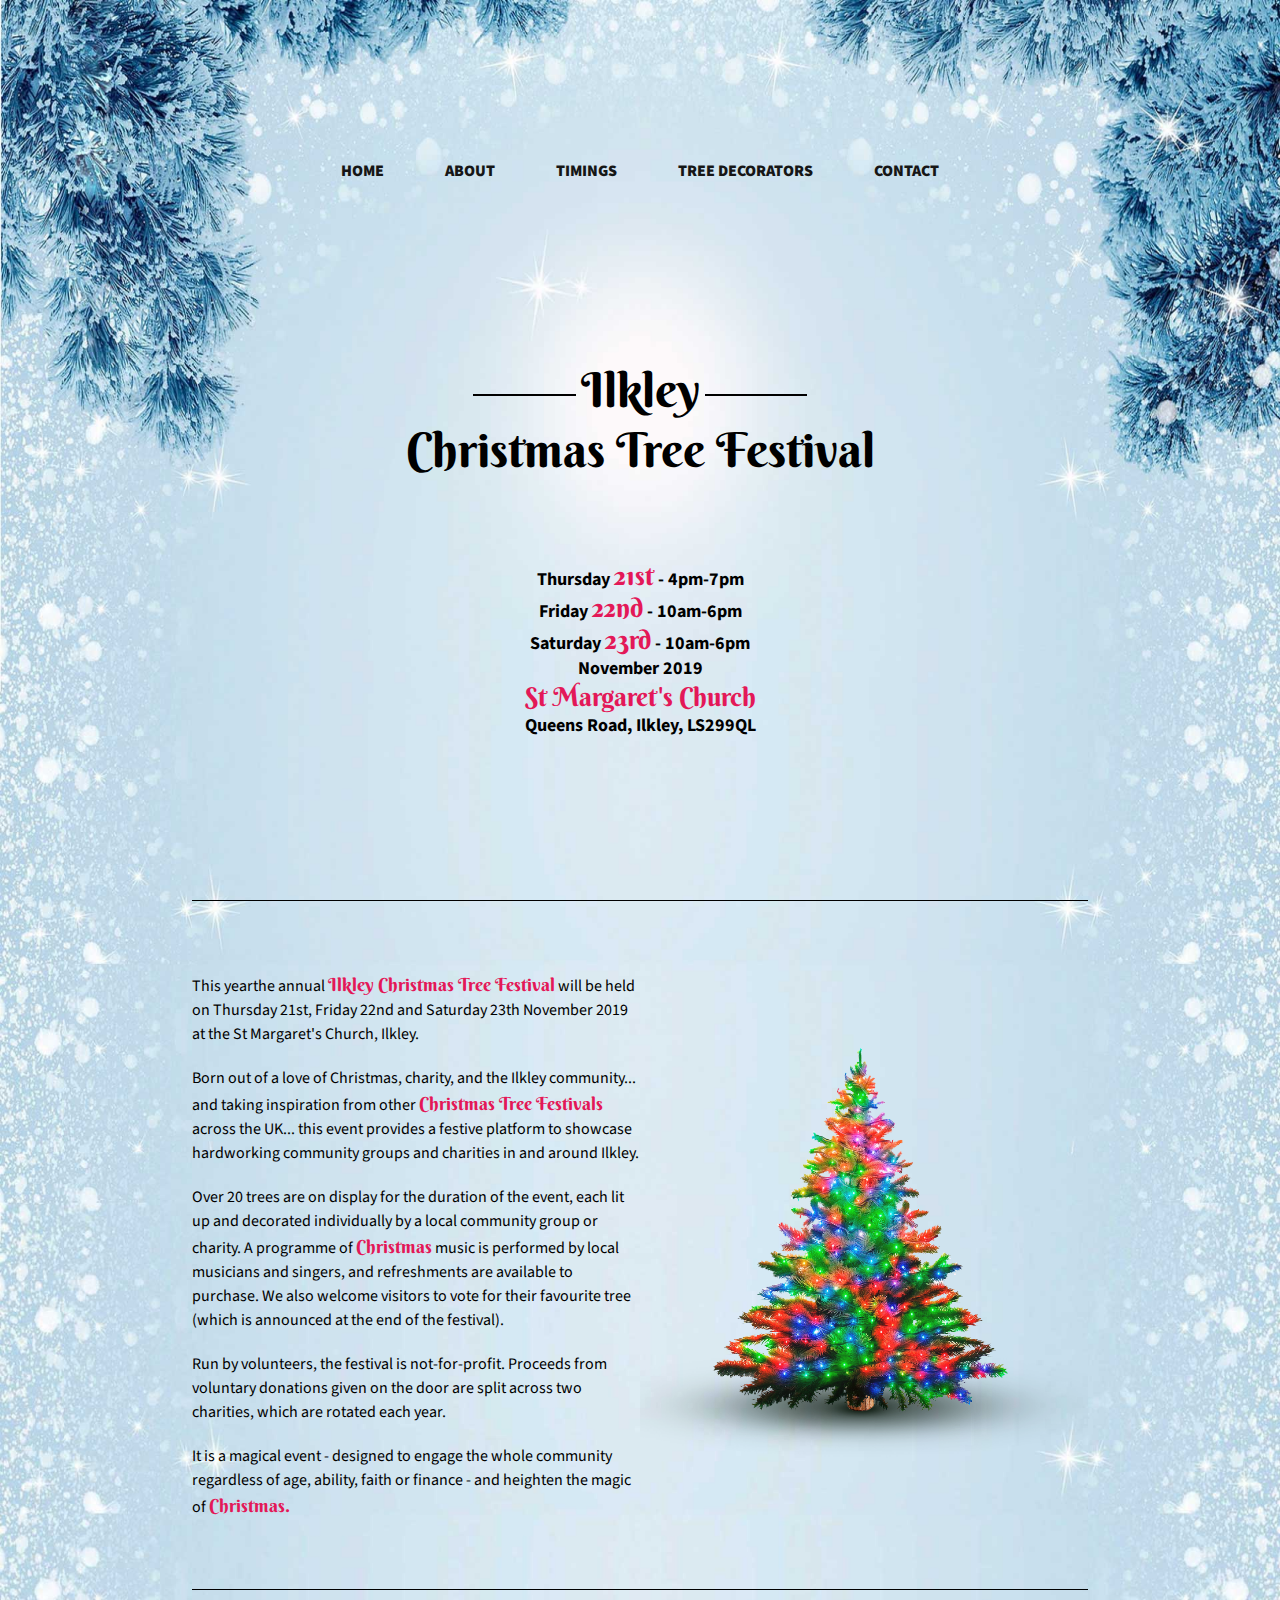
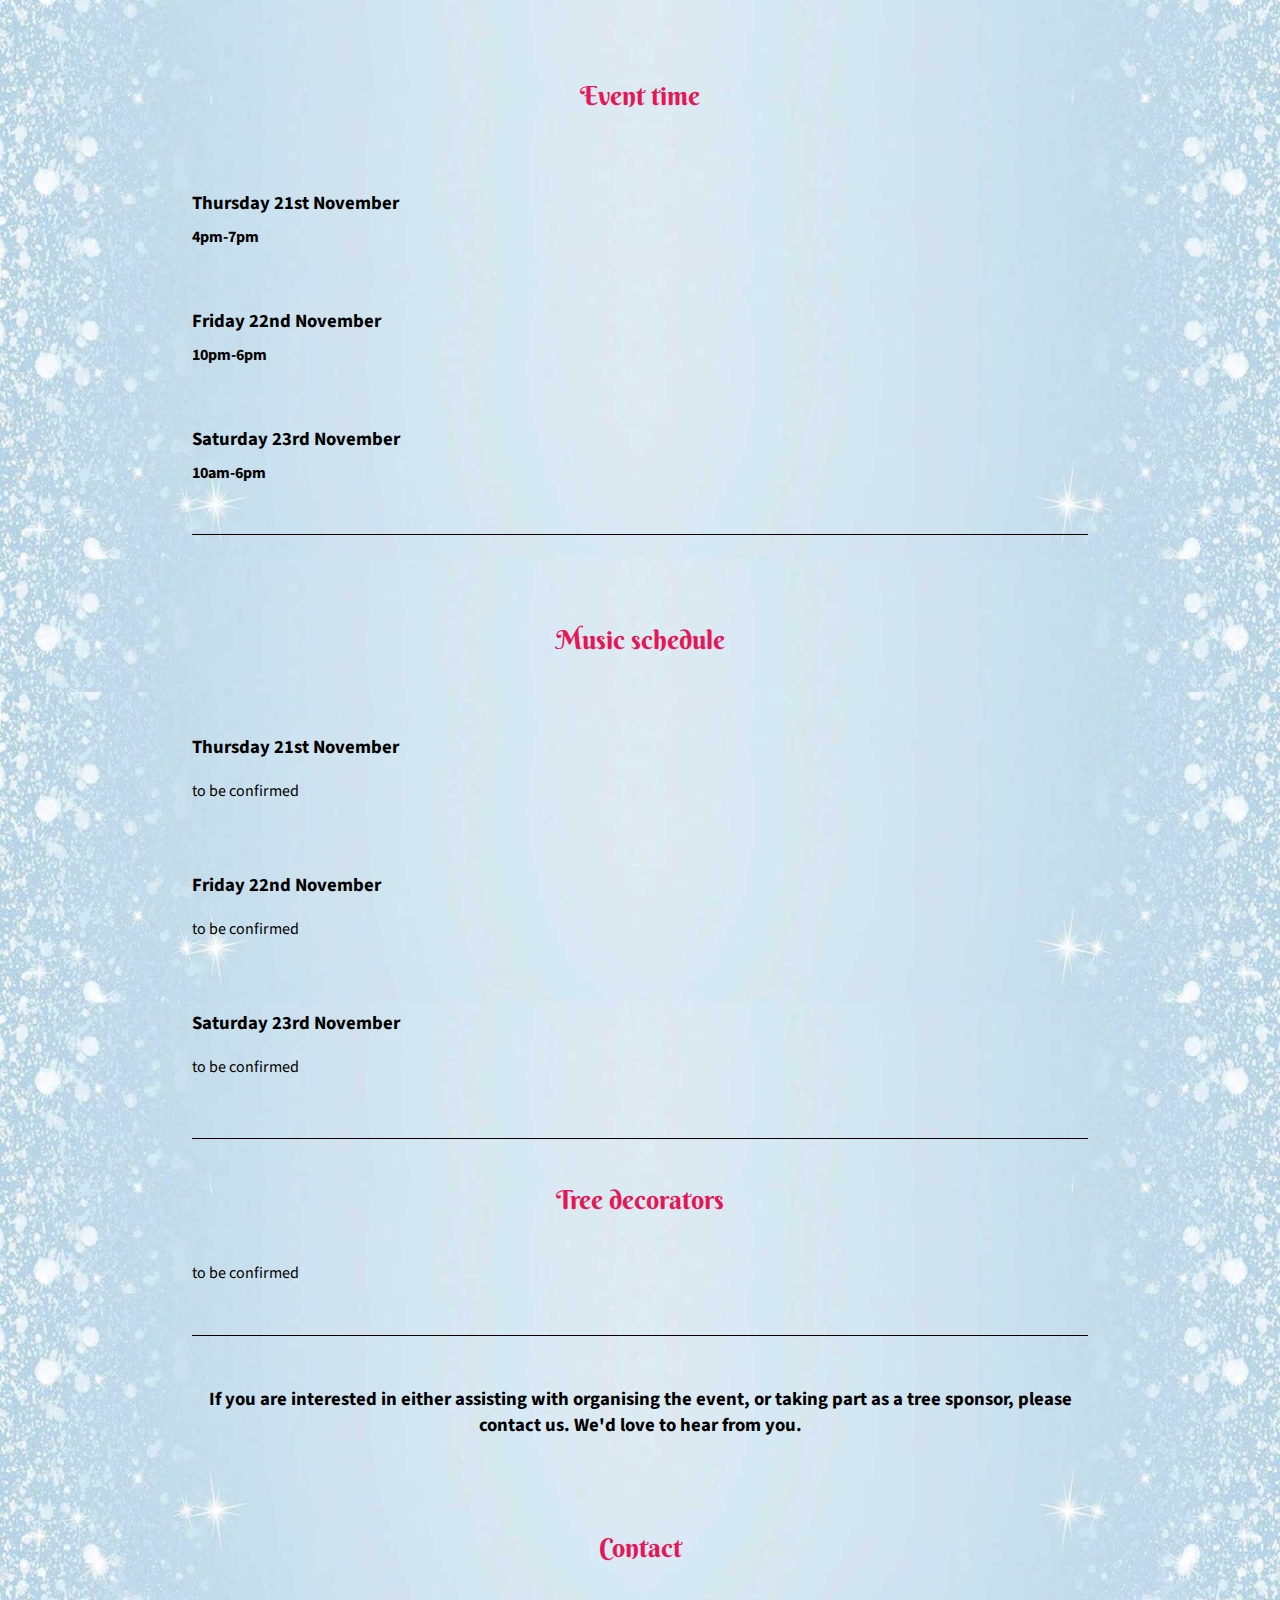
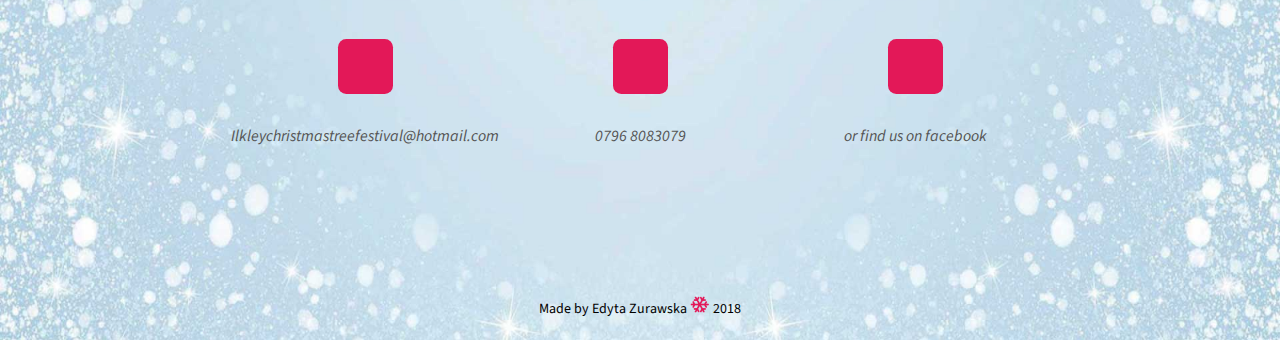
<file: christmas_tree_festival/index.html>
<!DOCTYPE html>
<html>
    <head>
        <meta charset="UTF-8">
        <meta name="viewport" content="width=device-width, initial-scale=1.0">
        <title>Christmas Tree Festival</title>
        <link rel="stylesheet" href="https://use.fontawesome.com/releases/v5.0.8/css/all.css" integrity="sha384-3AB7yXWz4OeoZcPbieVW64vVXEwADiYyAEhwilzWsLw+9FgqpyjjStpPnpBO8o8S" crossorigin="anonymous">
        <link rel="stylesheet" type="text/css" href="css/style.css">
    </head>
    <body>
        <header>
            <div class="nav-mobile-btn-bar">
                <button type="button" class="nav-mobile-btn">
                    <span class="icon-bar"></span>
                    <span class="icon-bar"></span>
                    <span class="icon-bar"></span>
                </button>
            </div>
            <div class="nav-menu">
                <ul>
                    <li><a href="#home">Home</a></li>
                    <li><a href="#info">About</a></li>
                    <li><a href="#program">Timings</a></li>
                    <li><a href="#organisations">Tree Decorators</a></li>
                    <li><a href="#contact">Contact</a></li>
                </ul>
            </div>
        </header>
        <section id="home" class="home">
            <div class="home-headers">
                <h1><span>Ilkley</span><br>Christmas Tree Festival</h1>
                <h2>Thursday <span>21st</span> - 4pm-7pm</h2>
                <h2>Friday <span>22nd</span> - 10am-6pm</h2>
                <h2>Saturday <span>23rd</span> - 10am-6pm</h2>
                <h2>November 2019</h2>
                <h2><span>St Margaret's Church</span></h2>
                <h2>Queens Road, Ilkley, LS299QL</h2>
            </div>
        </section>
        <section id="info" class="info">
            <div class="description">
                <p>This yearthe annual <span>Ilkley Christmas Tree Festival</span> will be held on Thursday 21st, Friday 22nd and Saturday 23th November 2019 at the St Margaret's Church, Ilkley.</p>
                <p>Born out of a love of Christmas, charity, and the Ilkley community... and taking inspiration from
                  other <span>Christmas Tree Festivals</span> across the UK... this event provides a festive platform to showcase
                  hardworking community groups and charities in and around Ilkley.</p>
                <p>Over 20 trees are on display for the duration of the event, each lit up and decorated individually by a
                  local community group or charity. A programme of <span>Christmas</span> music is performed by local musicians
                  and singers, and refreshments are available to purchase. We also welcome visitors to vote for their
                  favourite tree (which is announced at the end of the festival).</p>
                <p>Run by volunteers, the festival is not-for-profit. Proceeds from voluntary donations given on the
                  door are split across two charities, which are rotated each year.</p>
                <p>It is a magical event - designed to engage the whole community regardless of age, ability, faith or
                  finance - and heighten the magic of <span>Christmas.</span> </p>
            </div>
            <div class="christmas-tree">
                <img src="images/tree.png" alt="christmas-tree">
            </div>
        </section>
        <section id="program" class="program">
            <h2><span>Event time</span></h2>
            <h3>Thursday 21st November</h3>
            <h4>4pm-7pm</h4>
            <h3>Friday 22nd November</h3>
            <h4>10pm-6pm</h4>
            <h3>Saturday 23rd November</h3>
            <h4>10am-6pm</h4>
            <!-- <h5>* Voluntary donation on the door. Parking is on-street and limited, so please leave enough time to arrive safely.</h5> -->
        </section>
        <section id="music" class="music">
            <h2><span>Music schedule</span></h2>
            <h3>Thursday 21st November</h3>
            <ul>
              <li>to be confirmed</li>
                <!-- <li><span>12.15pm</span> - The Rock Choir (singing to support the Nordoff Robbins music therapy Charity)</li>
                <li><span>1.15pm</span>  - Christopher Rathbone’s organ music</li>
                <li><span>2.15pm</span>  - Ilkley Choral Society</li>
                <li><span>5.15pm</span>  - Steph and her Sax</li>
                <li><span>6pm</span>  - The Ilkley Singers</li> -->
            </ul>
            <h3>Friday 22nd November</h3>
            <ul>
              <li>to be confirmed</li>
                <!-- <li><span>12.15pm</span> - The Rock Choir (singing to support the Nordoff Robbins music therapy Charity)</li>
                <li><span>1.15pm</span>  - Christopher Rathbone’s organ music</li>
                <li><span>2.15pm</span>  - Ilkley Choral Society</li>
                <li><span>5.15pm</span>  - Steph and her Sax</li>
                <li><span>6pm</span>  - The Ilkley Singers</li> -->
            </ul>
            <h3>Saturday 23rd November</h3>
            <ul>
              <li>to be confirmed</li>
                <!-- <li><span>10.15am</span> - Rombalds Recorder Orchestra</li>
                <li><span>11.15am</span> - Rombalds Recorder Orchestra</li>
                <li><span>1pm</span> - Outside The Box Music Group</li>
                <li><span>2.15pm</span> - Cant and Dec (St Margaret’s Junior Choir)</li>
                <li><span>3.30pm</span> - Ilkley Singers</li>
                <li><span>4.40pm</span> - St Margaret’s Choir</li> -->
            </ul>
        </section>
        <section id="organisations" class="organisations">
            <h2><span>Tree decorators</span></h2>
            <p>to be confirmed</p>
            <!-- <h3>Charities & Community groups represented at the 2018 Ilkley Christmas Tree Festival</h3>
            <ol>
                <li>Ilkley and District Good Neighbours</li>
                <li>Purple Patch Arts</li>
                <li>Rombalds District Girlguiding</li>
                <li>Community Action Ilkley</li>
                <li>Ilkley Amateur Operatic Society</li>
                <li>Outside The Box</li>
                <li>Nordoff Robbins</li>
                <li>St Margaret’s Mothers’ Union Branch, Ilkley</li>
                <li>Dementia Friendly Ilkley Action Group</li>
                <li>LS29 Special Needs Support Group</li>
                <li>AWARE - Airedale & Wharfedale Autism Resource</li>
                <li>Talk and Grow Ilkley</li>
                <li>Dan’s Den</li>
                <li>Friends of Ilkley Lido</li>
                <li>Nell Bank</li>
                <li>Ilkley INSIGHT Group</li>
                <li>Wellness Mission</li>
                <li>WI Bluebelles</li>
                <li>Ilkley Candlelighters</li>
                <li>Upper Wharfedale Fell Rescue Association</li>
                <li>Marie Curie Helper Service</li>
            </ol> -->
        </section>
        <section id="contact">
            <div class="contact">
                <h3>If you are interested in either assisting with organising the event, or taking part as a tree sponsor, please contact us.
                We'd love to hear from you.</h3>
                <h2><span>Contact</span></h2>
            </div>
            <div class="media">
                <a href="mailto:Ilkleychristmastreefestival@hotmail.com">
                    <i class="fas fa-envelope"></i>
                    <p>Ilkleychristmastreefestival@hotmail.com</p>
                </a>
                <a>
                    <i class="fas fa-phone"></i>
                    <p>0796 8083079</p>
                </a>
                <a href="https://www.facebook.com/Ilkleychristmastreefestival" target="_blank">
                    <i class="fab fa-facebook-f"></i>
                    <p>or find us on facebook</p>
                </a>
            </div>
        </section>
        <footer>
            <p>Made by Edyta Zurawska <a href="https://zurawska.github.io/my_portfolio" target="_blank"><img src="images/snowflake.png" alt="snowflake"></a> 2018</p>
        </footer>
        <script src="https://ajax.googleapis.com/ajax/libs/jquery/3.2.1/jquery.min.js"></script>
        <script type="text/javascript" src="script.js"></script>
    </body>
</html>
</file>
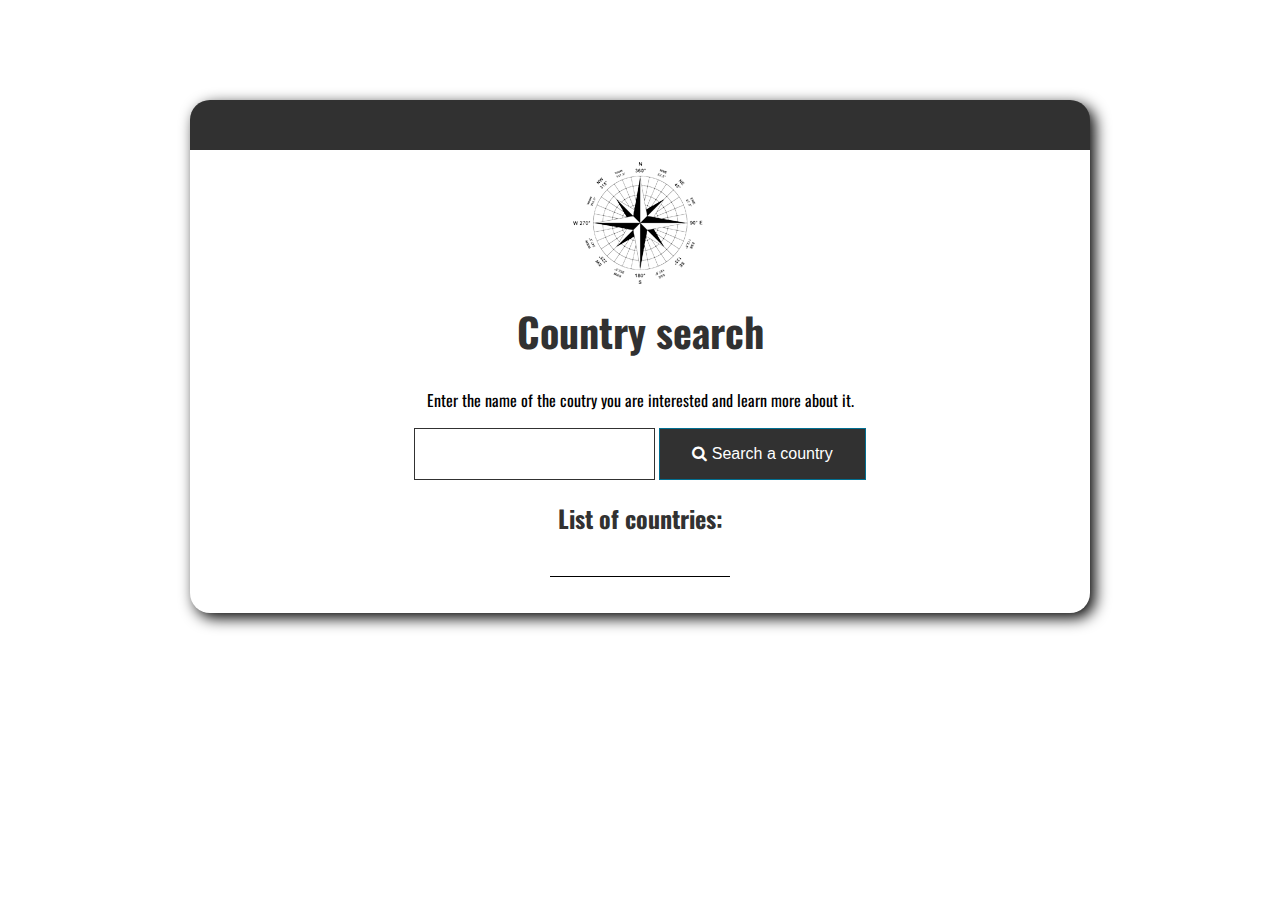
<file: country_search/index.html>
<!DOCTYPE html>
<html>
    <head>
        <meta charset="utf-8">
        <title>Country search</title>
        <link rel="stylesheet" href="https://cdnjs.cloudflare.com/ajax/libs/font-awesome/4.7.0/css/font-awesome.min.css">
        <link rel="stylesheet" href="style.css">
    </head>
    <body>
        <div class="container">
            <div class="country-search">
                <img src="compass.png">
                <h1>Country search</h1>
                <p>Enter the name of the coutry you are interested and learn more about it.</p>
                <input id="country-name" type="text" />
                <button type="button" id="search">
                    <i class="fa fa-search" aria-hidden="true"></i> Search a country
                </button>
                <h2>List of countries:</h2>
                <div class="list">
                    <ul id="countries">
                      <li></li>
                    </ul>
                </div>
            </div>
        </div>
        <script src="https://ajax.googleapis.com/ajax/libs/jquery/1.12.4/jquery.min.js"></script>
        <script type="text/javascript" src="script.js"></script>
    </body>
</html>
</file>
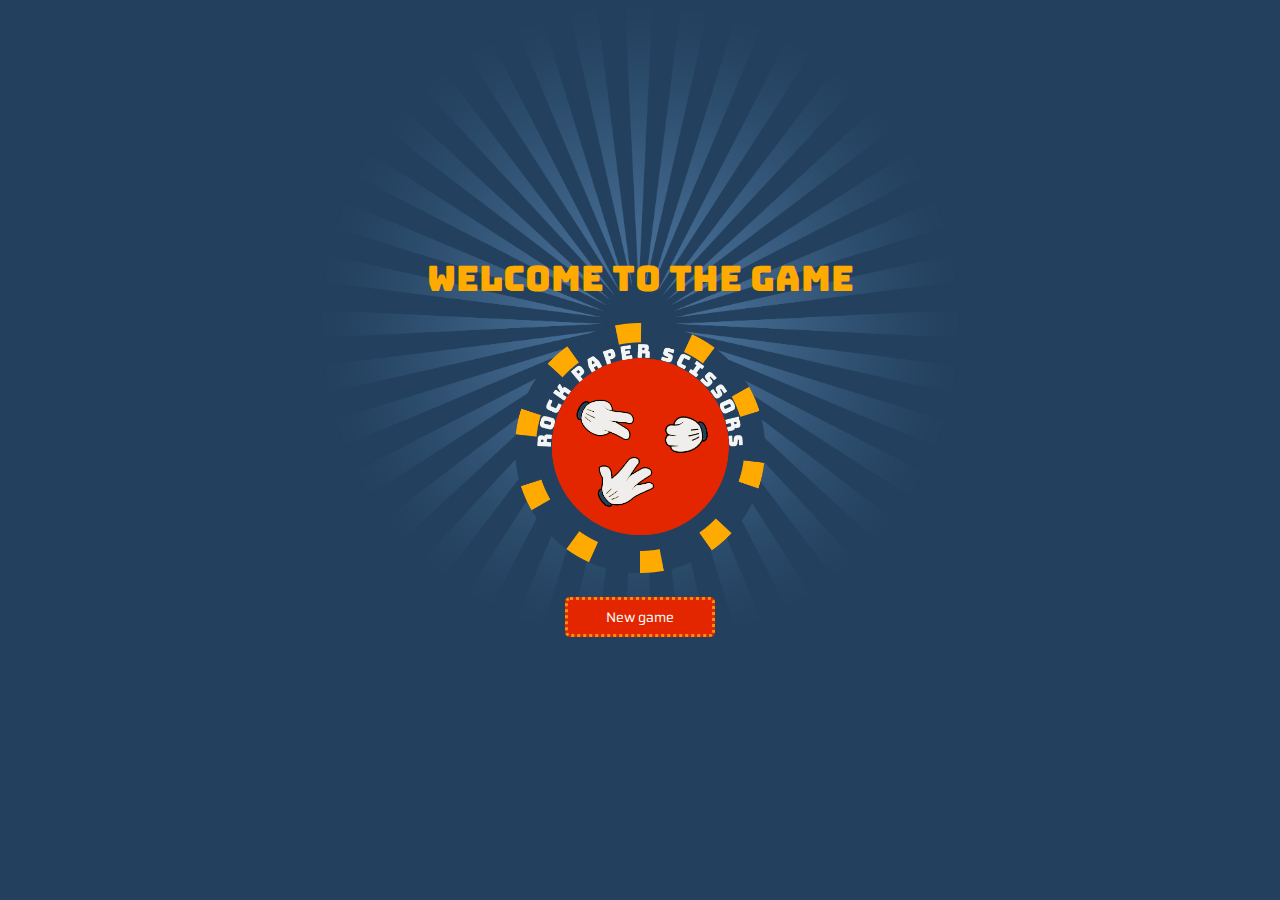
<file: game/index.html>
<!DOCTYPE html>
<html>
    <head>
        <meta charset="utf-8">
        <title>Game</title>
        <link href="https://maxcdn.bootstrapcdn.com/bootstrap/3.3.6/css/bootstrap.min.css" rel="stylesheet" />
        <link href="https://cdnjs.cloudflare.com/ajax/libs/font-awesome/4.6.3/css/font-awesome.min.css" rel="stylesheet" />
        <link rel="stylesheet" type="text/css" href="style.css">
    </head>
    <body>
        <div id="dialogoverlay"></div>
        <div id="dialogbox">
            <div>
                <div id="dialogboxhead"></div>
                <div id="dialogboxbody"></div>
                <div id="dialogboxfoot"></div>
            </div>
        </div>
        <div class="container">
            <div class="row text-center">
                <img class="layer" src="images/layer.png">
                <div class="text-center welcome">
                    <h3>
                        Welcome to the game
                    </h3>
                    <img id="js-hideShowImage" class="hands" src="images/logo.png" alt="rockPaperScissors">
                </div>
            </div>
        </div>
        <div id="js-newGameElement" class="container">
            <div class="row text-center">
                <button  id="js-newGameButton" class="new-game">
                New game
                </button>
            </div>
        </div>
        <div id="js-playerPickElement" class="container">
            <div class="row text-center">
                <input id="js-playerPick_rock" type="image" class="icon" src="images/rock.png" />
                <input id="js-playerPick_paper" type="image" class="icon" src="images/paper.png" />
                <input id="js-playerPick_scissors" type="image" class="icon" src="images/scissors.png" />
            </div>
        </div>
        <div id="js-resultsTableElement" class="container">
            <div class="row text-center">
                <div class="col-xs-5">
                    <span id="js-playerPoints" class="badge">
                        0
                    </span>
                    <span id="js-playerName" class="player">
                        Player Name
                    </span>
                </div>
                <div class="col-xs-2">
                    <span>
                        VS.
                    </span>
                </div>
                <div class="col-xs-5">
                    <span id="js-computerPoints" class="badge">
                        0
                    </span>
                    <span class="player">
                        Computer
                    </span>
                </div>
                <div class="col-xs-5">
                    <span id="js-playerPick">
                        Player selection
                    </span>
                </div>
                <div class="col-xs-2"></div>
                <div class="col-xs-5">
                    <span id="js-computerPick">
                        Computer selection
                    </span>
                </div>
                <div class="col-xs-5">
                    <span id="js-playerResult">
                        Player Score
                    </span>
                </div>
                <div class="col-xs-2"></div>
                <div class="col-xs-5">
                    <span id="js-computerResult">
                        Computer Score
                    </span>
                </div>
            </div>
        </div>
        <script type="text/javascript" src="js/scripts.js"></script>
    </body>
</html>
</file>
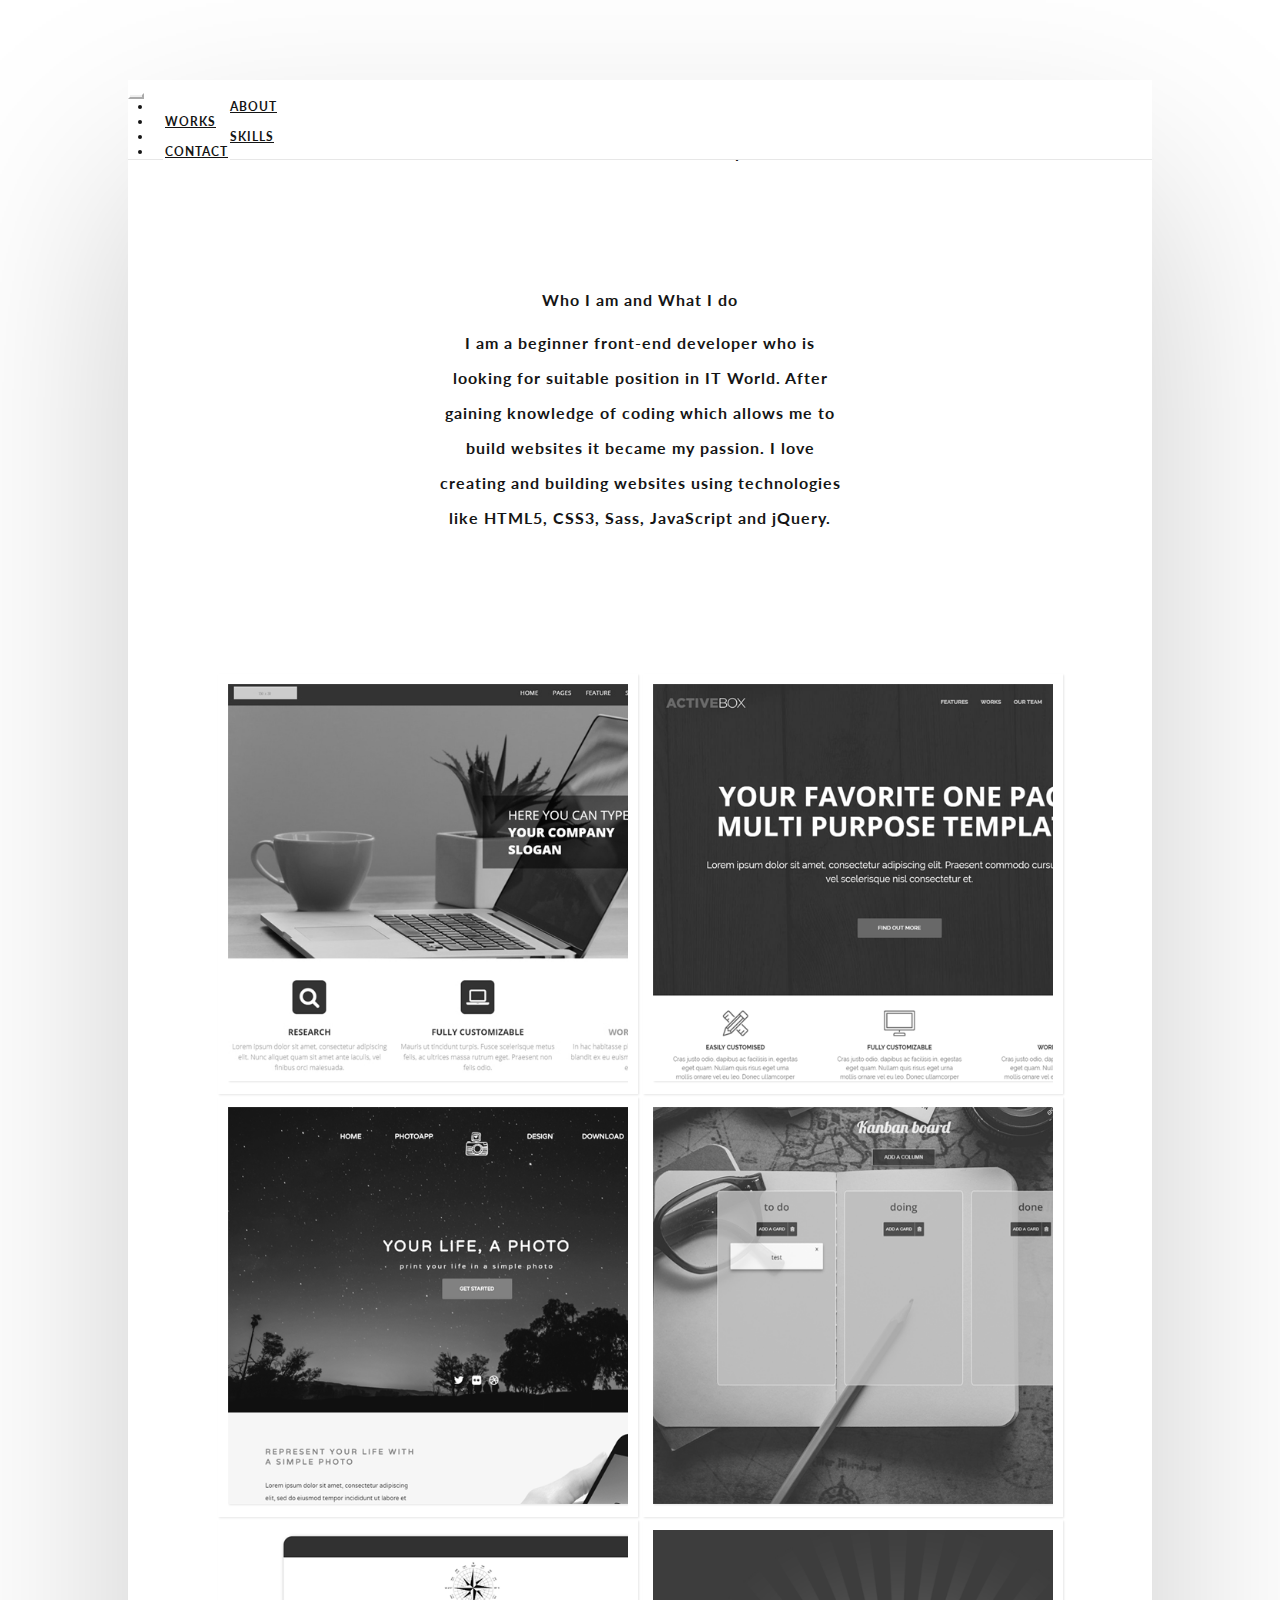
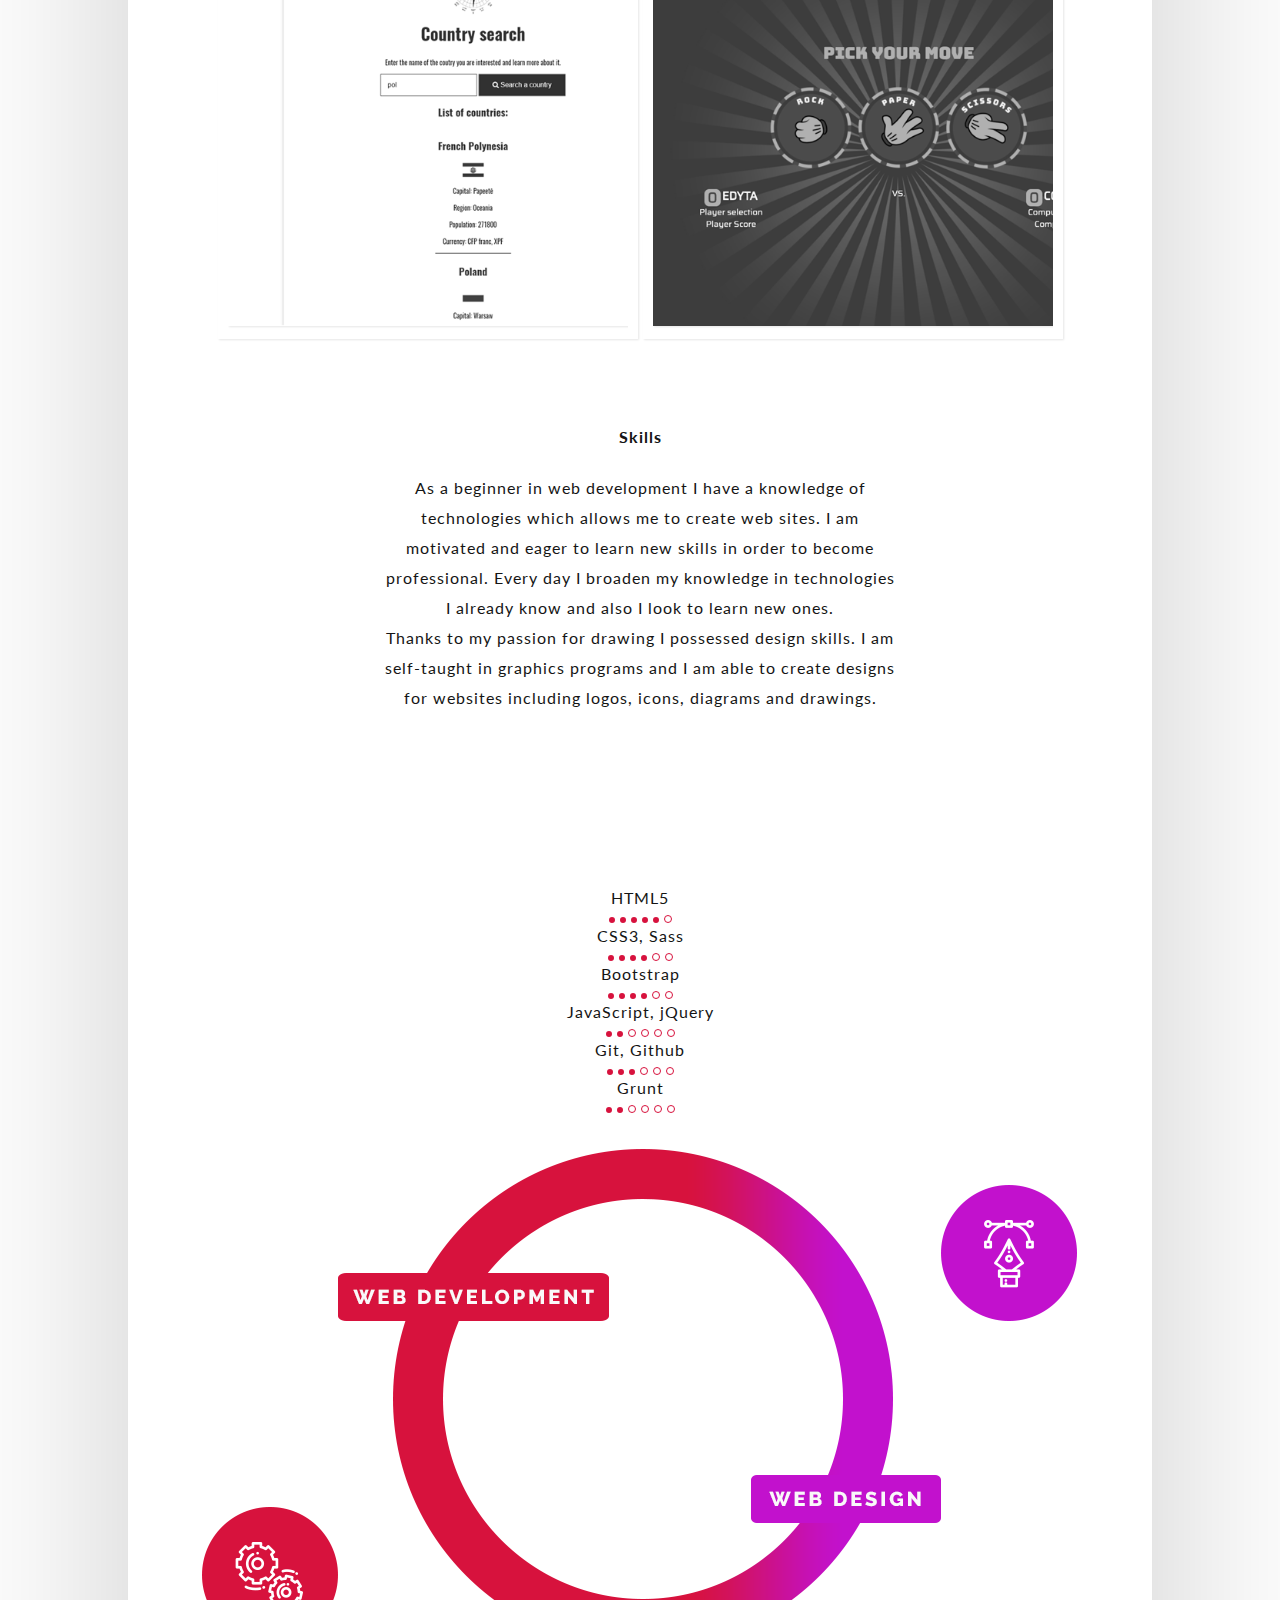
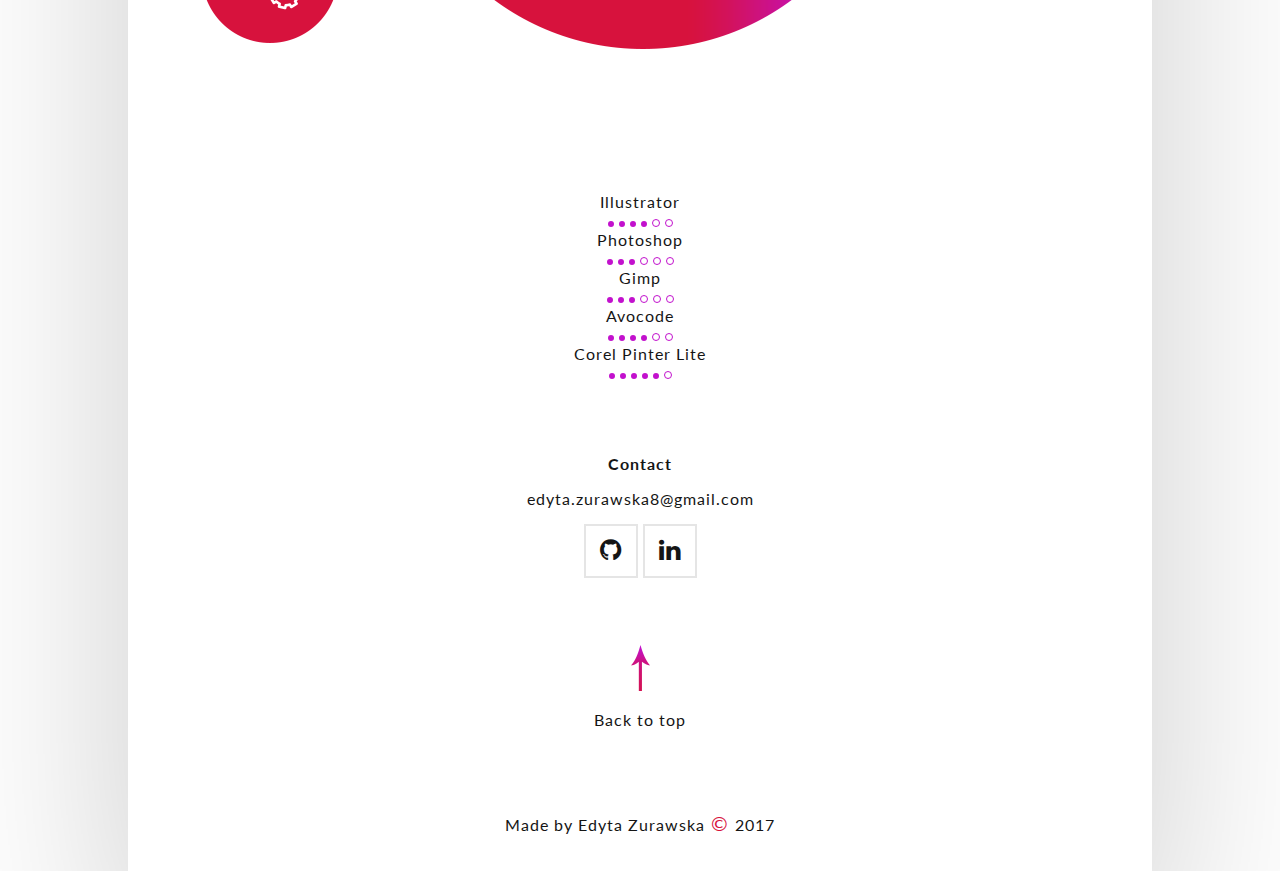
<file: portfolio/index.html>
<!DOCTYPE html>
<html>
    <head>
        <meta charset="UTF-8">
        <meta name="viewport" content="width=device-width, initial-scale=1.0">
        <title>Portfolio</title>
        <link rel="stylesheet" href="https://maxcdn.bootstrapcdn.com/bootstrap/3.3.6/css/bootstrap.min.css" integrity="sha384-1q8mTJOASx8j1Au+a5WDVnPi2lkFfwwEAa8hDDdjZlpLegxhjVME1fgjWPGmkzs7" crossorigin="anonymous">
        <link rel="stylesheet" href="https://cdnjs.cloudflare.com/ajax/libs/font-awesome/4.7.0/css/font-awesome.min.css">
        <link rel="stylesheet" type="text/css" href="css/style.css">
    <body>
        <header>
            <div class="container-fluid" id="menu">
                <div class="row">
                    <nav class="navbar navbar-default">
                        <div class="navbar-header">
                            <button type="button" class="navbar-toggle" data-toggle="collapse" data-target="#myNavbar">
                                <span class="icon-bar"></span>
                                <span class="icon-bar"></span>
                                <span class="icon-bar"></span>
                            </button>
                        </div>
                        <div class="collapse navbar-collapse" id="myNavbar">
                            <ul class="nav navbar-nav navbar-left">
                                <li><a href="#menu">About</a></li>
                                <li><a href="#gallery">Works</a></li>
                            </ul>
                            <ul class="nav navbar-nav navbar-right">
                                <li><a href="#skills">Skills</a></li>
                                <li><a href="#contact">Contact</a></li>
                            </ul>
                        </div>
                    </nav>
                    <div class="name">
                        <div class="logo-name">
                            <h4>Edyta Zurawska</h4>
                        </div>
                        <h2>Creative Front-end Developer</h2>
                    </div>
                    <svg class="pink_flower" viewbox="0 0 425 425" width="50px" height="50px" fill="url(#gradient2)">
                        <path xmlns="http://www.w3.org/2000/svg" d="M412.521,197.834c-2.201-2.514-15.938-17.646-36.758-28.667c12.521-19.947,16.853-39.917,17.503-43.194l3.876-19.55   l-18.867-6.422c-1.948-0.663-19.68-6.48-41.822-6.48c-1.464,0-2.913,0.025-4.351,0.076c0.875-23.562-5.374-43.054-6.451-46.22   l-6.423-18.866l-19.549,3.876c-3.276,0.65-23.247,4.981-43.195,17.503c-11.019-20.82-26.15-34.556-28.664-36.758L212.825,0   l-14.994,13.132c-2.514,2.201-17.646,15.938-28.665,36.759c-19.951-12.522-39.924-16.854-43.201-17.505l-19.553-3.877l-6.42,18.871   c-1.077,3.166-7.322,22.655-6.444,46.217c-1.437-0.051-2.888-0.076-4.351-0.076c-22.149,0-39.876,5.818-41.825,6.481l-18.862,6.422   l3.873,19.546c0.649,3.277,4.98,23.25,17.501,43.198c-20.819,11.02-34.555,26.153-36.756,28.667L0.001,212.827l13.127,14.992   c2.201,2.514,15.938,17.647,36.758,28.669c-12.524,19.953-16.854,39.931-17.503,43.209l-3.873,19.552l18.87,6.418   c1.947,0.662,19.666,6.472,41.798,6.472c1.471,0,2.927-0.025,4.37-0.078c-0.877,23.56,5.367,43.051,6.444,46.217l6.42,18.872   l19.554-3.878c3.277-0.65,23.249-4.983,43.2-17.506c11.019,20.819,26.152,34.558,28.666,36.759l14.994,13.128l14.993-13.13   c2.514-2.201,17.646-15.938,28.666-36.757c19.947,12.521,39.917,16.853,43.193,17.503l19.551,3.876l6.422-18.866   c1.077-3.166,7.325-22.659,6.451-46.22c1.437,0.05,2.886,0.076,4.349,0.076c0.003,0,0.003,0,0.006,0   c22.146,0,39.873-5.82,41.821-6.482l18.864-6.424l-3.876-19.547c-0.65-3.277-4.982-23.248-17.504-43.195   c20.82-11.02,34.557-26.151,36.758-28.665l13.131-14.993L412.521,197.834z M246.484,174.509l4.332,0.326l0.333,4.338   c0.046,0.705,0.33,7.011-3.807,11.173c-1.078,1.057-2.404,1.969-3.99,2.76l-3.502,1.747l-2.537-2.979   c-1.077-1.266-2.266-2.452-3.528-3.527l-2.983-2.54l1.754-3.504c0.793-1.588,1.705-2.913,2.709-3.939   c3.525-3.503,8.49-3.876,10.463-3.876C246.208,174.487,246.484,174.509,246.484,174.509z M227.274,183.747l-3.708-1.318   c-1.556-0.553-3.179-0.987-4.825-1.291l-3.833-0.708l-0.249-3.889c-0.118-1.825,0.009-3.401,0.389-4.82   c1.526-5.691,7.146-8.585,7.78-8.896l3.924-1.922l2.431,3.631c0.395,0.589,3.805,5.913,2.277,11.594   c-0.376,1.393-1.04,2.806-2.031,4.325L227.274,183.747z M231.458,249.521c1.528,5.687-1.882,11.011-2.275,11.6l-2.431,3.631   l-3.924-1.922c-0.636-0.312-6.254-3.205-7.778-8.889c-0.371-1.393-0.504-2.952-0.406-4.776l0.213-3.938l3.879-0.711   c1.648-0.304,3.273-0.736,4.832-1.291l3.708-1.317l2.153,3.295C230.419,246.721,231.083,248.135,231.458,249.521z M212.826,28.074   c0,0,22.757,19.929,22.757,44.505c0,24.581-22.757,58.459-22.757,58.459S190.07,97.16,190.07,72.579   C190.07,48.003,212.826,28.074,212.826,28.074z M211.013,176.524l-0.237,3.905l-3.849,0.708c-1.64,0.303-3.267,0.737-4.835,1.293   l-3.687,1.307l-2.155-3.264c-1.002-1.518-1.673-2.938-2.052-4.343c-1.519-5.688,1.886-11.008,2.279-11.596l2.43-3.633l3.925,1.922   c0.636,0.311,6.257,3.205,7.782,8.889C210.993,173.134,211.123,174.705,211.013,176.524z M210.616,253.934   c-1.527,5.69-7.146,8.584-7.782,8.896l-3.925,1.922l-2.43-3.632c-0.394-0.588-3.8-5.908-2.285-11.584   c0.383-1.418,1.054-2.838,2.056-4.355l2.157-3.267l3.689,1.312c1.555,0.554,3.18,0.986,4.83,1.291l3.849,0.709l0.237,3.904   C211.123,250.949,210.993,252.52,210.616,253.934z M174.52,179.171l0.284-4.33l4.379-0.331c0,0,0.278-0.021,0.761-0.021   c1.975,0,6.942,0.374,10.409,3.836c1.037,1.051,1.954,2.38,2.754,3.976l1.758,3.509l-2.991,2.541   c-1.249,1.062-2.438,2.249-3.533,3.53l-2.543,2.977l-3.499-1.755c-1.597-0.801-2.923-1.718-3.94-2.725   C174.187,186.183,174.474,179.877,174.52,179.171z M164.533,196.475c0.666-0.445,4.211-2.67,8.548-2.67   c1.049,0,2.073,0.133,3.045,0.395c1.395,0.374,2.813,1.039,4.333,2.031l3.297,2.154l-1.321,3.709   c-0.548,1.54-0.983,3.166-1.295,4.833l-0.713,3.819l-3.878,0.252c-0.424,0.027-0.849,0.043-1.267,0.043   c-1.302,0-2.502-0.146-3.566-0.434c-5.669-1.522-8.575-7.132-8.889-7.767l-1.937-3.93L164.533,196.475z M102.746,302.66   c-21.286,12.29-49.92,2.544-49.92,2.544s5.876-29.678,27.162-41.962c21.288-12.29,62.006-9.52,62.006-9.52   S124.033,290.369,102.746,302.66z M79.988,162.412c-21.286-12.283-27.162-41.962-27.162-41.962s28.635-9.746,49.92,2.544   c21.287,12.292,39.248,48.938,39.248,48.938S101.276,174.702,79.988,162.412z M173.08,231.848c-4.336,0-7.881-2.225-8.547-2.67   l-3.643-2.437l1.937-3.931c0.313-0.635,3.22-6.243,8.894-7.769c1.398-0.377,3.081-0.5,4.824-0.391l3.881,0.249l0.714,3.824   c0.312,1.666,0.747,3.293,1.295,4.832l1.321,3.709l-3.297,2.154c-1.521,0.992-2.938,1.657-4.335,2.032   C175.154,231.717,174.13,231.848,173.08,231.848C173.081,231.848,173.081,231.848,173.08,231.848z M179.185,251.145l-4.33-0.324   l-0.335-4.338c-0.046-0.704-0.333-7.012,3.809-11.176c1.045-1.035,2.368-1.951,3.964-2.752l3.5-1.762l2.546,2.979   c1.093,1.277,2.283,2.469,3.539,3.537l2.978,2.537l-1.747,3.502c-0.794,1.592-1.71,2.92-2.724,3.949   c-3.499,3.495-8.467,3.869-10.442,3.869C179.462,251.167,179.185,251.145,179.185,251.145z M212.826,397.58   c0,0-22.756-19.929-22.756-44.504c0-24.582,22.756-58.46,22.756-58.46s22.757,33.878,22.757,58.46   C235.583,377.651,212.826,397.58,212.826,397.58z M251.149,246.48l-0.282,4.332l-4.381,0.332c0,0-0.278,0.021-0.761,0.021   c-1.974,0-6.938-0.373-10.412-3.827c-1.057-1.076-1.967-2.402-2.76-3.986l-1.752-3.504l2.982-2.541   c1.264-1.074,2.451-2.262,3.529-3.526l2.537-2.979l3.5,1.748c1.584,0.789,2.908,1.699,3.938,2.705   C251.479,239.471,251.195,245.775,251.149,246.48z M261.125,229.178c-0.666,0.445-4.21,2.672-8.548,2.672   c-1.049,0-2.072-0.133-3.045-0.395c-1.395-0.377-2.807-1.041-4.325-2.032l-3.295-2.153l1.317-3.707   c0.554-1.556,0.988-3.18,1.291-4.825l0.707-3.833l3.891-0.249c1.729-0.113,3.409,0.011,4.82,0.388   c5.689,1.527,8.584,7.146,8.896,7.781l1.922,3.924L261.125,229.178z M262.836,202.834c-0.312,0.635-3.209,6.251-8.889,7.776   c-1.077,0.287-2.276,0.432-3.573,0.432c-0.415,0-0.836-0.015-1.256-0.042l-3.891-0.249l-0.707-3.833   c-0.303-1.646-0.737-3.271-1.291-4.825l-1.317-3.708l3.295-2.153c1.519-0.991,2.933-1.655,4.319-2.03   c0.979-0.263,2.002-0.396,3.051-0.396c4.338,0,7.883,2.225,8.55,2.67l3.635,2.432L262.836,202.834z M322.909,302.66   c-21.291-12.291-39.25-48.938-39.25-48.938s40.718-2.771,62.004,9.52c21.286,12.284,27.163,41.962,27.163,41.962   S344.193,314.95,322.909,302.66z M345.663,162.412c-21.286,12.29-62.004,9.52-62.004,9.52s17.959-36.646,39.25-48.938   c21.284-12.29,49.917-2.544,49.917-2.544S366.949,150.129,345.663,162.412z"/>
                    </svg>
                </div>
            </div>
        </header>
        <section class="slogan">
            <div class="container-fluid">
                <div class="row">
                    <h2>Who I am and What I do</h2>
                    <h3>I am a beginner front-end developer who is looking for suitable position in IT World. After gaining knowledge of coding which allows me to build
                        websites it became my passion. I love creating and building websites using technologies like HTML5, CSS3, Sass, JavaScript and jQuery.
                    </h3>
                    <svg class="key-animation" viewbox="0 0 556 186">
                        <path class="line"
                            fill="none"
                            stroke-width="0.2px"
                            stroke="rgba(215, 16, 81, 0.2)"
                            d="M50 180, 100 50"/>
                        <path class="line"
                            fill="none"
                            stroke-width="0.2px"
                            stroke="rgba(215, 16, 81, 0.2)"
                            d="M100 50, 500 180"/>
                        <path class="line"
                            fill="none"
                            stroke-width="0.2px"
                            stroke="rgba(215, 16, 81, 0.2)"
                            d="M500 180, 410 90"/>
                        <path class="line"
                            fill="none"
                            stroke-width="0.2px"
                            stroke="rgba(215, 16, 81, 0.2)"
                            d="M410 90, 130 150"/>
                        <path class="line"
                            fill="none"
                            stroke-width="0.2px"
                            stroke="rgba(215, 16, 81, 0.2)"
                            d="M130 150, 278 20"/>
                        <path class="line"
                            fill="none"
                            stroke-width="0.2px"
                            stroke="rgba(215, 16, 81, 0.2)"
                            d="M278 20, 470 80"/>
                        <defs>
                            <linearGradient id="gradient1">
                                <stop id="stop1" offset="0%" stop-color="#c211cd" stop-opacity="1.0" />
                                <stop id="stop2" offset="100%" stop-color="#d7123d"/>
                            </linearGradient>
                            <linearGradient id="gradient2" x1="0" x2="0" y1="0" y2="1" xlink:href="#gradient1"/>
                        </defs>
                        <circle r="3" cy="180" cx="50"
                              fill="url(#gradient2)"/>
                        <circle r="5" cy="50" cx="100"
                              fill="url(#gradient2)"/>
                        <circle r="6" cy="180" cx="500"
                            fill="url(#gradient2)"/>
                        <circle r="1" cy="90" cx="410"
                              fill="url(#gradient2)"/>
                        <circle r="2" cy="150" cx="130"
                              fill="url(#gradient2)"/>
                        <circle r="4" cy="20" cx="278"
                              fill="url(#gradient2)"/>
                        <circle r="3" cy="80" cx="470"
                            fill="url(#gradient2)"/>
                        <svg class="flower" viewbox="0 0 450 450" height="25" width="25" y="8" x="266" fill="url(#gradient2)">
                            <path xmlns="http://www.w3.org/2000/svg" d="M412.521,197.834c-2.201-2.514-15.938-17.646-36.758-28.667c12.521-19.947,16.853-39.917,17.503-43.194l3.876-19.55   l-18.867-6.422c-1.948-0.663-19.68-6.48-41.822-6.48c-1.464,0-2.913,0.025-4.351,0.076c0.875-23.562-5.374-43.054-6.451-46.22   l-6.423-18.866l-19.549,3.876c-3.276,0.65-23.247,4.981-43.195,17.503c-11.019-20.82-26.15-34.556-28.664-36.758L212.825,0   l-14.994,13.132c-2.514,2.201-17.646,15.938-28.665,36.759c-19.951-12.522-39.924-16.854-43.201-17.505l-19.553-3.877l-6.42,18.871   c-1.077,3.166-7.322,22.655-6.444,46.217c-1.437-0.051-2.888-0.076-4.351-0.076c-22.149,0-39.876,5.818-41.825,6.481l-18.862,6.422   l3.873,19.546c0.649,3.277,4.98,23.25,17.501,43.198c-20.819,11.02-34.555,26.153-36.756,28.667L0.001,212.827l13.127,14.992   c2.201,2.514,15.938,17.647,36.758,28.669c-12.524,19.953-16.854,39.931-17.503,43.209l-3.873,19.552l18.87,6.418   c1.947,0.662,19.666,6.472,41.798,6.472c1.471,0,2.927-0.025,4.37-0.078c-0.877,23.56,5.367,43.051,6.444,46.217l6.42,18.872   l19.554-3.878c3.277-0.65,23.249-4.983,43.2-17.506c11.019,20.819,26.152,34.558,28.666,36.759l14.994,13.128l14.993-13.13   c2.514-2.201,17.646-15.938,28.666-36.757c19.947,12.521,39.917,16.853,43.193,17.503l19.551,3.876l6.422-18.866   c1.077-3.166,7.325-22.659,6.451-46.22c1.437,0.05,2.886,0.076,4.349,0.076c0.003,0,0.003,0,0.006,0   c22.146,0,39.873-5.82,41.821-6.482l18.864-6.424l-3.876-19.547c-0.65-3.277-4.982-23.248-17.504-43.195   c20.82-11.02,34.557-26.151,36.758-28.665l13.131-14.993L412.521,197.834z M246.484,174.509l4.332,0.326l0.333,4.338   c0.046,0.705,0.33,7.011-3.807,11.173c-1.078,1.057-2.404,1.969-3.99,2.76l-3.502,1.747l-2.537-2.979   c-1.077-1.266-2.266-2.452-3.528-3.527l-2.983-2.54l1.754-3.504c0.793-1.588,1.705-2.913,2.709-3.939   c3.525-3.503,8.49-3.876,10.463-3.876C246.208,174.487,246.484,174.509,246.484,174.509z M227.274,183.747l-3.708-1.318   c-1.556-0.553-3.179-0.987-4.825-1.291l-3.833-0.708l-0.249-3.889c-0.118-1.825,0.009-3.401,0.389-4.82   c1.526-5.691,7.146-8.585,7.78-8.896l3.924-1.922l2.431,3.631c0.395,0.589,3.805,5.913,2.277,11.594   c-0.376,1.393-1.04,2.806-2.031,4.325L227.274,183.747z M231.458,249.521c1.528,5.687-1.882,11.011-2.275,11.6l-2.431,3.631   l-3.924-1.922c-0.636-0.312-6.254-3.205-7.778-8.889c-0.371-1.393-0.504-2.952-0.406-4.776l0.213-3.938l3.879-0.711   c1.648-0.304,3.273-0.736,4.832-1.291l3.708-1.317l2.153,3.295C230.419,246.721,231.083,248.135,231.458,249.521z M212.826,28.074   c0,0,22.757,19.929,22.757,44.505c0,24.581-22.757,58.459-22.757,58.459S190.07,97.16,190.07,72.579   C190.07,48.003,212.826,28.074,212.826,28.074z M211.013,176.524l-0.237,3.905l-3.849,0.708c-1.64,0.303-3.267,0.737-4.835,1.293   l-3.687,1.307l-2.155-3.264c-1.002-1.518-1.673-2.938-2.052-4.343c-1.519-5.688,1.886-11.008,2.279-11.596l2.43-3.633l3.925,1.922   c0.636,0.311,6.257,3.205,7.782,8.889C210.993,173.134,211.123,174.705,211.013,176.524z M210.616,253.934   c-1.527,5.69-7.146,8.584-7.782,8.896l-3.925,1.922l-2.43-3.632c-0.394-0.588-3.8-5.908-2.285-11.584   c0.383-1.418,1.054-2.838,2.056-4.355l2.157-3.267l3.689,1.312c1.555,0.554,3.18,0.986,4.83,1.291l3.849,0.709l0.237,3.904   C211.123,250.949,210.993,252.52,210.616,253.934z M174.52,179.171l0.284-4.33l4.379-0.331c0,0,0.278-0.021,0.761-0.021   c1.975,0,6.942,0.374,10.409,3.836c1.037,1.051,1.954,2.38,2.754,3.976l1.758,3.509l-2.991,2.541   c-1.249,1.062-2.438,2.249-3.533,3.53l-2.543,2.977l-3.499-1.755c-1.597-0.801-2.923-1.718-3.94-2.725   C174.187,186.183,174.474,179.877,174.52,179.171z M164.533,196.475c0.666-0.445,4.211-2.67,8.548-2.67   c1.049,0,2.073,0.133,3.045,0.395c1.395,0.374,2.813,1.039,4.333,2.031l3.297,2.154l-1.321,3.709   c-0.548,1.54-0.983,3.166-1.295,4.833l-0.713,3.819l-3.878,0.252c-0.424,0.027-0.849,0.043-1.267,0.043   c-1.302,0-2.502-0.146-3.566-0.434c-5.669-1.522-8.575-7.132-8.889-7.767l-1.937-3.93L164.533,196.475z M102.746,302.66   c-21.286,12.29-49.92,2.544-49.92,2.544s5.876-29.678,27.162-41.962c21.288-12.29,62.006-9.52,62.006-9.52   S124.033,290.369,102.746,302.66z M79.988,162.412c-21.286-12.283-27.162-41.962-27.162-41.962s28.635-9.746,49.92,2.544   c21.287,12.292,39.248,48.938,39.248,48.938S101.276,174.702,79.988,162.412z M173.08,231.848c-4.336,0-7.881-2.225-8.547-2.67   l-3.643-2.437l1.937-3.931c0.313-0.635,3.22-6.243,8.894-7.769c1.398-0.377,3.081-0.5,4.824-0.391l3.881,0.249l0.714,3.824   c0.312,1.666,0.747,3.293,1.295,4.832l1.321,3.709l-3.297,2.154c-1.521,0.992-2.938,1.657-4.335,2.032   C175.154,231.717,174.13,231.848,173.08,231.848C173.081,231.848,173.081,231.848,173.08,231.848z M179.185,251.145l-4.33-0.324   l-0.335-4.338c-0.046-0.704-0.333-7.012,3.809-11.176c1.045-1.035,2.368-1.951,3.964-2.752l3.5-1.762l2.546,2.979   c1.093,1.277,2.283,2.469,3.539,3.537l2.978,2.537l-1.747,3.502c-0.794,1.592-1.71,2.92-2.724,3.949   c-3.499,3.495-8.467,3.869-10.442,3.869C179.462,251.167,179.185,251.145,179.185,251.145z M212.826,397.58   c0,0-22.756-19.929-22.756-44.504c0-24.582,22.756-58.46,22.756-58.46s22.757,33.878,22.757,58.46   C235.583,377.651,212.826,397.58,212.826,397.58z M251.149,246.48l-0.282,4.332l-4.381,0.332c0,0-0.278,0.021-0.761,0.021   c-1.974,0-6.938-0.373-10.412-3.827c-1.057-1.076-1.967-2.402-2.76-3.986l-1.752-3.504l2.982-2.541   c1.264-1.074,2.451-2.262,3.529-3.526l2.537-2.979l3.5,1.748c1.584,0.789,2.908,1.699,3.938,2.705   C251.479,239.471,251.195,245.775,251.149,246.48z M261.125,229.178c-0.666,0.445-4.21,2.672-8.548,2.672   c-1.049,0-2.072-0.133-3.045-0.395c-1.395-0.377-2.807-1.041-4.325-2.032l-3.295-2.153l1.317-3.707   c0.554-1.556,0.988-3.18,1.291-4.825l0.707-3.833l3.891-0.249c1.729-0.113,3.409,0.011,4.82,0.388   c5.689,1.527,8.584,7.146,8.896,7.781l1.922,3.924L261.125,229.178z M262.836,202.834c-0.312,0.635-3.209,6.251-8.889,7.776   c-1.077,0.287-2.276,0.432-3.573,0.432c-0.415,0-0.836-0.015-1.256-0.042l-3.891-0.249l-0.707-3.833   c-0.303-1.646-0.737-3.271-1.291-4.825l-1.317-3.708l3.295-2.153c1.519-0.991,2.933-1.655,4.319-2.03   c0.979-0.263,2.002-0.396,3.051-0.396c4.338,0,7.883,2.225,8.55,2.67l3.635,2.432L262.836,202.834z M322.909,302.66   c-21.291-12.291-39.25-48.938-39.25-48.938s40.718-2.771,62.004,9.52c21.286,12.284,27.163,41.962,27.163,41.962   S344.193,314.95,322.909,302.66z M345.663,162.412c-21.286,12.29-62.004,9.52-62.004,9.52s17.959-36.646,39.25-48.938   c21.284-12.29,49.917-2.544,49.917-2.544S366.949,150.129,345.663,162.412z"/>
                        </svg>
                    </svg>
                </div>
            </div>
        </section>
        <section class="gallery" id="gallery">
            <div class="container-fluid">
                <div class="row">
                    <div class="projects">
                        <div class="project-item">
                            <div class="view">
                                <img src="images/website1.png" class="img-responsive" alt="website1">
                                <div class="mask">
                                    <a class="info" href="https://zurawska.github.io/project1/" target="_blank"><span>Live demo</span></a>
                                    <p>Responsive website based on layout.<br>Technologies used:<br>HTML5, CSS</p>
                                </div>
                            </div>
                        </div>
                        <div class="project-item">
                            <div class="view">
                                <img src="images/website2.png" class="img-responsive" alt="website2">
                                <div class="mask">
                                    <a class="info" href="https://zurawska.github.io/project2/" target="_blank"><span>Live demo</span></a>
                                    <p>Responsive website based on layout.<br>Technologies used: <br>HTML5, CSS, Sass, Bootstrap</p>
                                </div>
                            </div>
                        </div>
                        <div class="project-item">
                            <div class="view">
                                <img src="images/website3.png" class="img-responsive" alt="website3">
                                <div class="mask">
                                    <a class="info" href="https://zurawska.github.io/project3/" target="_blank"><span>Live demo</span></a>
                                    <p>Responsive website based on layout.<br>Technologies used: <br>HTML5, CSS, Sass, Bootstrap</p>
                                </div>
                            </div>
                        </div>
                        <div class="project-item">
                            <div class="view">
                                <img src="images/kanban.png" class="img-responsive" alt="kanban">
                                <div class="mask">
                                    <a class="info" href="https://zurawska.github.io/kanban/" target="_blank"><span>Live demo</span></a>
                                    <p>Kanban board to plan your day.<br>Technologies used:<br>HTML5, CSS, JavaScript, jQuery</p>
                                </div>
                            </div>
                        </div>
                        <div class="project-item">
                            <div class="view">
                                <img src="images/country_search.png" class="img-responsive" alt="country_search">
                                <div class="mask">
                                    <a class="info" href="https://zurawska.github.io/country_search" target="_blank"><span>Live demo</span></a>
                                    <p>Country search engine. <br>Technologies used:<br>HTML5, CSS, JavaScript, jQuery</p>
                                </div>
                            </div>
                        </div>
                        <div class="project-item">
                            <div class="view">
                                <img src="images/game.png" class="img-responsive" alt="game">
                                <div class="mask">
                                    <a class="info" href="https://zurawska.github.io/game/" target="_blank"><span>Live demo</span></a>
                                    <p>Traditional game - Rock Paper Scissors<br>Technologies used:<br>HTML5, CSS, JavaScript</p>
                                </div>
                            </div>
                        </div>
                    </div>
                </div>
            </div>
        </section>
        <section class="diagram" id="skills">
            <div class="container-fluid">
                <div class="row">
                    <h2>Skills</h2>
                    <p>As a beginner in web development I have a knowledge of technologies which allows me to create web sites.
                        I am motivated and eager to learn new skills in order to become professional. Every day I broaden my knowledge
                        in technologies I already know and also I look to learn new ones.<br>
                        Thanks to my passion for drawing I possessed design skills. I am self-taught in graphics programs and I am able to create designs for
                        websites including logos, icons, diagrams and drawings.</p>
                    <div class="scheme-phone">
                        <img src="images/diagram.png" class="img-responsive" alt="diagram">
                    </div>
                    <div class="col-md-4 col-xs-6">
                        <div class="technologies">
                            <ul>
                                <li>HTML5</li>
                                <div class="circle-group">
                                    <div class="full-circle"></div>
                                    <div class="full-circle"></div>
                                    <div class="full-circle"></div>
                                    <div class="full-circle"></div>
                                    <div class="full-circle"></div>
                                    <div class="empty-circle"></div>
                                </div>
                                <li>CSS3, Sass</li>
                                <div class="circle-group">
                                    <div class="full-circle"></div>
                                    <div class="full-circle"></div>
                                    <div class="full-circle"></div>
                                    <div class="full-circle"></div>
                                    <div class="empty-circle"></div>
                                    <div class="empty-circle"></div>
                                </div>
                                <li>Bootstrap</li>
                                <div class="circle-group">
                                    <div class="full-circle"></div>
                                    <div class="full-circle"></div>
                                    <div class="full-circle"></div>
                                    <div class="full-circle"></div>
                                    <div class="empty-circle"></div>
                                    <div class="empty-circle"></div>
                                </div>
                                <li>JavaScript, jQuery</li>
                                <div class="circle-group">
                                    <div class="full-circle"></div>
                                    <div class="full-circle"></div>
                                    <div class="empty-circle"></div>
                                    <div class="empty-circle"></div>
                                    <div class="empty-circle"></div>
                                    <div class="empty-circle"></div>
                                </div>
                                <li>Git, Github</li>
                                <div class="circle-group">
                                    <div class="full-circle"></div>
                                    <div class="full-circle"></div>
                                    <div class="full-circle"></div>
                                    <div class="empty-circle"></div>
                                    <div class="empty-circle"></div>
                                    <div class="empty-circle"></div>
                                </div>
                                <li>Grunt</li>
                                <div class="circle-group">
                                    <div class="full-circle"></div>
                                    <div class="full-circle"></div>
                                    <div class="empty-circle"></div>
                                    <div class="empty-circle"></div>
                                    <div class="empty-circle"></div>
                                    <div class="empty-circle"></div>
                                </div>
                            </ul>
                        </div>
                    </div>
                    <div class="col-md-4">
                        <div class="scheme">
                            <img src="images/diagram.png" class="img-responsive" alt="diagram">
                        </div>
                    </div>
                    <div class="col-md-4 col-xs-6">
                        <div class="graphic">
                            <ul>
                                <li>Illustrator</li>
                                <div class="circle-group">
                                    <div class="full-circle"></div>
                                    <div class="full-circle"></div>
                                    <div class="full-circle"></div>
                                    <div class="full-circle"></div>
                                    <div class="empty-circle"></div>
                                    <div class="empty-circle"></div>
                                </div>
                                <li>Photoshop</li>
                                <div class="circle-group">
                                    <div class="full-circle"></div>
                                    <div class="full-circle"></div>
                                    <div class="full-circle"></div>
                                    <div class="empty-circle"></div>
                                    <div class="empty-circle"></div>
                                    <div class="empty-circle"></div>
                                </div>
                                <li>Gimp</li>
                                <div class="circle-group">
                                    <div class="full-circle"></div>
                                    <div class="full-circle"></div>
                                    <div class="full-circle"></div>
                                    <div class="empty-circle"></div>
                                    <div class="empty-circle"></div>
                                    <div class="empty-circle"></div>
                                </div>
                                <li>Avocode</li>
                                <div class="circle-group">
                                    <div class="full-circle"></div>
                                    <div class="full-circle"></div>
                                    <div class="full-circle"></div>
                                    <div class="full-circle"></div>
                                    <div class="empty-circle"></div>
                                    <div class="empty-circle"></div>
                                </div>
                                <li>Corel Pinter Lite</li>
                                <div class="circle-group">
                                    <div class="full-circle"></div>
                                    <div class="full-circle"></div>
                                    <div class="full-circle"></div>
                                    <div class="full-circle"></div>
                                    <div class="full-circle"></div>
                                    <div class="empty-circle"></div>
                                </div>
                            </ul>
                        </div>
                    </div>
                </div>
            </div>
        </section>
        <section class="contact" id="contact">
            <div class="container-fluid">
                <div class="row">
                    <h2>Contact</h2>
                    <div class='animatedParent'>
                    <p>edyta.zurawska8@gmail.com</p>
                    <ul class="icons">
                        <li>
                            <a href="https://github.com/Zurawska" target="_blank">
                                <i class="fa fa-github" aria-hidden="true"></i>
                            </a>
                        </li>
                        <li>
                            <a href="https://www.linkedin.com/in/edyta-zurawska/" target="_blank">
                                <i class="fa fa-linkedin" aria-hidden="true"></i>
                            </a>
                        </li>
                    </ul>
                    <div class="arrow-item">
                        <a href="#menu">
                            <img src="images/arrow.png" alt="arrow">
                        </a>
                        <p>Back to top</p>
                    </div>
                    <p>Made by Edyta Zurawska<span> &copy </span>2017</p>
                </div>
            </div>
        </section>
        <script src="https://ajax.googleapis.com/ajax/libs/jquery/1.12.2/jquery.min.js"></script>
        <script src="https://maxcdn.bootstrapcdn.com/bootstrap/3.3.6/js/bootstrap.min.js" integrity="sha384-0mSbJDEHialfmuBBQP6A4Qrprq5OVfW37PRR3j5ELqxss1yVqOtnepnHVP9aJ7xS" crossorigin="anonymous"></script>
        <script src="script.js"></script>
    </body>
</html>
</file>
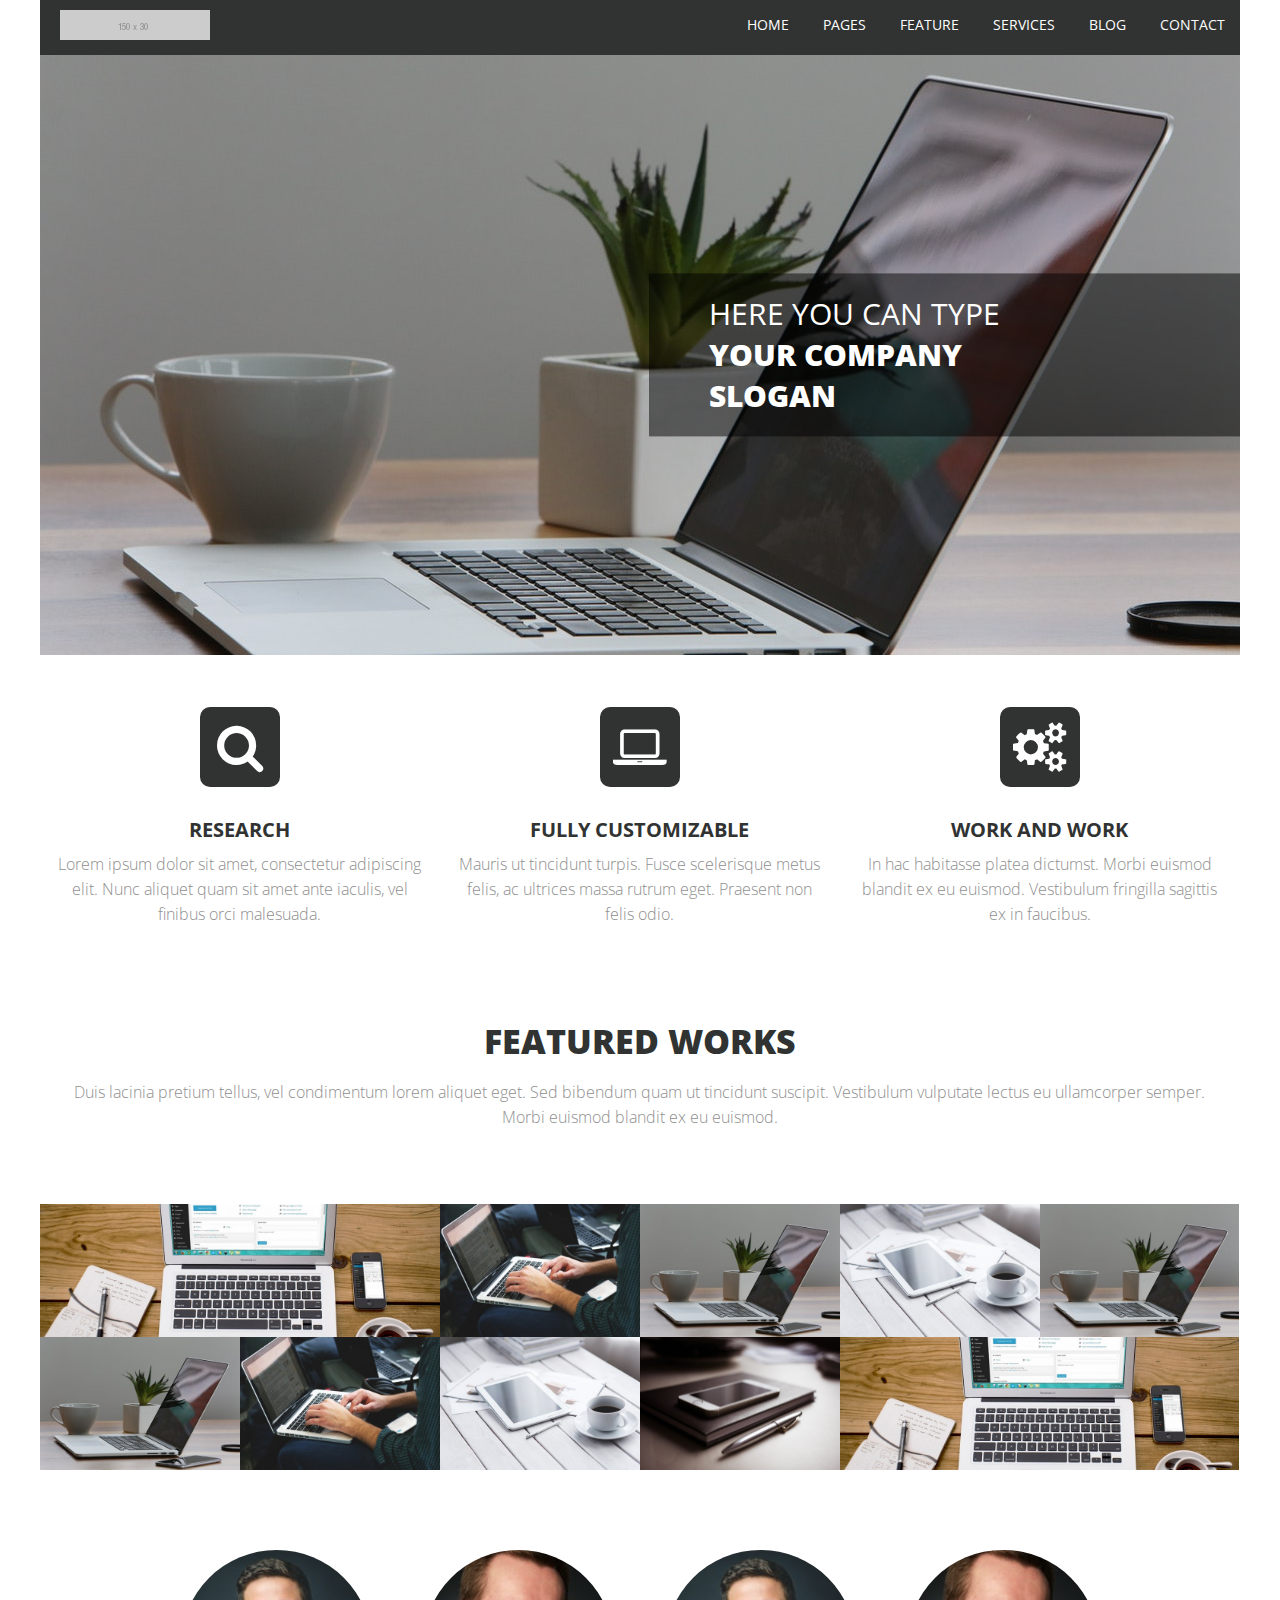
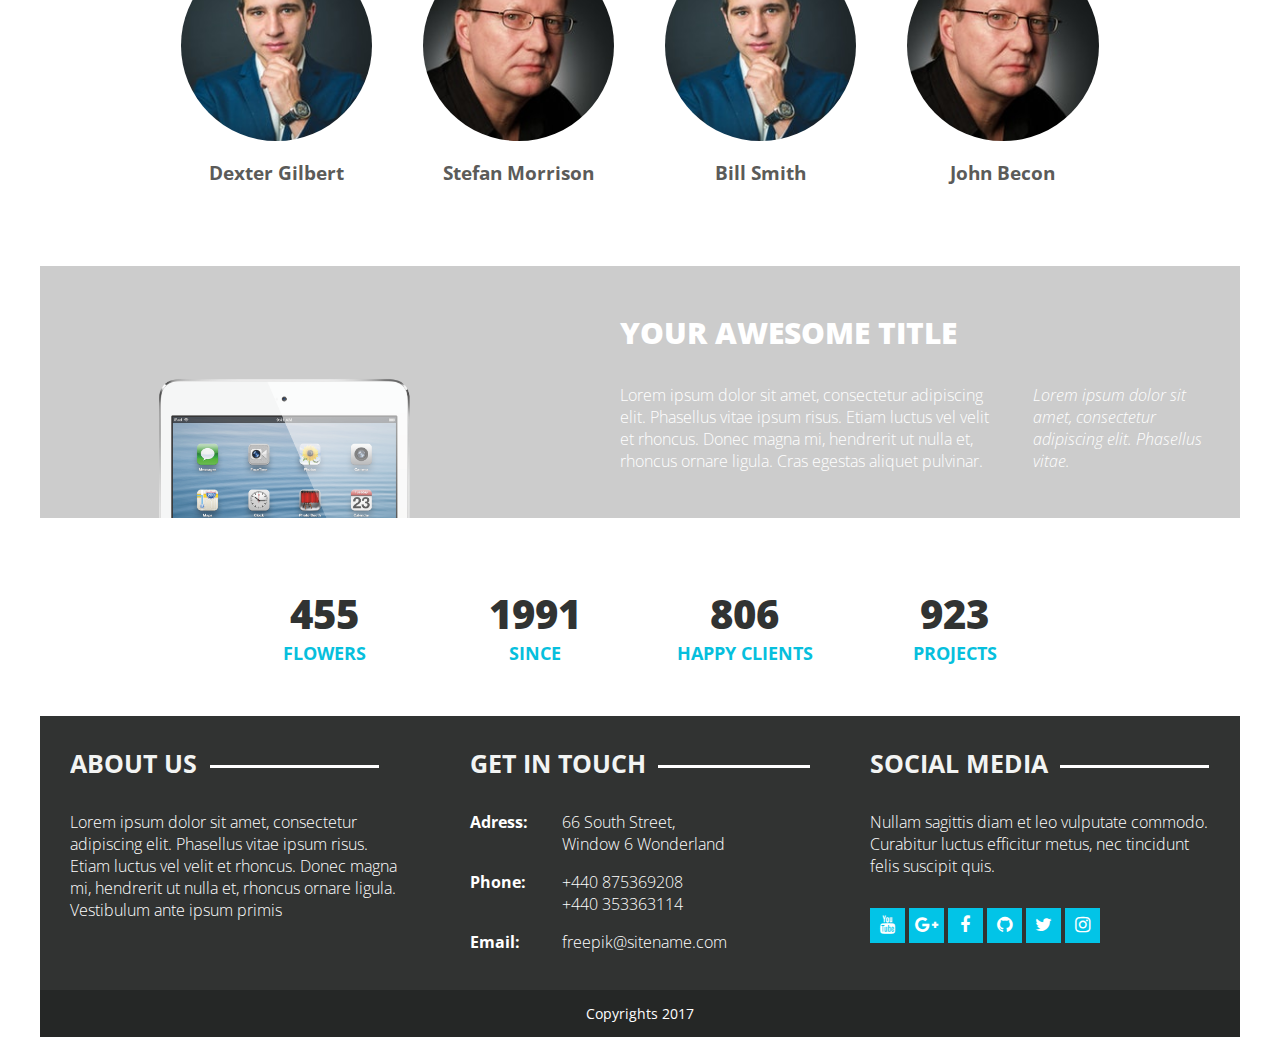
<file: project1/index.html>
<!DOCTYPE html>
<html>
	<head>
		<meta charset="UTF-8">
		<meta name="viewport" content="width=device-width, initial-scale=1.0">
		<title>Project</title>
		<link rel="stylesheet" type="text/css" href="css/style.css">
		<link rel="stylesheet" href="https://cdnjs.cloudflare.com/ajax/libs/font-awesome/4.7.0/css/font-awesome.min.css">
	</head>
	<body>
		<header>
			<nav class="container">
				<div class="row">
					<img src="images/logo.png" alt="Logo"></img>
					<ul>
						<li><a href="#">Home</a></li>
						<li><a href="#">Pages</a></li>
						<li><a href="#">Feature</a></li>
						<li><a href="#">Services</a></li>
						<li><a href="#">Blog</a></li>
						<li><a href="#">Contact</a></li>
					</ul>
				</div>
			</nav>
		</header>
		<section class="hero">
		  <div class="container">
		    <div class="row">
		      <div class="hero-item">
		        <img src="images/hero.jpg" alt="desktop"></img>
		        <div class="slogan">
		          <h1>Here you can type<span><br>Your Company<br>Slogan</span></h1>
		        </div>
		      </div>
		    </div>
		  </div>
		</section>
		<section class="advantages">
			<div class="container">
				<div class="row">
					<div class="col-4 col-s-12">
						<div class="advantages-item">
							<i class="fa fa-search" aria-hidden="true"></i>
							<h3>Research</h3>
							<p>Lorem ipsum dolor sit amet, consectetur adipiscing elit.
							Nunc aliquet quam sit amet ante iaculis, vel finibus orci malesuada.</p>
						</div>
					</div>
					<div class="col-4 col-s-12">
						<div class="advantages-item">
							<i class="fa fa-laptop" aria-hidden="true"></i>
							<h3>Fully Customizable</h3>
							<p>Mauris ut tincidunt turpis.
							Fusce scelerisque metus felis, ac ultrices massa rutrum eget.
							Praesent non felis odio.</p>
						</div>
					</div>
					<div class="col-4 col-s-12">
						<div class="advantages-item">
							<i class="fa fa-cogs" aria-hidden="true"></i>
							<h3>Work and Work</h3>
							<p>In hac habitasse platea dictumst.
							Morbi euismod blandit ex eu euismod. Vestibulum fringilla sagittis ex in faucibus.</p>
						</div>
					</div>
					<div class="col-12 addition">
						<div class="addition-item">
							<h4>Featured Works</h4>
							<p>Duis lacinia pretium tellus, vel condimentum lorem aliquet eget.
								Sed bibendum quam ut tincidunt suscipit. Vestibulum vulputate lectus eu
								ullamcorper semper. Morbi euismod blandit ex eu euismod.</p>
						</div>
					</div>
				</div>
			</div>
		</section>
		<section class="gallery">
			<div class="container">
				<div class="row">
					<div class="col-12 collage">
						<div class="col-4 col-s-12 photo">
							<div class="layer">
								<div class="icons">
									<i class="fa fa-camera-retro fa-lg"></i>
									<i class="fa fa-search fa-lg"></i>
								</div>
							</div>
							<img src="images/gallery1.jpeg" alt="office"></img>
						</div>
						<div class="col-2 col-s-12 photo">
							<div class="layer">
								<div class="icons">
									<i class="fa fa-camera-retro fa-lg"></i>
									<i class="fa fa-search fa-lg"></i>
								</div>
							</div>
							<img src="images/gallery2.jpg" alt="office"></img>
						</div>
						<div class="col-2 col-s-12 photo">
							<div class="layer">
								<div class="icons">
									<i class="fa fa-camera-retro fa-lg"></i>
									<i class="fa fa-search fa-lg"></i>
								</div>
							</div>
							<img src="images/gallery3.jpg" alt="office"></img>
						</div>
						<div class="col-2 col-s-12 photo">
							<div class="layer">
								<div class="icons">
									<i class="fa fa-camera-retro fa-lg"></i>
									<i class="fa fa-search fa-lg"></i>
								</div>
							</div>
							<img src="images/gallery4.jpg" alt="office"></img>
						</div>
						<div class="col-2 col-s-12 photo">
							<div class="layer">
								<div class="icons">
									<i class="fa fa-camera-retro fa-lg"></i>
									<i class="fa fa-search fa-lg"></i>
								</div>
							</div>
							<img src="images/gallery3.jpg" alt="office"></img>
						</div>
					</div>
					<div class="col-12 collage">
						<div class="col-2 col-s-12 photo">
							<div class="layer">
								<div class="icons">
									<i class="fa fa-camera-retro fa-lg"></i>
									<i class="fa fa-search fa-lg"></i>
								</div>
							</div>
							<img src="images/gallery3.jpg" alt="office"></img>
						</div>
						<div class="col-2 col-s-12 photo">
							<div class="layer">
								<div class="icons">
									<i class="fa fa-camera-retro fa-lg"></i>
									<i class="fa fa-search fa-lg"></i>
								</div>
							</div>
							<img src="images/gallery2.jpg" alt="office"></img>
						</div>
						<div class="col-2 col-s-12 photo">
							<div class="layer">
								<div class="icons">
									<i class="fa fa-camera-retro fa-lg"></i>
									<i class="fa fa-search fa-lg"></i>
								</div>
							</div>
							<img src="images/gallery4.jpg" alt="office"></img>
						</div>
						<div class="col-2 col-s-12 photo">
							<div class="layer">
								<div class="icons">
									<i class="fa fa-camera-retro fa-lg"></i>
									<i class="fa fa-search fa-lg"></i>
								</div>
							</div>
							<img src="images/gallery5.jpeg" alt="office"></img>
						</div>
						<div class="col-4 col-s-12 photo">
							<div class="layer">
								<div class="icons">
									<i class="fa fa-camera-retro fa-lg"></i>
									<i class="fa fa-search fa-lg"></i>
								</div>
							</div>
							<img src="images/gallery1.jpeg" alt="office"></img>
						</div>
					</div>
				</div>
			</div>
		</section>
		<section class="team">
			<div class="container">
				<div class="row">
					<div class="col-offset-1 col-10">
						<div class="col-3 col-s-6">
							<div class="team-item">
								<div>
									<img src="images/man1.jpeg" alt="Dexter Gilbert"></img>
									<div class="layer">
										<p>Recruiter</p>
									</div>
								</div>
								<h3>Dexter Gilbert</h3>
							</div>
						</div>
						<div class="col-3 col-s-6">
							<div class="team-item">
								<div>
									<div class="layer">
										<p>Java Developer</p>
									</div>
									<img src="images/man2.jpeg" alt="Stefan Morrison"></img>
								</div>
								<h3>Stefan Morrison</h3>
							</div>
						</div>
						<div class="col-3 col-s-6">
							<div class="team-item">
								<div>
									<div class="layer">
										<p>Architect</p>
									</div>
									<img src="images/man1.jpeg" alt="Bill Smith"></img>
								</div>
								<h3>Bill Smith</h3>
							</div>
						</div>
						<div class="col-3 col-s-6">
							<div class="team-item">
								<div>
									<div class="layer">
										<p>Web developer</p>
									</div>
									<img src="images/man2.jpeg" alt="John Becon"></img>
								</div>
								<h3>John Becon</h3>
							</div>
						</div>
					<div class="col-1"></div>
					</div>
				</div>
			</div>
		</section>
		<section class="picture">
			<div class="container">
				<div class="row">
					<div class="col-12">
						<div class="text-items">
							<div class="picture-item">
								<h2>Your awesome title</h2>
							</div>
							<div class="col-8 col-s-12">
								<div class="picture-item">
								<p>Lorem ipsum dolor sit amet, consectetur adipiscing elit.
								 Phasellus vitae ipsum risus. Etiam luctus vel velit et rhoncus.
								 Donec magna mi, hendrerit ut nulla et, rhoncus ornare ligula.
								 Cras egestas aliquet pulvinar.</p>
								</div>
							</div>
							<div class="col-4 col-s-12">
								<div class="picture-item-italic">
									<p>Lorem ipsum dolor sit amet, consectetur adipiscing elit.
									Phasellus vitae.</p>
								</div>
							</div>
						</div>
					</div>
				</div>
			</div>
		</section>
		<section class="numbers">
			<div class="container">
				<div class="row">
					<div class="value-items">
						<div class="col-3 col-s-6">
							<div class="numbers-item">
								<h4>455</h4>
								<h5>Flowers</h5>
							</div>
						</div>
							<div class="col-3 col-s-6">
								<div class="numbers-item">
									<h4>1991</h4>
									<h5>Since</h5>
								</div>
							</div>
							<div class="col-3 col-s-6">
								<div class="numbers-item">
									<h4>806</h4>
									<h5>Happy clients</h5>
								</div>
							</div>
							<div class="col-3 col-s-6">
								<div class="numbers-item">
									<h4>923</h4>
									<h5>Projects</h5>
								</div>
							</div>
						</div>
					</div>
				</div>
			</div>
		</section>
		<section class="footer">
			<div class="container">
				<div class="row info">
					<div class="col-4 col-s-12">
						<div class="footer-item">
							<div class="row">
								<div class="col-12">
									<h3>About us</h3>
								</div>
							</div>
							<div class="row">
								<div class="col-12">
									<p>Lorem ipsum dolor sit amet, consectetur adipiscing elit. Phasellus vitae ipsum risus.
									 Etiam luctus vel velit et rhoncus. Donec magna mi, hendrerit ut nulla et, rhoncus ornare ligula. Vestibulum ante ipsum primis
									 </p>
							 	</div>
							</div>
						</div>
					</div>
					<div class="col-4 col-s-12">
						<div class="footer-item">
							<div class="row">
								<div class="col-12">
									<h3>Get in touch</h3>
								</div>
							</div>
							<div class="row">
								<div class="col-3">
									<p>Adress:</p>
								</div>
								<div class="col-9">
									<p>66 South Street,<br>Window 6 Wonderland</p>
								</div>
							</div>
							<div class="row">
								<div class="col-3">
									<p>Phone:</p>
								</div>
								<div class="col-9">
									<p>+440 875369208<br>+440 353363114</p>
								</div>
							</div>
							<div class="row">
								<div class="col-3">
									<p>Email:</p>
								</div>
								<div class="col-9">
									<p>freepik@sitename.com</p>
								</div>
							</div>
						</div>
					</div>
					<div class="col-4 col-s-12">
						<div class="footer-item">
							<div class="row">
								<div class="col-12">
									<h3>Social media</h3>
								</div>
							</div>
							<div class="row">
								<div class="col-12">
									<p>Nullam sagittis diam et leo vulputate commodo. Curabitur luctus efficitur metus,
										nec tincidunt felis suscipit quis.</p>
								</div>
							</div>
							<div class="row">
								<div class="col-12">
									<i class="fa fa-youtube"></i>
									<i class="fa fa-google-plus"></i>
									<i class="fa fa-facebook"></i>
									<i class="fa fa-github"></i>
									<i class="fa fa-twitter"></i>
									<i class="fa fa-instagram"></i>
								</div>
							</div>
						</div>
					</div>
				</div>
				<div class="row">
					<div class="col-12 copyrights">
						<p>Copyrights 2017</p>
					</div>
				</div>
			</div>
		</section>
	</body>
</html>
</file>
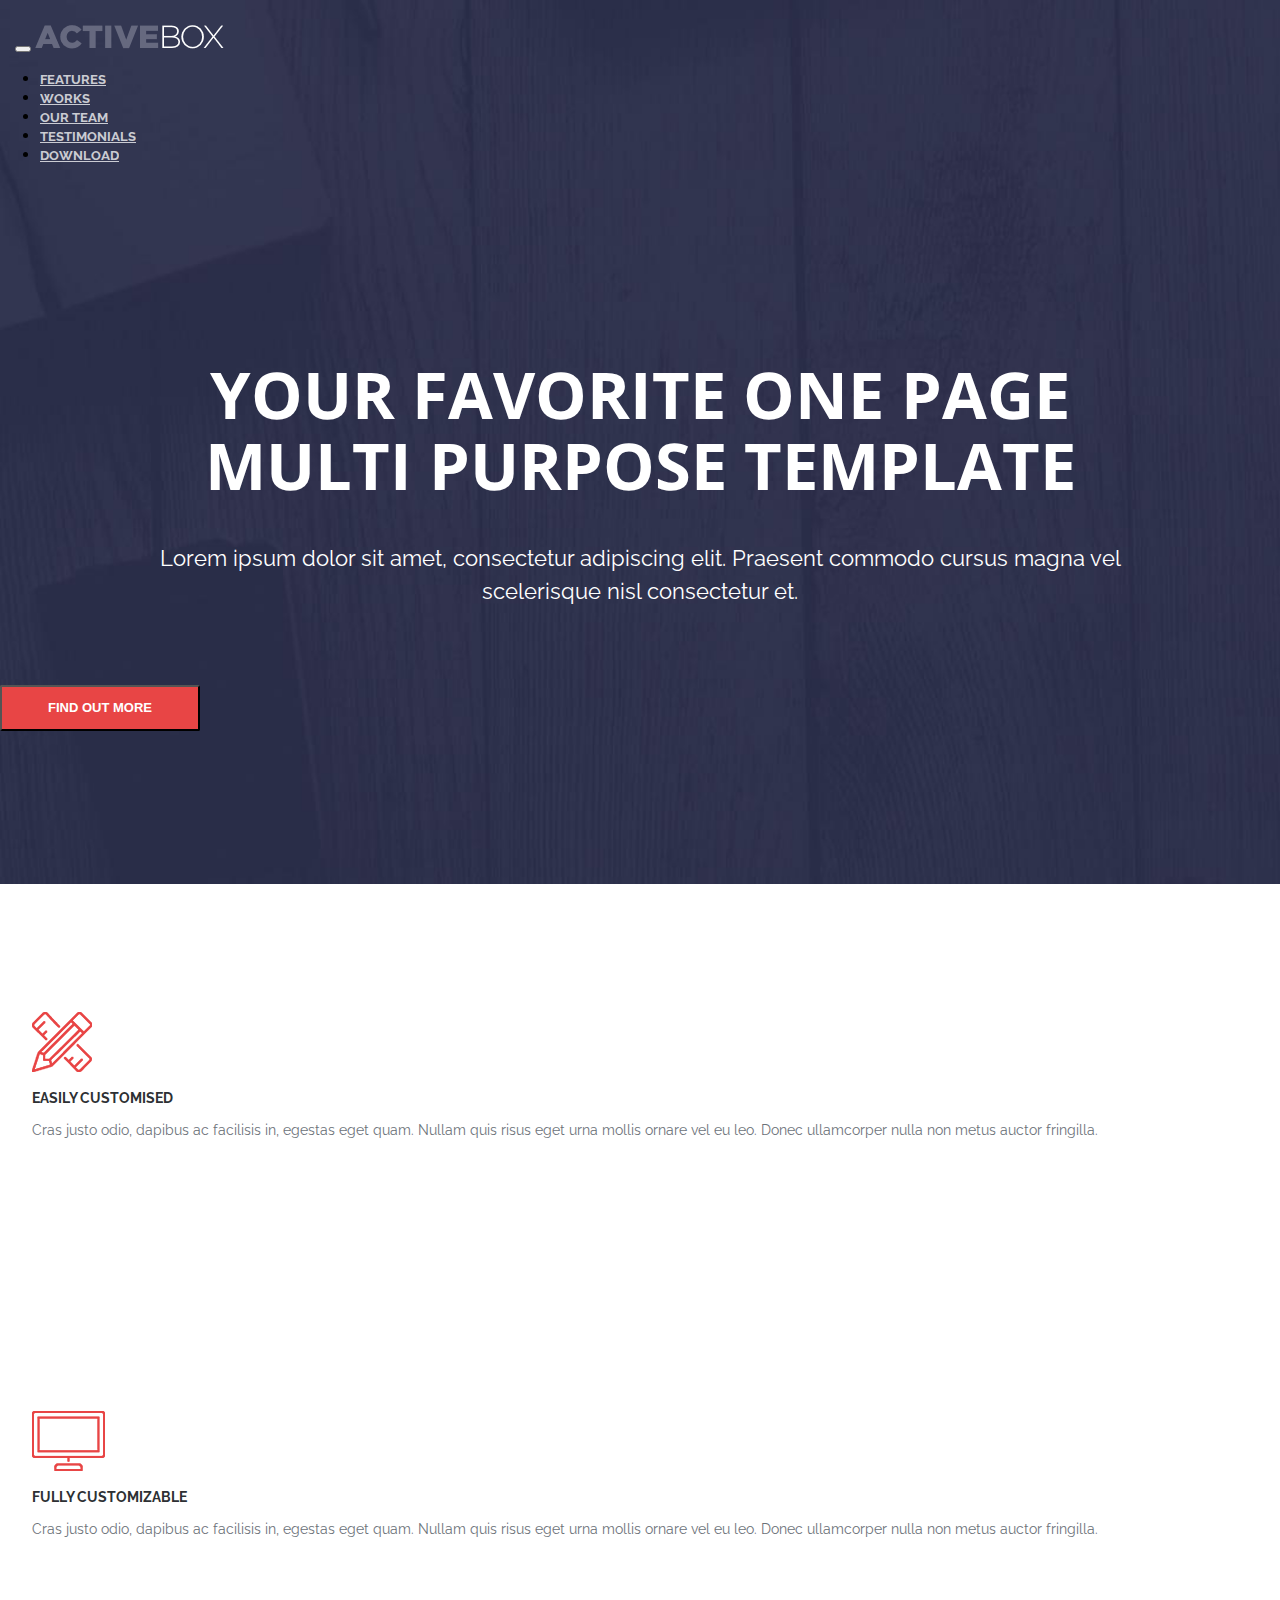
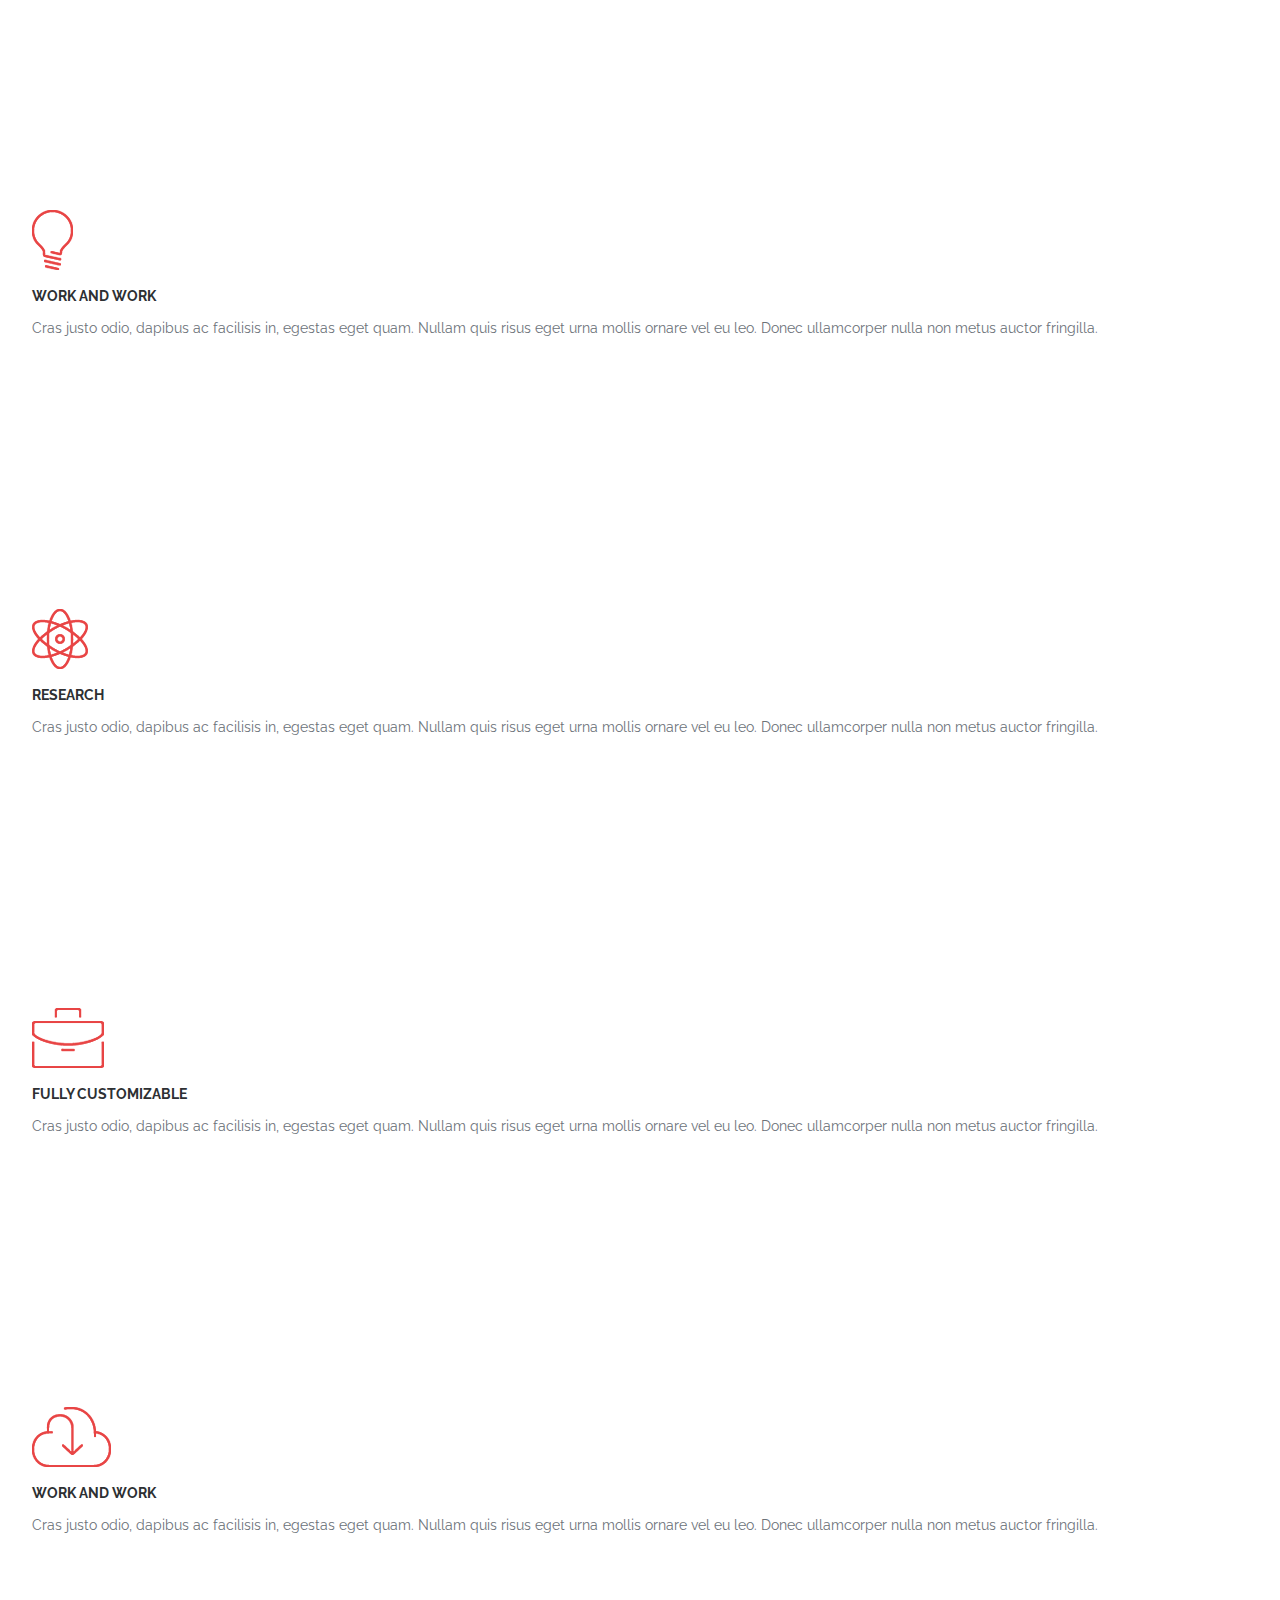
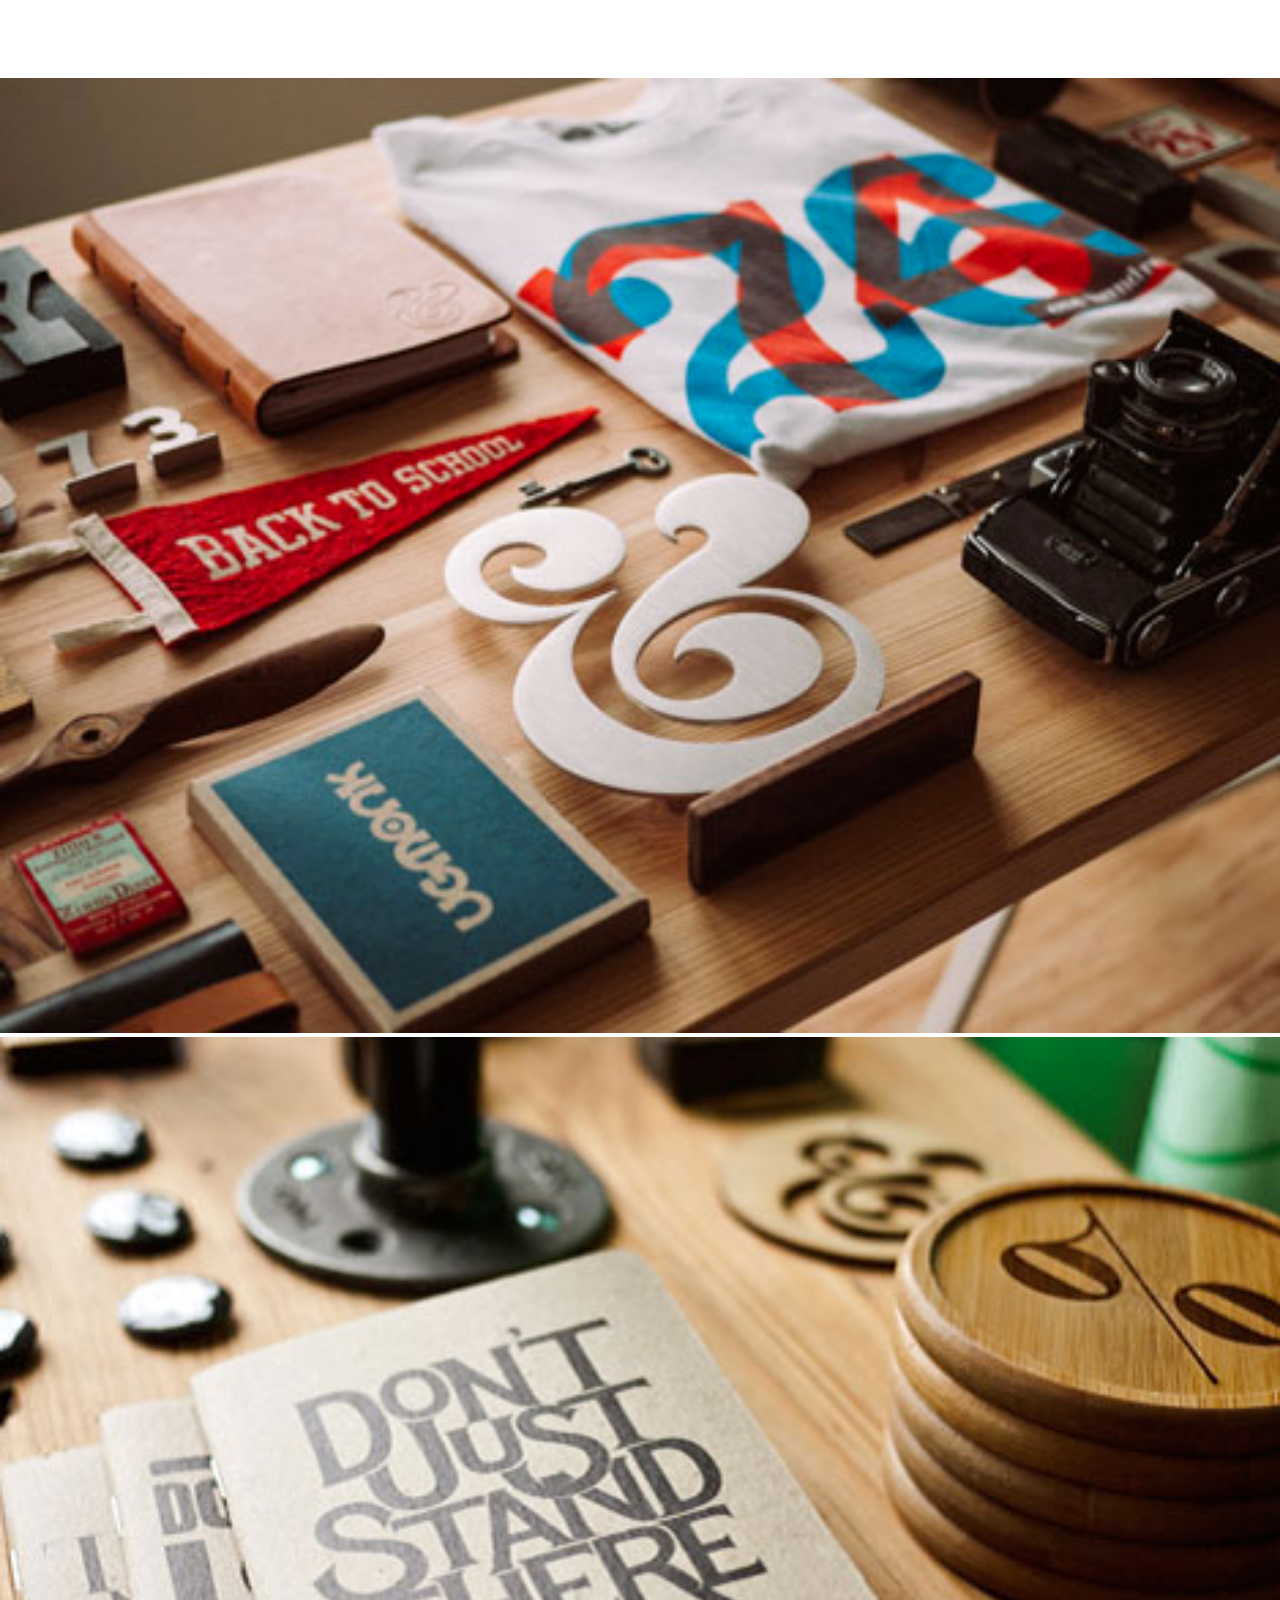
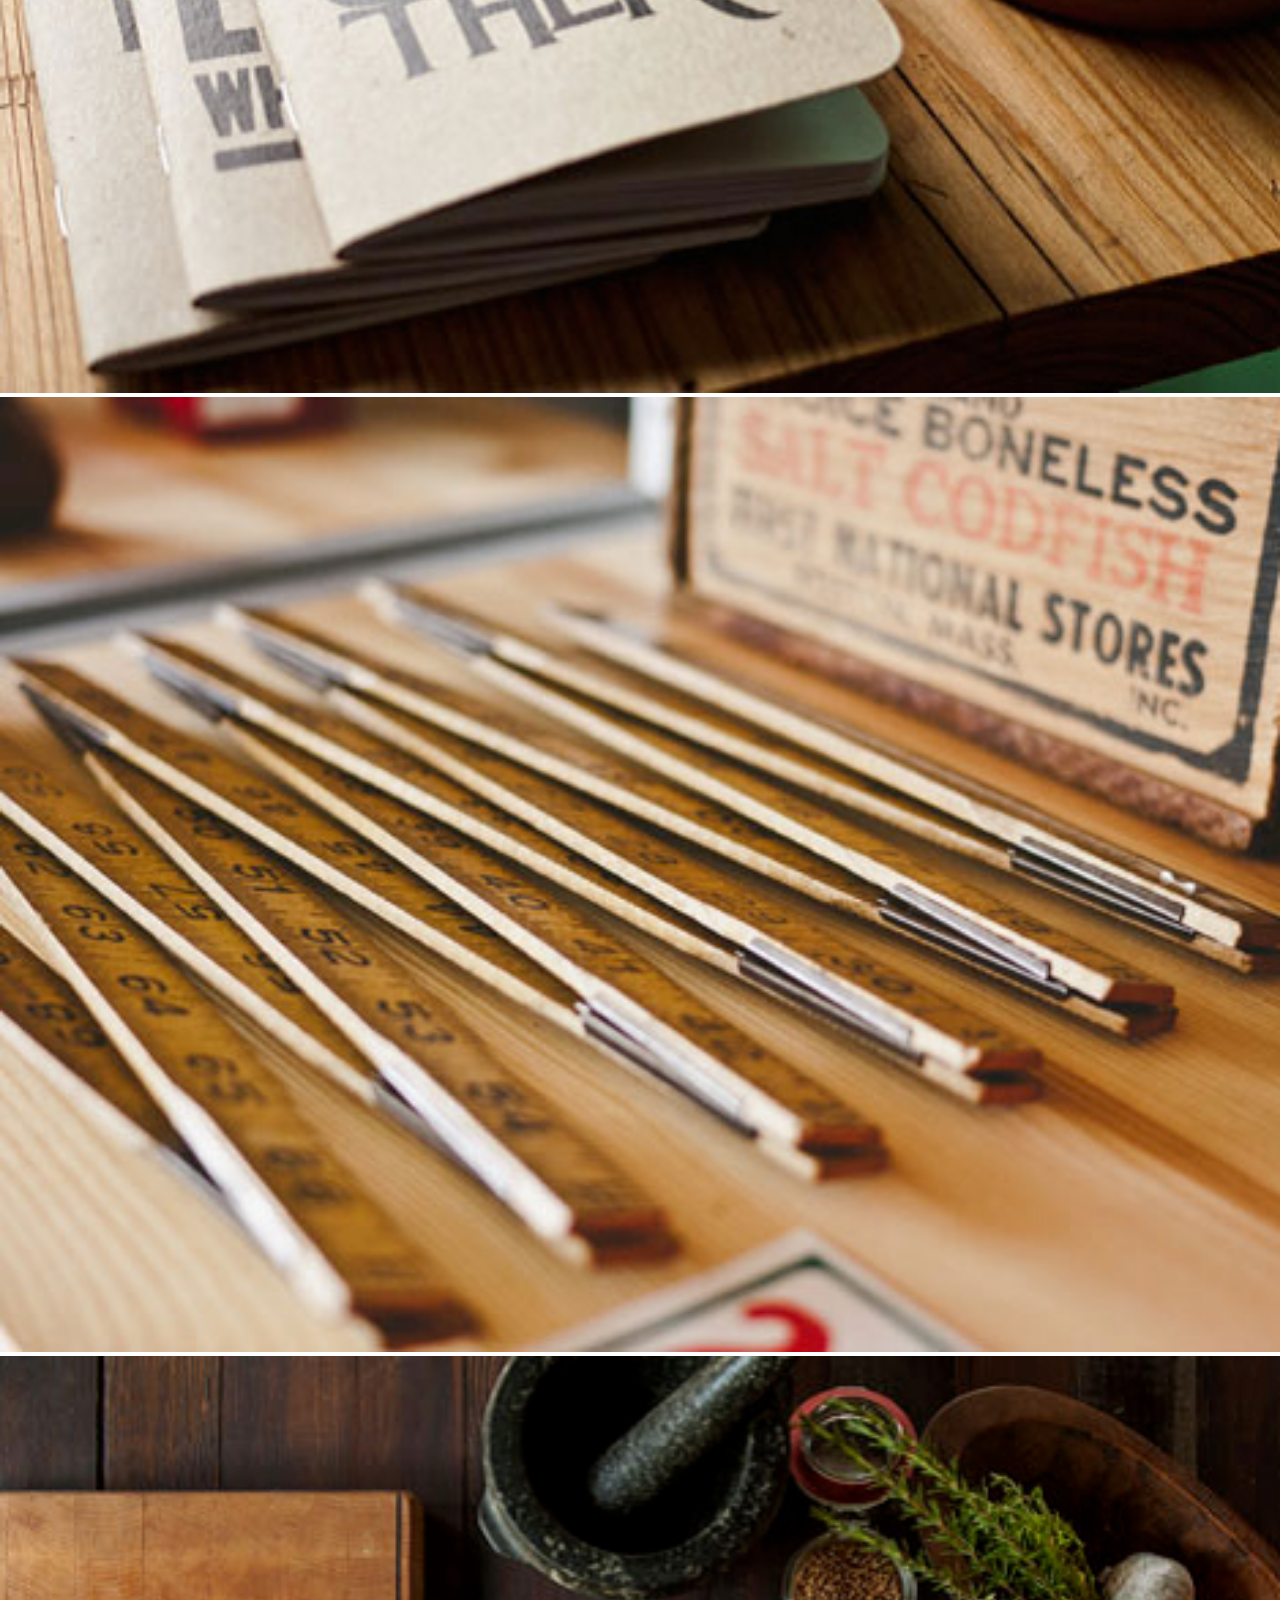
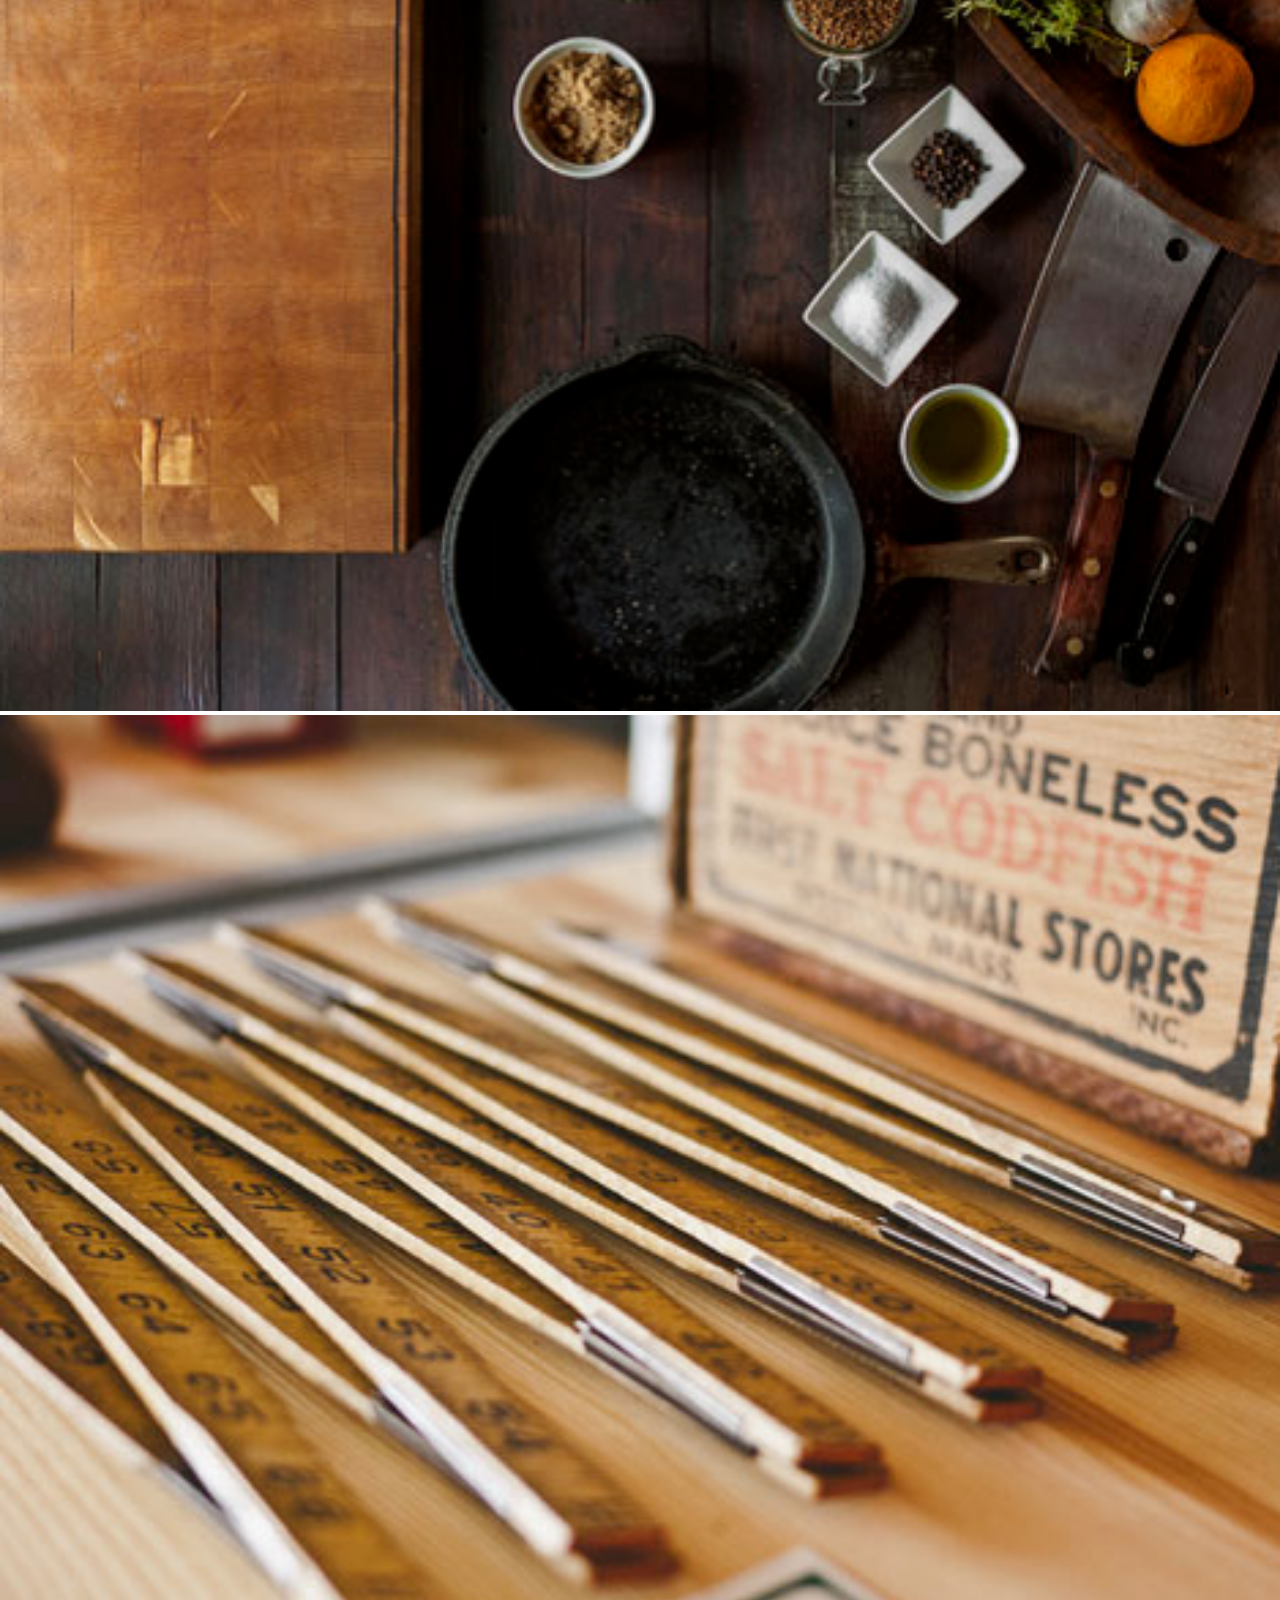
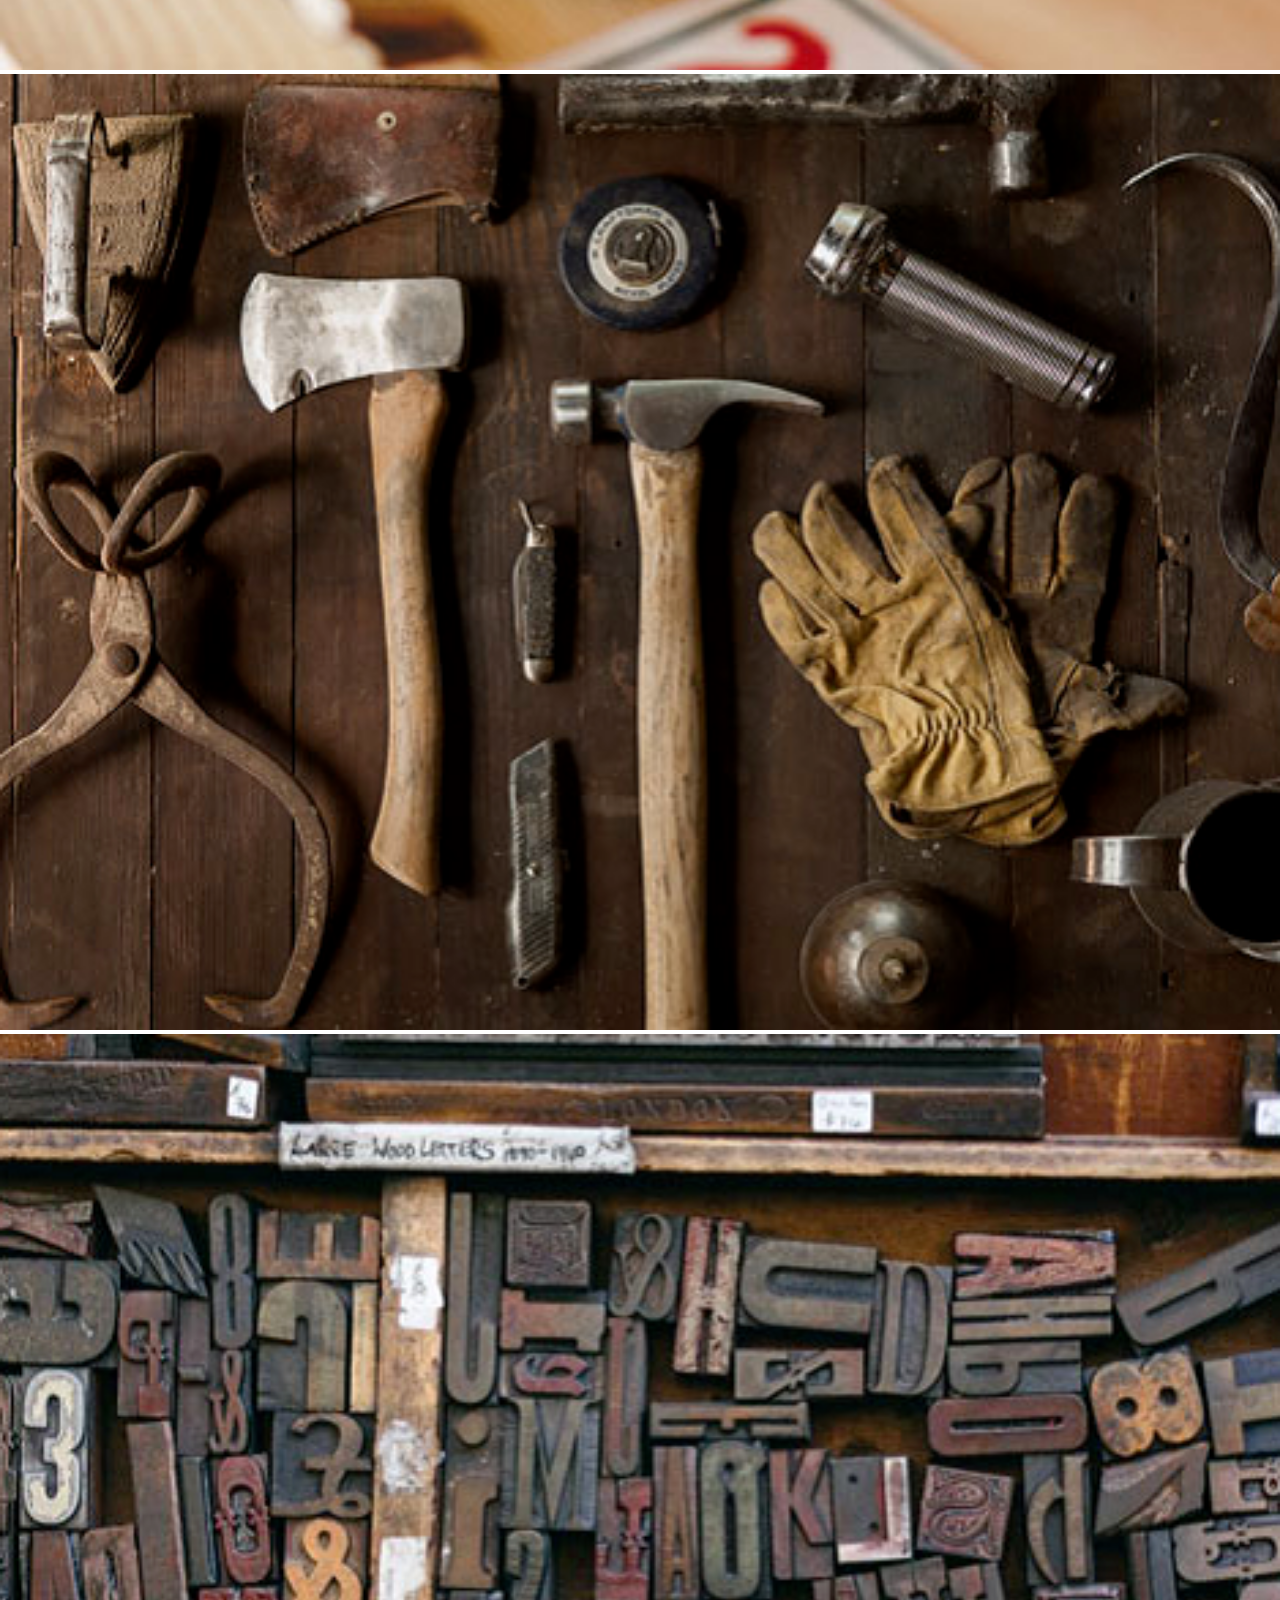
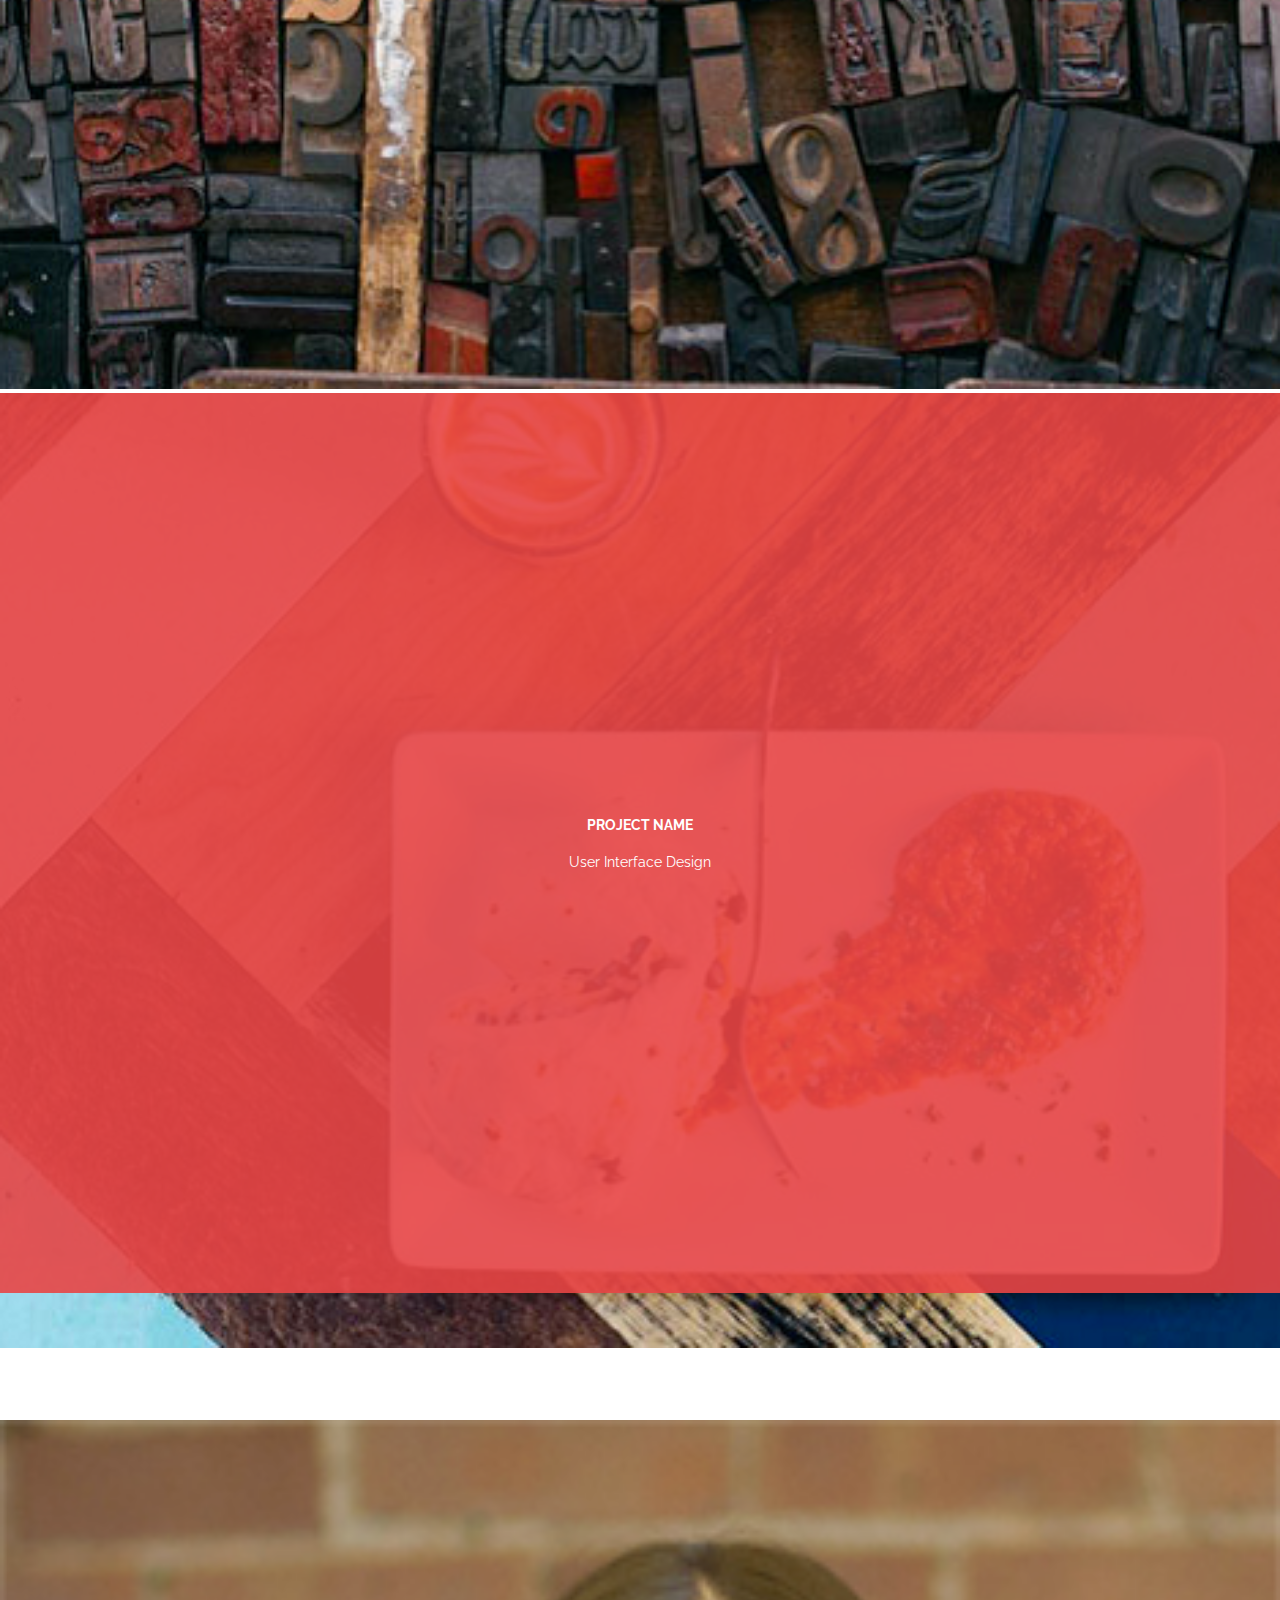
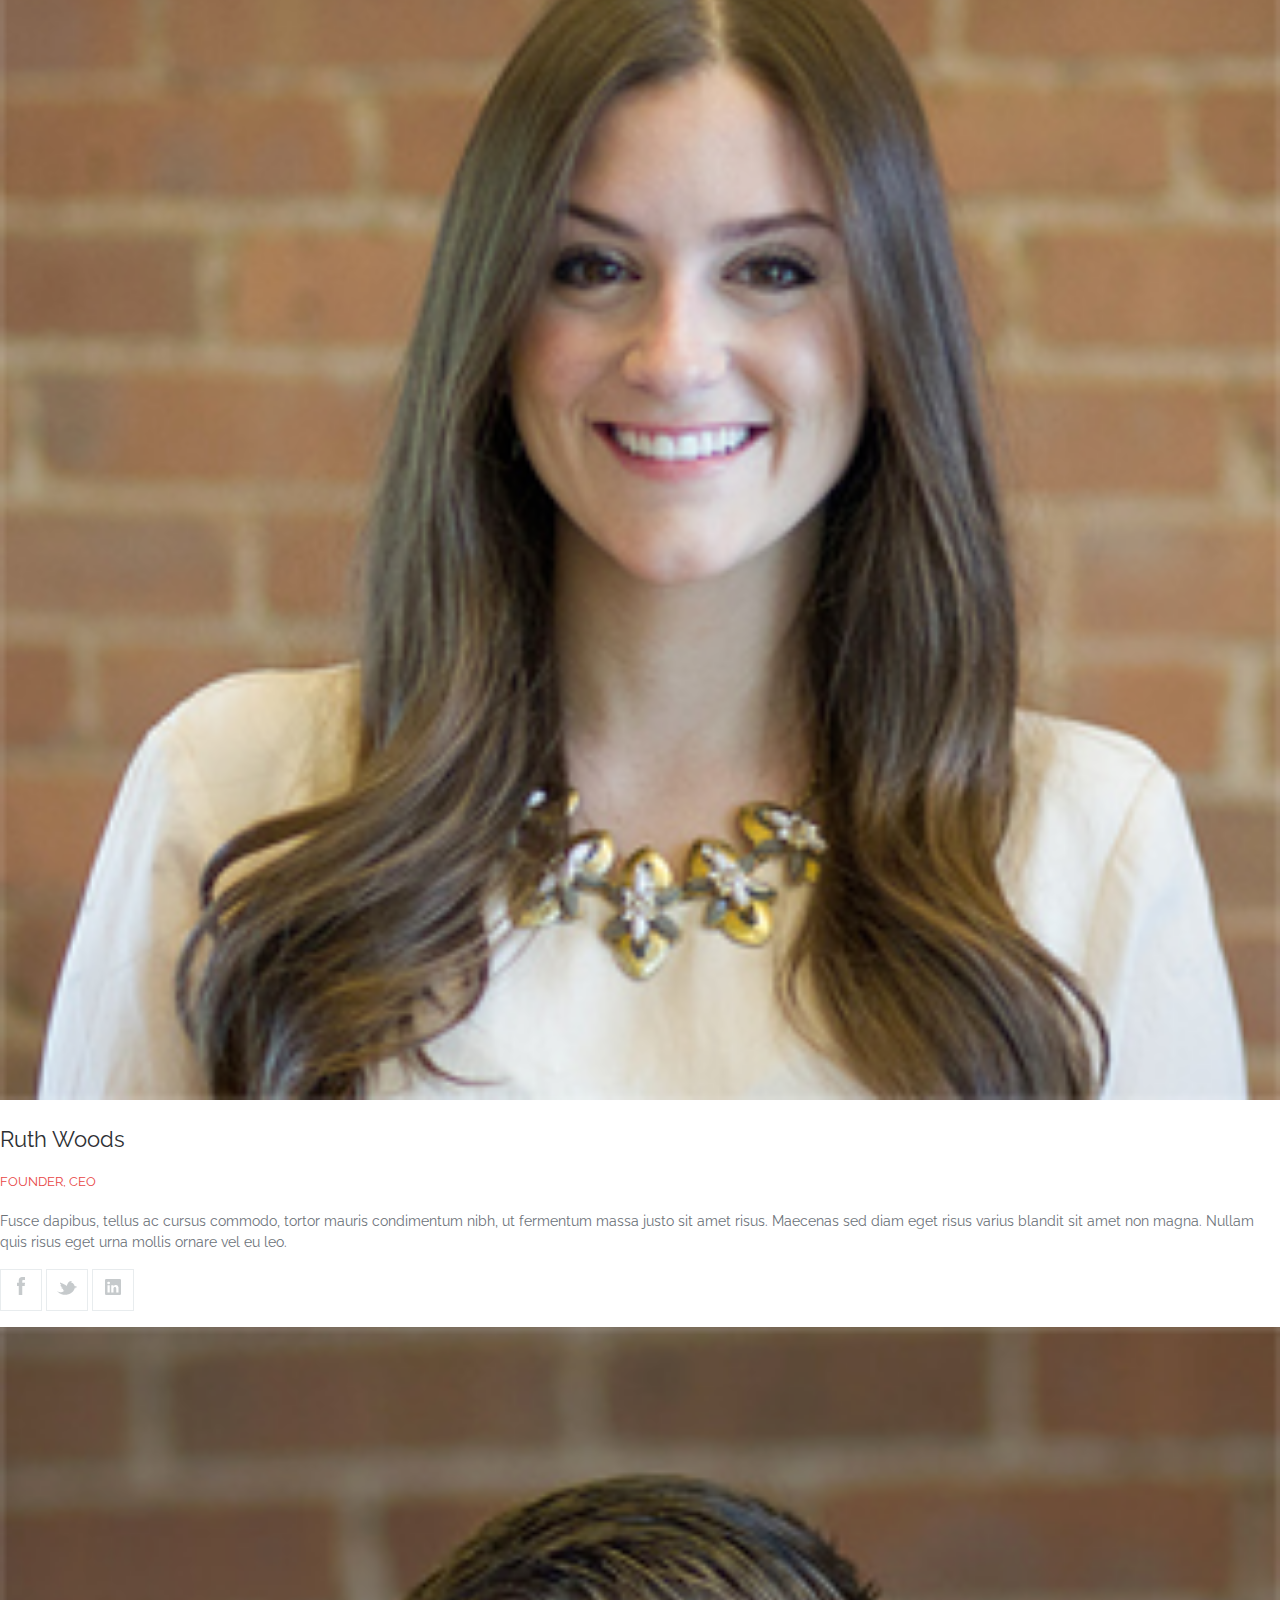
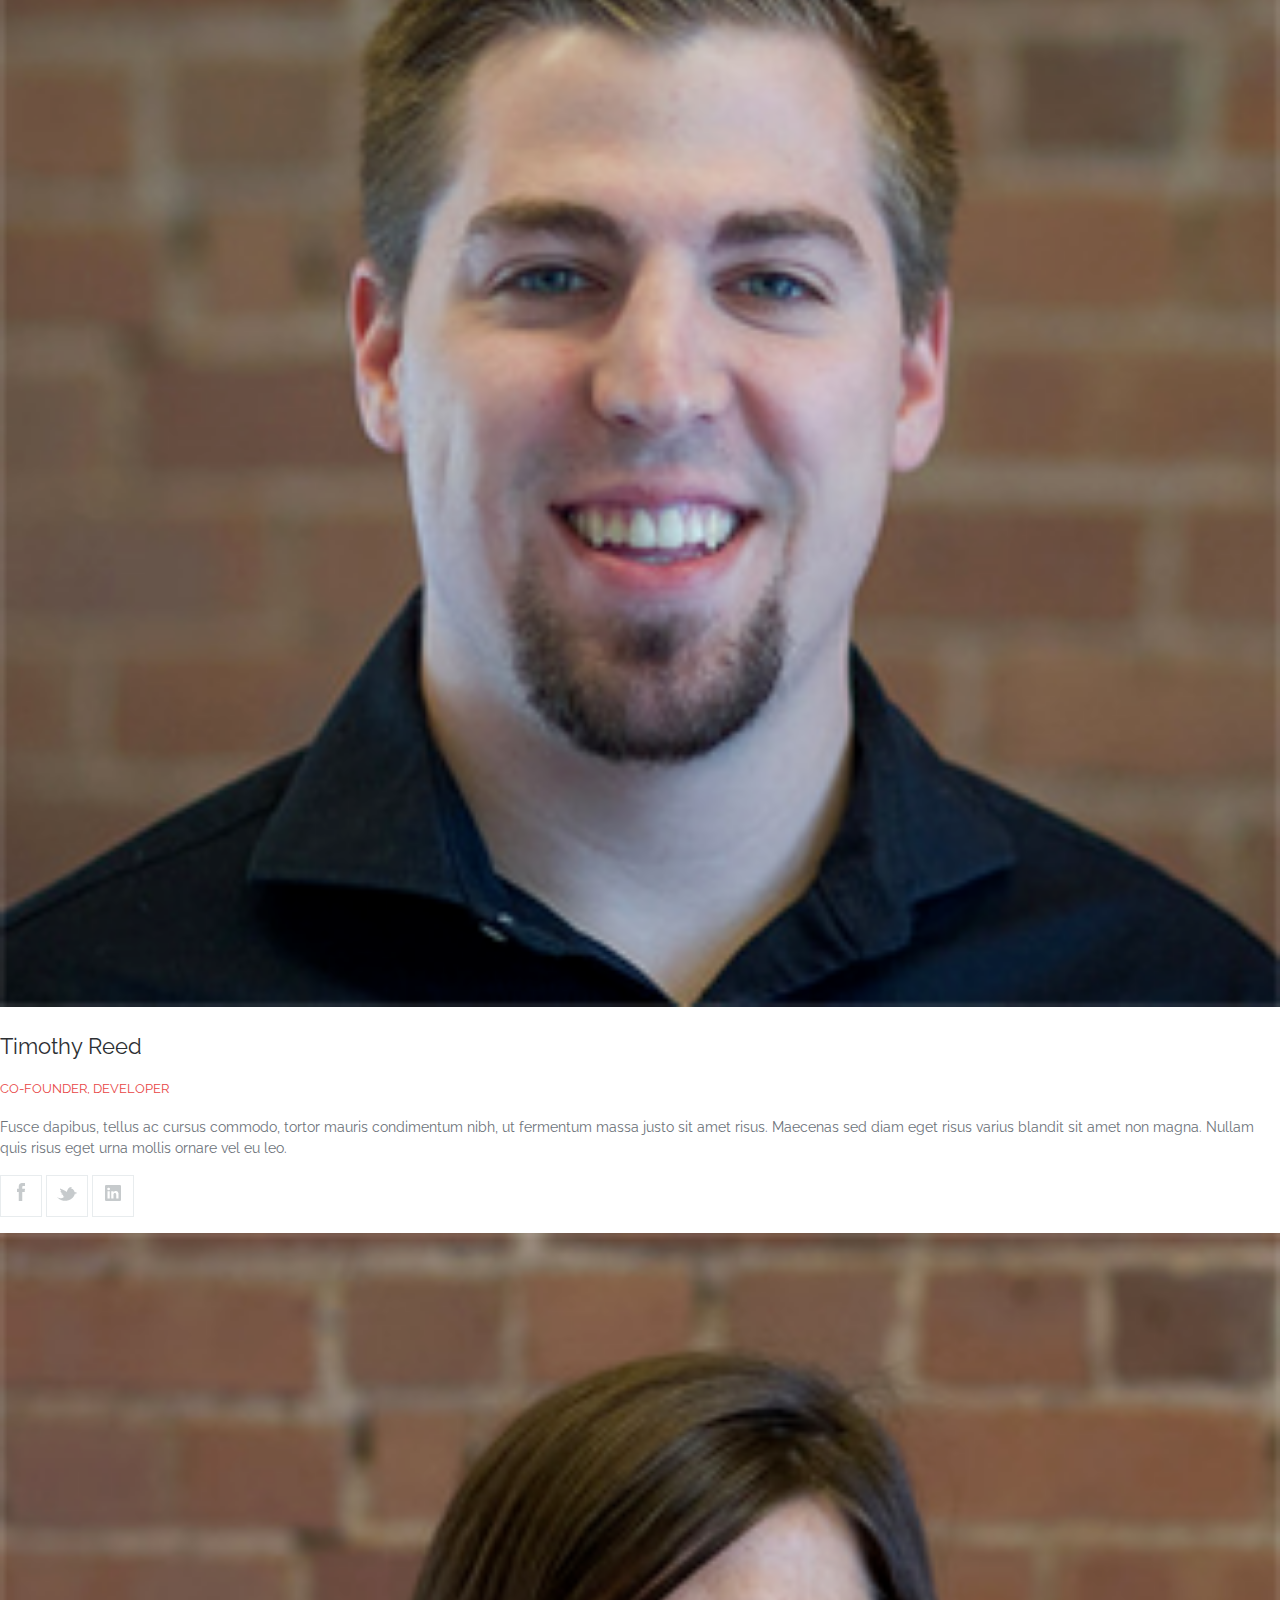
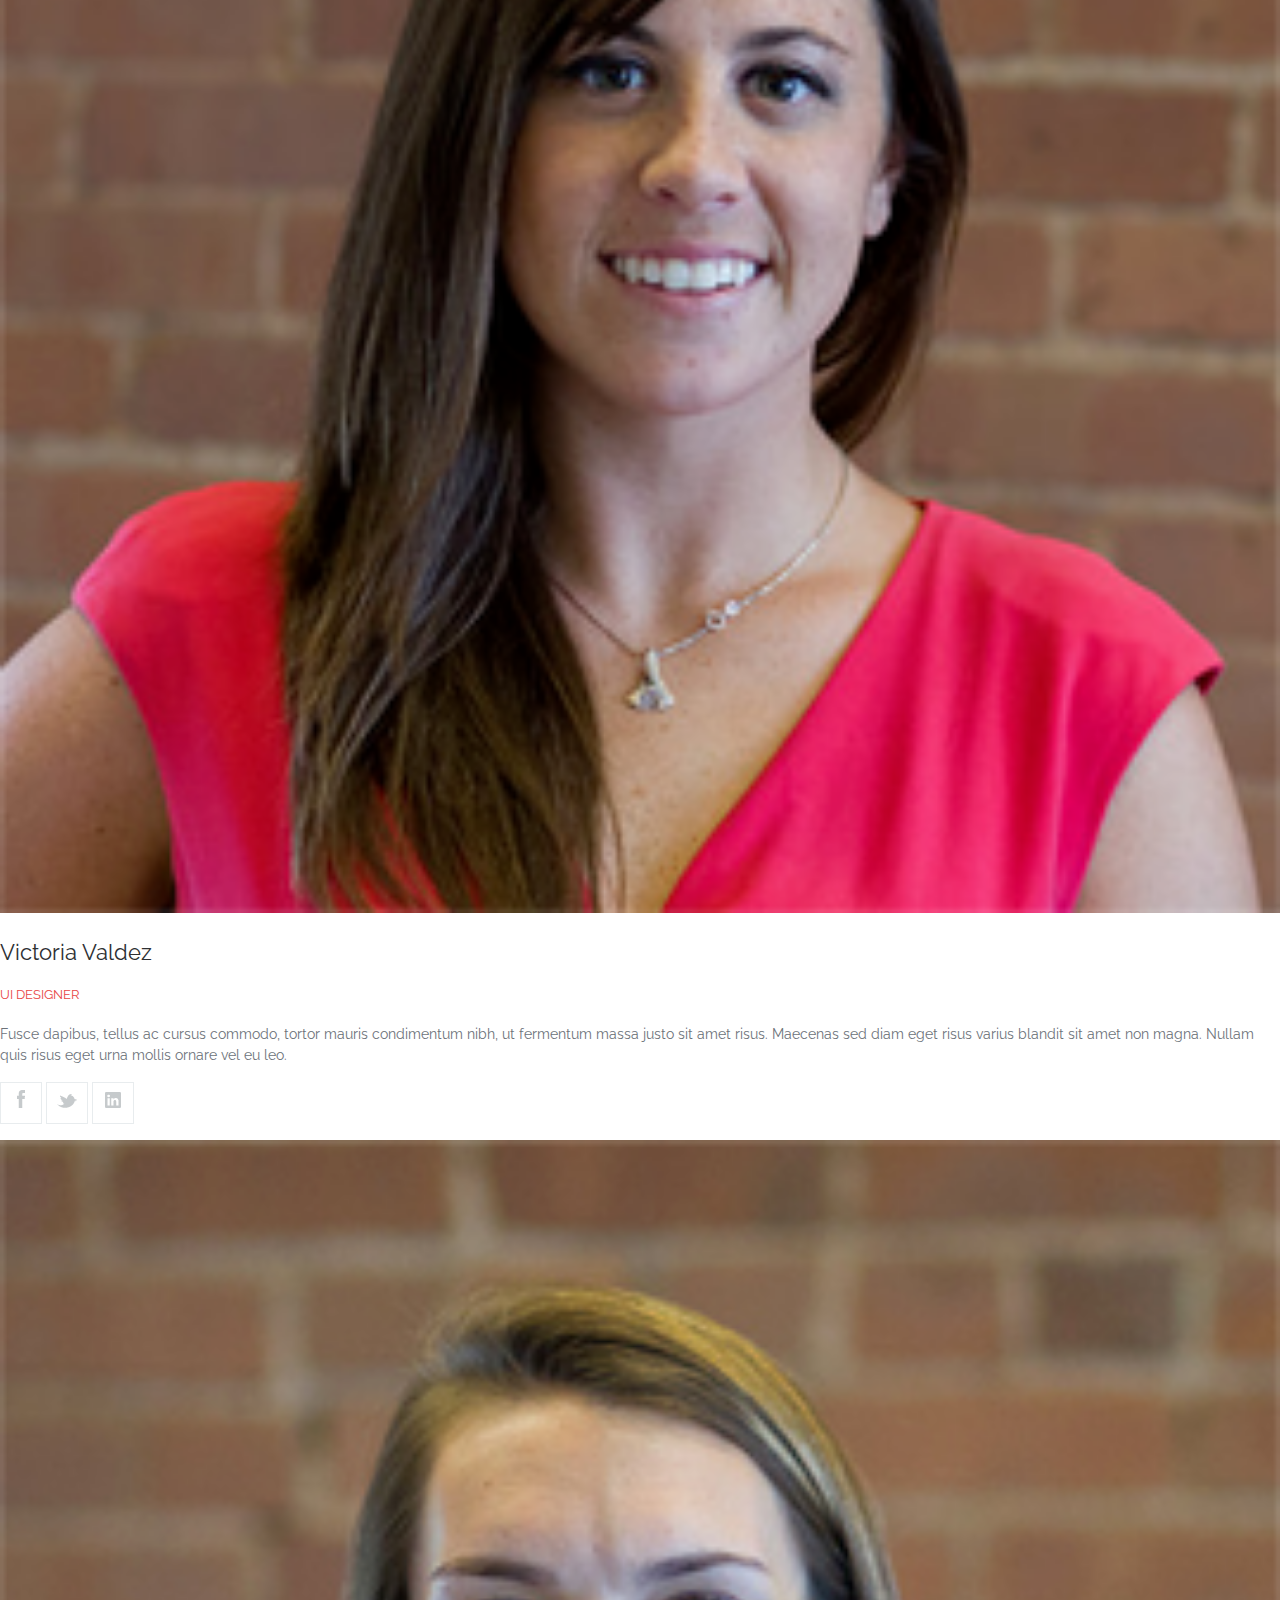
<file: project2/index.html>
<!DOCTYPE html>
<html>
    <head>
        <meta charset="UTF-8">
        <meta name="viewport" content="width=device-width, initial-scale=1.0">
        <title>AdditionalTask2</title>
        <link rel="stylesheet" href="https://maxcdn.bootstrapcdn.com/bootstrap/3.3.6/css/bootstrap.min.css" integrity="sha384-1q8mTJOASx8j1Au+a5WDVnPi2lkFfwwEAa8hDDdjZlpLegxhjVME1fgjWPGmkzs7" crossorigin="anonymous">
        <link rel="stylesheet" type="text/css" href="css/style.css">
        <script src="https://ajax.googleapis.com/ajax/libs/jquery/1.12.2/jquery.min.js"></script>
        <script src="https://maxcdn.bootstrapcdn.com/bootstrap/3.3.6/js/bootstrap.min.js" integrity="sha384-0mSbJDEHialfmuBBQP6A4Qrprq5OVfW37PRR3j5ELqxss1yVqOtnepnHVP9aJ7xS" crossorigin="anonymous"></script>
    </head>
    <body>
        <header>
            <div class="jumbotron">
                <div class="container">
                    <div class="row">
                        <nav class="navbar navbar-default">
                            <div class="navbar-header">
                                <button type="button" class="navbar-toggle" data-toggle="collapse" data-target="#myNavbar">
                                    <span class="icon-bar"></span>
                                    <span class="icon-bar"></span>
                                    <span class="icon-bar"></span>
                                </button>
                                <a class="navbar-brand" href="#"><img src="images/activebox.png" alt="Logo"></img></a>
                            </div>
                            <div class="collapse navbar-collapse" id="myNavbar">
                                <ul class="nav navbar-nav navbar-right">
                                    <li><a href="#">Features</a></li>
                                    <li><a href="#">Works</a></li>
                                    <li><a href="#">Our Team</a></li>
                                    <li><a href="#">Testimonials</a></li>
                                    <li><a href="#">Download</a></li>
                                </ul>
                            </div>
                        </nav>
                    </div>
                    <div class="slogan">
                        <h1>Your Favorite One Page Multi Purpose Template</h1>
                        <h2>Lorem ipsum dolor sit amet, consectetur adipiscing elit. Praesent commodo cursus magna vel scelerisque nisl consectetur et.</h2>
                        <button type="button" class="btn btn-menu center-block">Find out more</button>
                    </div>
                </div>
            </div>
        </header>
        <section class="features">
            <div class="container">
                <div class="row">
                    <div class="col-md-4">
                        <div class="features-item text-center">
                            <img src="images/icon1.png" alt="icon">
                            <h3>Easily Customised</h3>
                            <p>Cras justo odio, dapibus ac facilisis in, egestas eget quam. Nullam quis risus eget urna mollis ornare vel eu leo. Donec ullamcorper nulla non metus auctor fringilla.</p>
                        </div>
                    </div>
                    <div class="col-md-4">
                        <div class="features-item text-center">
                            <img src="images/icon2.png" alt="icon">
                            <h3>Fully Customizable</h3>
                            <p>Cras justo odio, dapibus ac facilisis in, egestas eget quam. Nullam quis risus eget urna mollis ornare vel eu leo. Donec ullamcorper nulla non metus auctor fringilla.</p>
                        </div>
                    </div>
                    <div class="col-md-4">
                        <div class="features-item text-center">
                            <img src="images/icon3.png" alt="icon">
                            <h3>Work and Work</h3>
                            <p>Cras justo odio, dapibus ac facilisis in, egestas eget quam. Nullam quis risus eget urna mollis ornare vel eu leo. Donec ullamcorper nulla non metus auctor fringilla.</p>
                        </div>
                    </div>
                    <div class="col-md-4">
                        <div class="features-item text-center">
                            <img src="images/icon4.png" alt="icon">
                            <h3>Research</h3>
                            <p>Cras justo odio, dapibus ac facilisis in, egestas eget quam. Nullam quis risus eget urna mollis ornare vel eu leo. Donec ullamcorper nulla non metus auctor fringilla.</p>
                        </div>
                    </div>
                    <div class="col-md-4">
                        <div class="features-item text-center">
                            <img src="images/icon5.png" alt="icon">
                            <h3>Fully Customizable</h3>
                            <p>Cras justo odio, dapibus ac facilisis in, egestas eget quam. Nullam quis risus eget urna mollis ornare vel eu leo. Donec ullamcorper nulla non metus auctor fringilla.</p>
                        </div>
                    </div>
                    <div class="col-md-4">
                        <div class="features-item text-center">
                            <img src="images/icon6.png" alt="icon">
                            <h3>Work and Work</h3>
                            <p>Cras justo odio, dapibus ac facilisis in, egestas eget quam. Nullam quis risus eget urna mollis ornare vel eu leo. Donec ullamcorper nulla non metus auctor fringilla.</p>
                        </div>
                    </div>
                </div>
            </div>
        </section>
        <section class="work">
            <div class="container-fluid">
                <div class="row">
                    <div class="col-lg-3 col-sm-6">
                        <div class="work-item">
                            <div class="layer">
                                <div class="text">
                                    <h4>Project Name</h4>
                                    <p>User Interface Design</p>
                                </div>
                            </div>
                            <div class="work-image">
                                <img src="images/work1.png" class="img-responsive" alt="work">
                            </div>
                            <a href="#" target="blank"></a>
                        </div>
                    </div>
                    <div class="col-lg-3 col-sm-6">
                        <div class="work-item">
                            <div class="layer">
                                <div class="text">
                                    <h4>Project Name</h4>
                                    <p>User Interface Design</p>
                                </div>
                            </div>
                            <div class="work-image">
                                <img src="images/work2.png" class="img-responsive" alt="work">
                            </div>
                            <a href="#" target="blank"></a>
                        </div>
                    </div>
                    <div class="col-lg-3 col-sm-6">
                        <div class="work-item">
                            <div class="layer">
                                <div class="text">
                                    <h4>Project Name</h4>
                                    <p>User Interface Design</p>
                                </div>
                            </div>
                            <div class="work-image">
                                <img src="images/work5.png" class="img-responsive" alt="work">
                            </div>
                            <a href="#" target="blank"></a>
                        </div>
                    </div>
                    <div class="col-lg-3 col-sm-6">
                        <div class="work-item">
                            <div class="layer">
                                <div class="text">
                                    <h4>Project Name</h4>
                                    <p>User Interface Design</p>
                                </div>
                            </div>
                            <div class="work-image">
                                <img src="images/work4.png" class="img-responsive" alt="work">
                            </div>
                            <a href="#" target="blank"></a>
                        </div>
                    </div>
                    <div class="col-lg-3 col-sm-6">
                        <div class="work-item">
                            <div class="layer">
                                <div class="text">
                                    <h4>Project Name</h4>
                                    <p>User Interface Design</p>
                                </div>
                            </div>
                            <div class="work-image">
                                <img src="images/work5.png" class="img-responsive" alt="work">
                            </div>
                            <a href="#" target="blank"></a>
                        </div>
                    </div>
                    <div class="col-lg-3 col-sm-6">
                        <div class="work-item">
                            <div class="layer">
                                <div class="text">
                                    <h4>Project Name</h4>
                                    <p>User Interface Design</p>
                                </div>
                            </div>
                            <div class="work-image">
                                <img src="images/work6.png" class="img-responsive" alt="work">
                            </div>
                            <a href="#" target="blank"></a>
                        </div>
                    </div>
                    <div class="col-lg-3 col-sm-6">
                        <div class="work-item">
                            <div class="layer">
                                <div class="text">
                                    <h4>Project Name</h4>
                                    <p>User Interface Design</p>
                                </div>
                            </div>
                            <div class="work-image">
                                <img src="images/work7.png" class="img-responsive" alt="work">
                            </div>
                            <a href="#" target="blank"></a>
                        </div>
                    </div>
                    <div class="col-lg-3 col-sm-6">
                        <div class="work-item">
                            <div class="layer">
                                <div class="text">
                                    <h4>Project Name</h4>
                                    <p>User Interface Design</p>
                                </div>
                            </div>
                            <div class="work-image">
                                <img src="images/work8.png" class="img-responsive" alt="work">
                            </div>
                            <a href="#" target="blank"></a>
                        </div>
                    </div>
                </div>
            </div>
        </section>
        <section class="team">
            <div class="container">
                <div class="row">
                    <div class="col-md-3 col-sm-6">
                        <div class="team-item">
                            <img src="images/team1.png" class="img-responsive employee" alt="team">
                            <h3>Ruth Woods</h3>
                            <h5>Founder, CEO</h5>
                            <p>Fusce dapibus, tellus ac cursus commodo, tortor mauris condimentum nibh, ut fermentum massa justo sit amet risus. Maecenas sed diam eget risus varius blandit sit amet non magna. Nullam quis risus eget urna mollis ornare vel eu leo.</p>
                            <ul class="social-madia">
                                <li><a href="https://www.facebook.com/" target="blank"><img src="images/social1.png" alt="facebook"></a></li>
                                <li><a href="https://www.twitter.com/" target="blank"><img src="images/social2.png" alt="twitter"></a></li>
                                <li><a href="https://www.instagram.com/" target="blank"><img src="images/social3.png" alt="instagram"></a></li>
                            </ul>
                        </div>
                    </div>
                    <div class="col-md-3 col-sm-6">
                        <div class="team-item">
                            <img src="images/team2.png" class="img-responsive employee" alt="team">
                            <h3>Timothy Reed</h3>
                            <h5>Co-Founder, Developer</h5>
                            <p>Fusce dapibus, tellus ac cursus commodo, tortor mauris condimentum nibh, ut fermentum massa justo sit amet risus. Maecenas sed diam eget risus varius blandit sit amet non magna. Nullam quis risus eget urna mollis ornare vel eu leo.</p>
                            <ul class="social-madia">
                                <li><a href="https://www.facebook.com/" target="blank"><img src="images/social1.png" alt="facebook"></a></li>
                                <li><a href="https://www.twitter.com/" target="blank"><img src="images/social2.png" alt="twitter"></a></li>
                                <li><a href="https://www.instagram.com/" target="blank"><img src="images/social3.png" alt="instagram"></a></li>
                            </ul>
                        </div>
                    </div>
                    <div class="col-md-3 col-sm-6">
                        <div class="team-item">
                            <img src="images/team3.png" class="img-responsive employee" alt="team">
                            <h3>Victoria Valdez</h3>
                            <h5>UI Designer</h5>
                            <p>Fusce dapibus, tellus ac cursus commodo, tortor mauris condimentum nibh, ut fermentum massa justo sit amet risus. Maecenas sed diam eget risus varius blandit sit amet non magna. Nullam quis risus eget urna mollis ornare vel eu leo.</p>
                            <ul class="social-madia">
                                <li><a href="https://www.facebook.com/" target="blank"><img src="images/social1.png" alt="facebook"></a></li>
                                <li><a href="https://www.twitter.com/" target="blank"><img src="images/social2.png" alt="twitter"></a></li>
                                <li><a href="https://www.instagram.com/" target="blank"><img src="images/social3.png" alt="instagram"></a></li>
                            </ul>
                        </div>
                    </div>
                    <div class="col-md-3 col-sm-6">
                        <div class="team-item">
                            <img src="images/team4.png" class="img-responsive employee" alt="team">
                            <h3>Beverly Little</h3>
                            <h5>Data Scientist</h5>
                            <p>Fusce dapibus, tellus ac cursus commodo, tortor mauris condimentum nibh, ut fermentum massa justo sit amet risus. Maecenas sed diam eget risus varius blandit sit amet non magna. Nullam quis risus eget urna mollis ornare vel eu leo.</p>
                            <ul class="social-madia">
                                <li><a href="https://www.facebook.com/" target="blank"><img src="images/social1.png" alt="facebook"></a></li>
                                <li><a href="https://www.twitter.com/" target="blank"><img src="images/social2.png" alt="twitter"></a></li>
                                <li><a href="https://www.instagram.com/" target="blank"><img src="images/social3.png" alt="instagram"></a></li>
                            </ul>
                        </div>
                    </div>
                </div>
            </div>
        </section>
        <section class="clients">
            <div class="container-fluid">
                <div class="row">
                    <div id="myCarousel" class="carousel slide" data-ride="carousel">
                        <!-- Indicators -->
                        <ol class="carousel-indicators">
                        <li data-target="#myCarousel" data-slide-to="0" class="active"></li>
                        <li data-target="#myCarousel" data-slide-to="1"></li>
                        <li data-target="#myCarousel" data-slide-to="2"></li>
                        <li data-target="#myCarousel" data-slide-to="3"></li>
                        <li data-target="#myCarousel" data-slide-to="4"></li>
                        </ol>
                        <!-- Wrapper for slides -->
                        <div class="carousel-inner">
                            <div class="item active">
                                <div class="row board">
                                    <div class="col-md-6 page">
                                        <img src="images/page1.png" alt="Los Angeles" style="width:100%;">
                                    </div>
                                    <div class="col-md-6 caption">
                                        <h6>“Integer posuere erat a ante venenatis dapibus posuere velit aliquet. Donec sed odio dui. Aenean eu leo quam...”</h6>
                                        <p>Susan Sims, Interaction Designer at XYZ</p>
                                    </div>
                                </div>
                            </div>
                            <div class="item">
                                <div class="row board">
                                    <div class="col-md-6 page">
                                        <img src="images/page1.png" alt="Los Angeles" style="width:100%;">
                                    </div>
                                    <div class="col-md-6 caption">
                                        <h6>“Integer posuere erat a ante venenatis dapibus posuere velit aliquet. Donec sed odio dui. Aenean eu leo quam...”</h6>
                                        <p>Susan Sims, Interaction Designer at XYZ</p>
                                    </div>
                                </div>
                            </div>
                            <div class="item">
                                <div class="row board">
                                    <div class="col-md-6 page">
                                        <img src="images/page1.png" alt="Los Angeles" style="width:100%;">
                                    </div>
                                    <div class="col-md-6 caption">
                                        <h6>“Integer posuere erat a ante venenatis dapibus posuere velit aliquet. Donec sed odio dui. Aenean eu leo quam...”</h6>
                                        <p>Susan Sims, Interaction Designer at XYZ</p>
                                    </div>
                                </div>
                            </div>
                            <div class="item">
                                <div class="row board">
                                    <div class="col-md-6 page">
                                        <img src="images/page1.png" alt="Los Angeles" style="width:100%;">
                                    </div>
                                    <div class="col-md-6 caption">
                                        <h6>“Integer posuere erat a ante venenatis dapibus posuere velit aliquet. Donec sed odio dui. Aenean eu leo quam...”</h6>
                                        <p>Susan Sims, Interaction Designer at XYZ</p>
                                    </div>
                                </div>
                            </div>
                            <div class="item">
                                <div class="row board">
                                    <div class="col-md-6 page">
                                        <img src="images/page1.png" alt="Los Angeles" style="width:100%;">
                                    </div>
                                    <div class="col-md-6 caption">
                                        <h6>“Integer posuere erat a ante venenatis dapibus posuere velit aliquet. Donec sed odio dui. Aenean eu leo quam...”</h6>
                                        <p>Susan Sims, Interaction Designer at XYZ</p>
                                    </div>
                                </div>
                            </div>
                        </div>
                    </div>
                </div>
            </div>
        </section>
        <section class="download">
            <div class="container">
                <div class="row">
                    <div class=col-xs-12>
                        <div class="download-item">
                            <h2>Are You Ready to Start? Download Now For Free!</h2>
                            <p>Fusce dapibus, tellus ac cursus commodo</p>
                            <button type="button" class="btn btn-download center-block">Download here</button>
                        </div>
                    </div>
                </div>
            </div>
        </section>
        <div class="footer">
            <div class="container">
                <div class="row">
                    <div class="col-sm-4">
                        <div class="contact-item text-center">
                            <h3>Location</h3>
                            <p>3481 Melrose Place<br>Beverly Hills, CA 90210</p>
                        </div>
                    </div>
                    <div class="col-sm-4">
                        <div class="contact-item text-center">
                            <h3>Share with Love</h3>
                            <ul class="social-madia-footer">
                                <li><a href="https://www.facebook.com/" target="blank"><img src="images/socialMedia2_1.png" alt="facebook"></a></li>
                                <li><a href="https://www.twitter.com/" target="blank"><img src="images/socialMedia2_2.png" alt="twitter"></a></li>
                                <li><a href="https://www.instagram.com/" target="blank"><img src="images/socialMedia2_3.png" alt="instagram"></a></li>
                            </ul>
                        </div>
                    </div>
                    <div class="col-sm-4">
                        <div class="contact-item text-center">
                            <h3>About ActiveBox</h3>
                            <p>Cras justo odio, dapibus ac facilisis in, egestas eget quam. Donec ullamcorper nulla non metus auctor fringilla.</p>
                        </div>
                    </div>
                </div>
            </div>
        </div>
        <div class="copyrights">
            <div class="container-fluid">
                <div class="row">
                    <div class="copyrights-item text-center">
                        <p><span class="copy">Copyright</span>© 2015 ActiveBox. All Rights Reserved<br> Made with <span class="heart">Y</span><span class="author">by Kamal Chaneman</span></p>
                    </div>
                </div>
            </div>
        </div>
    </body>
</html>
</file>
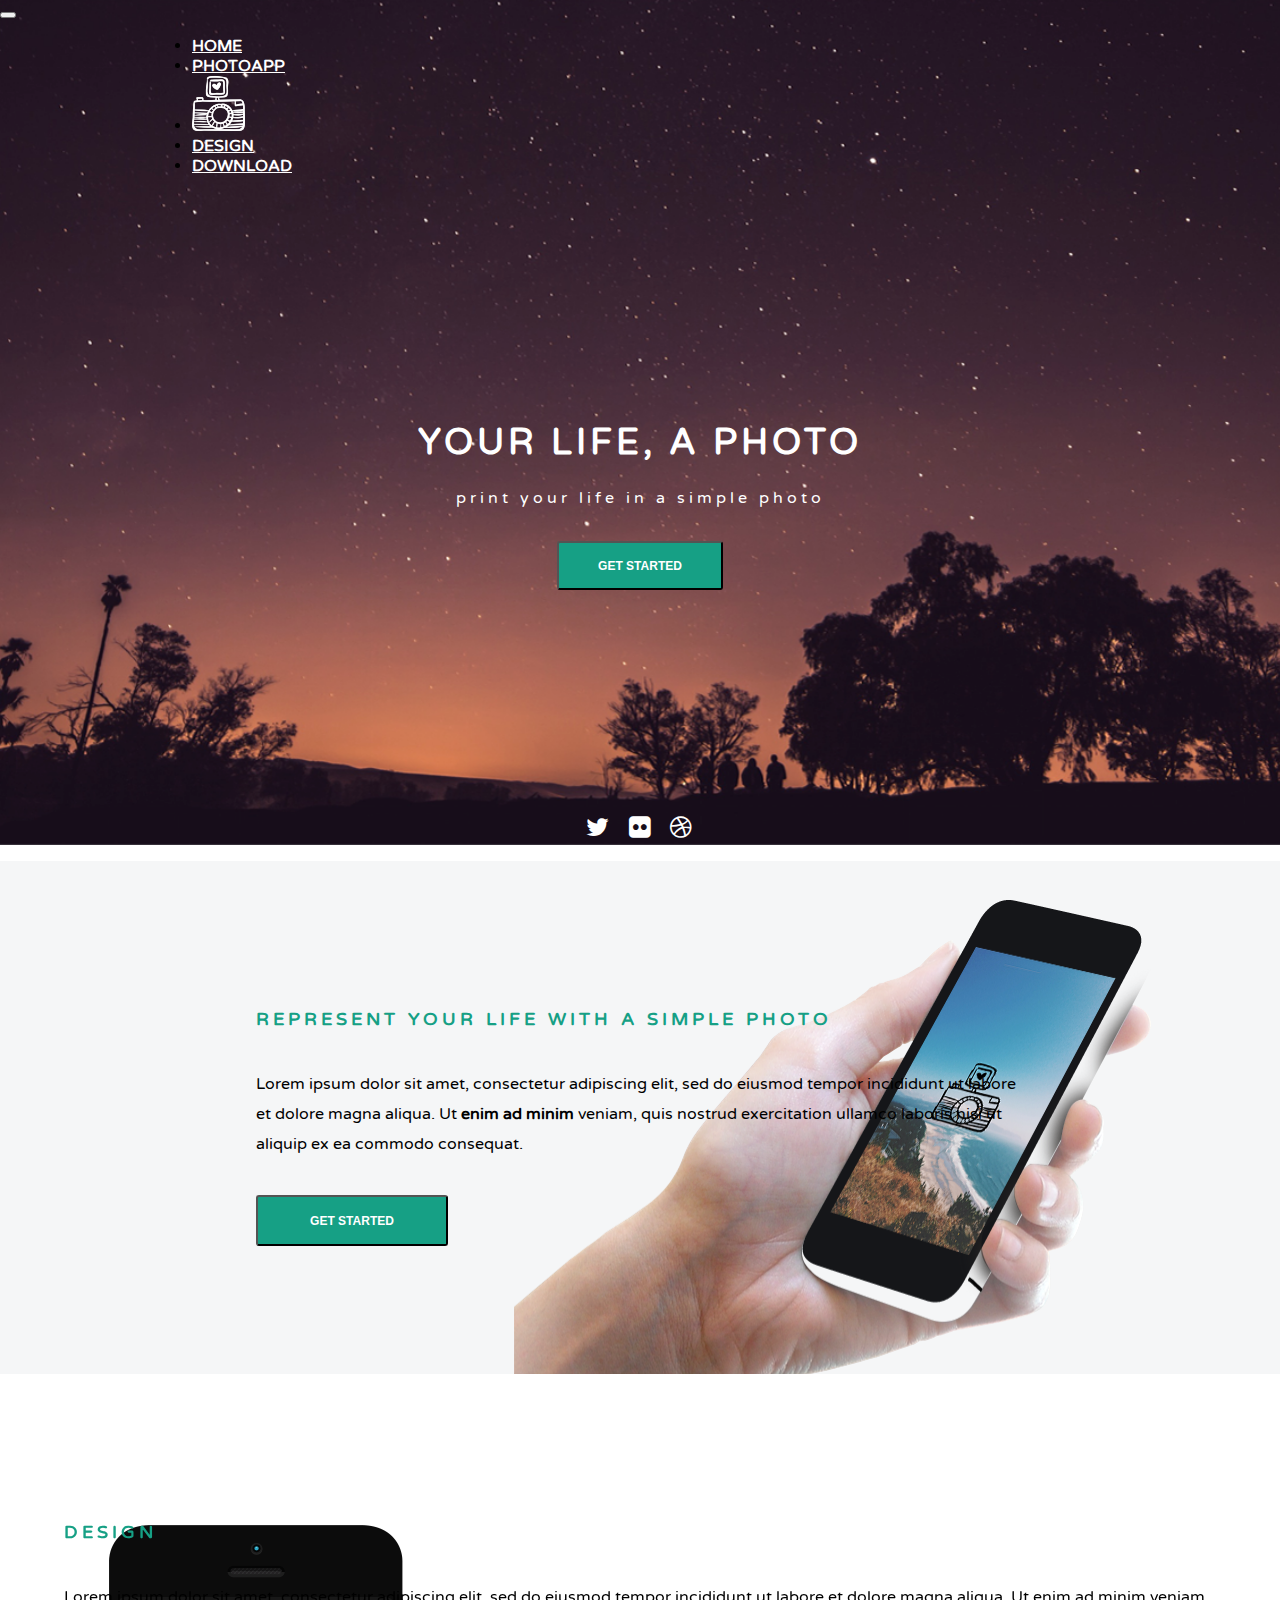
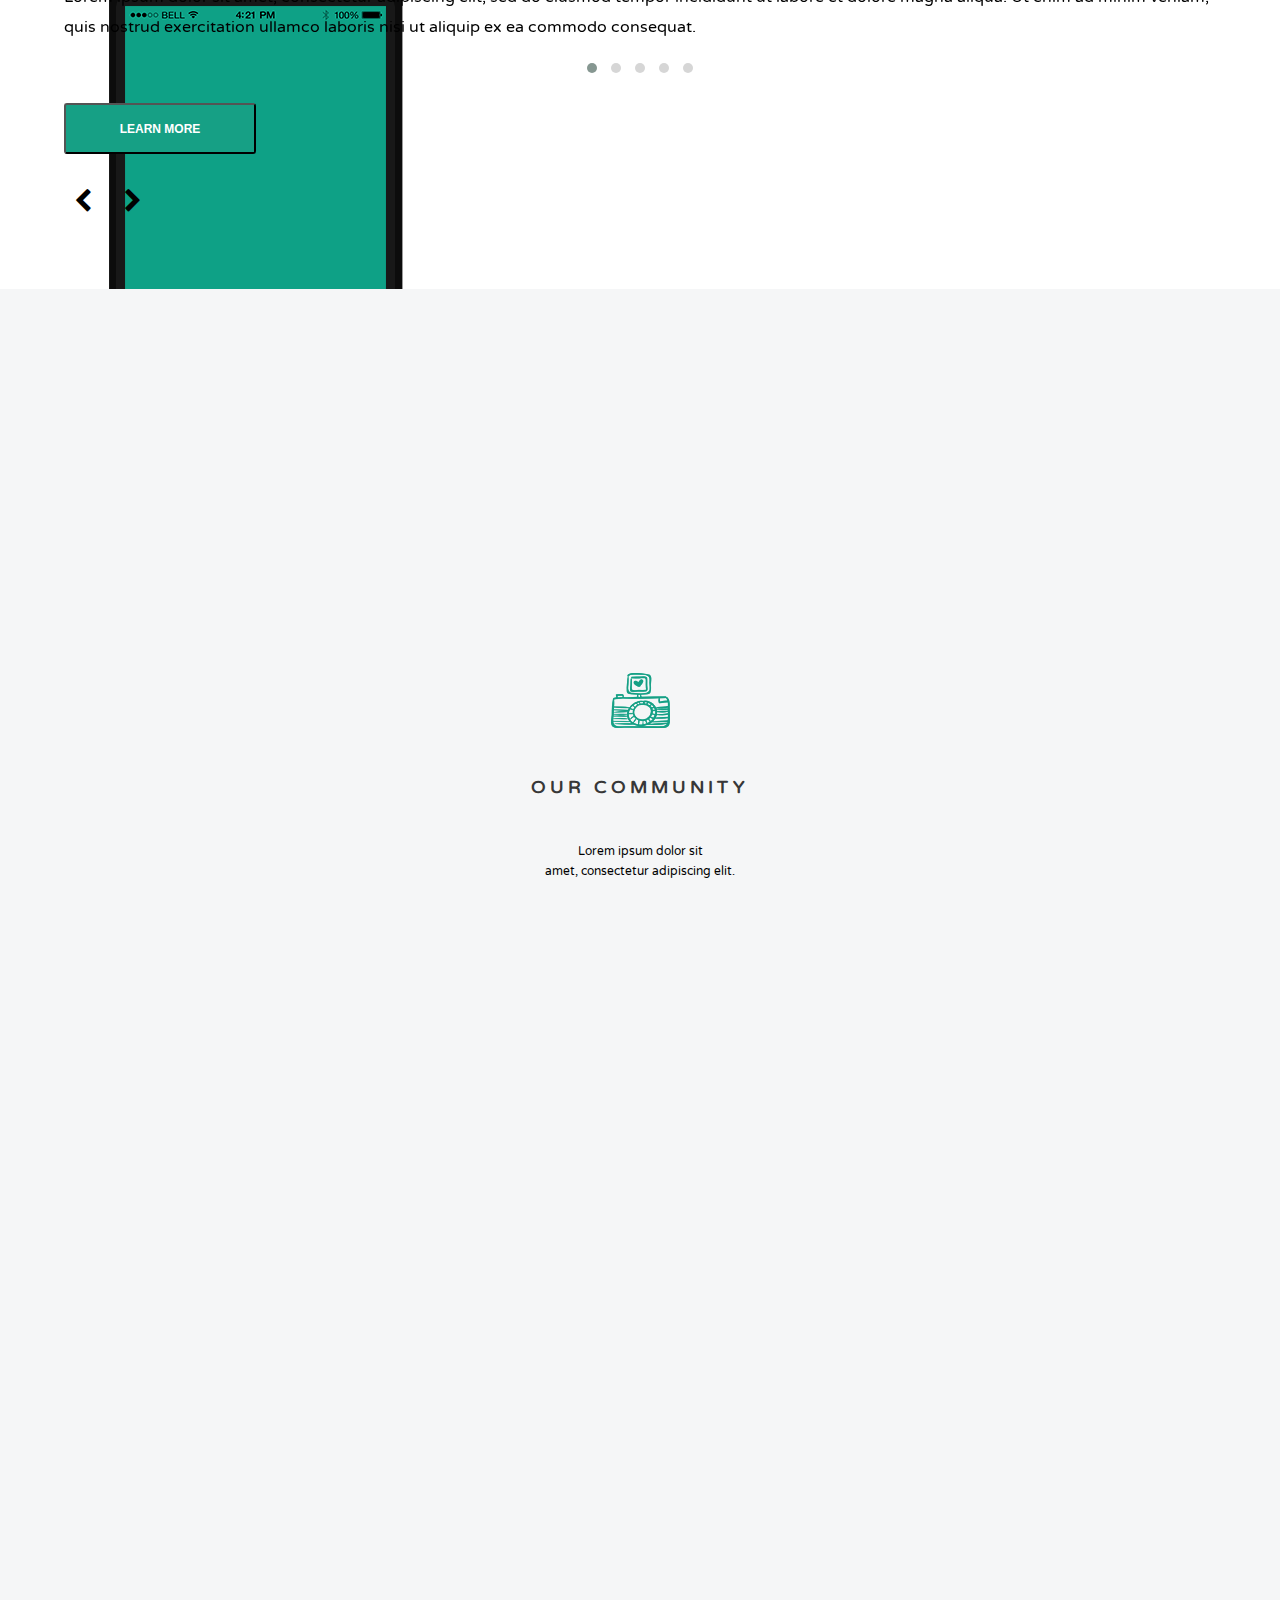
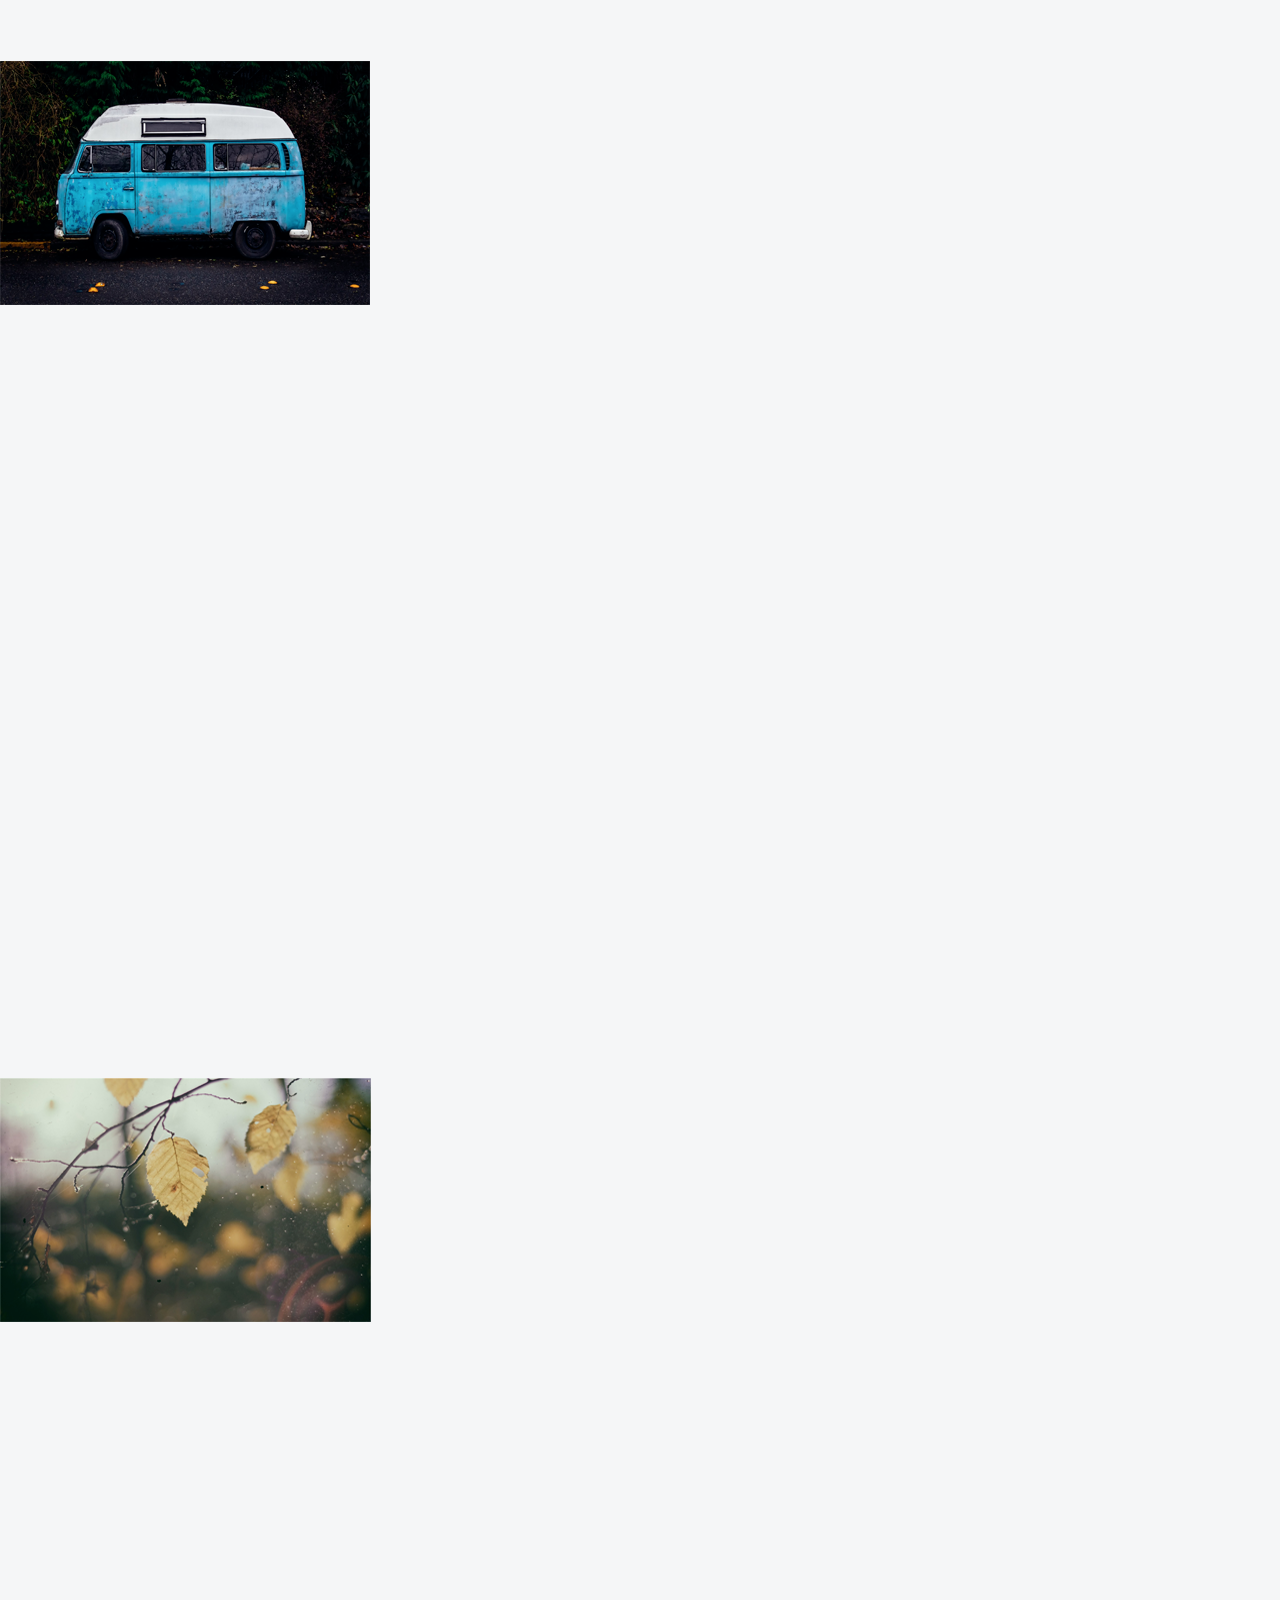
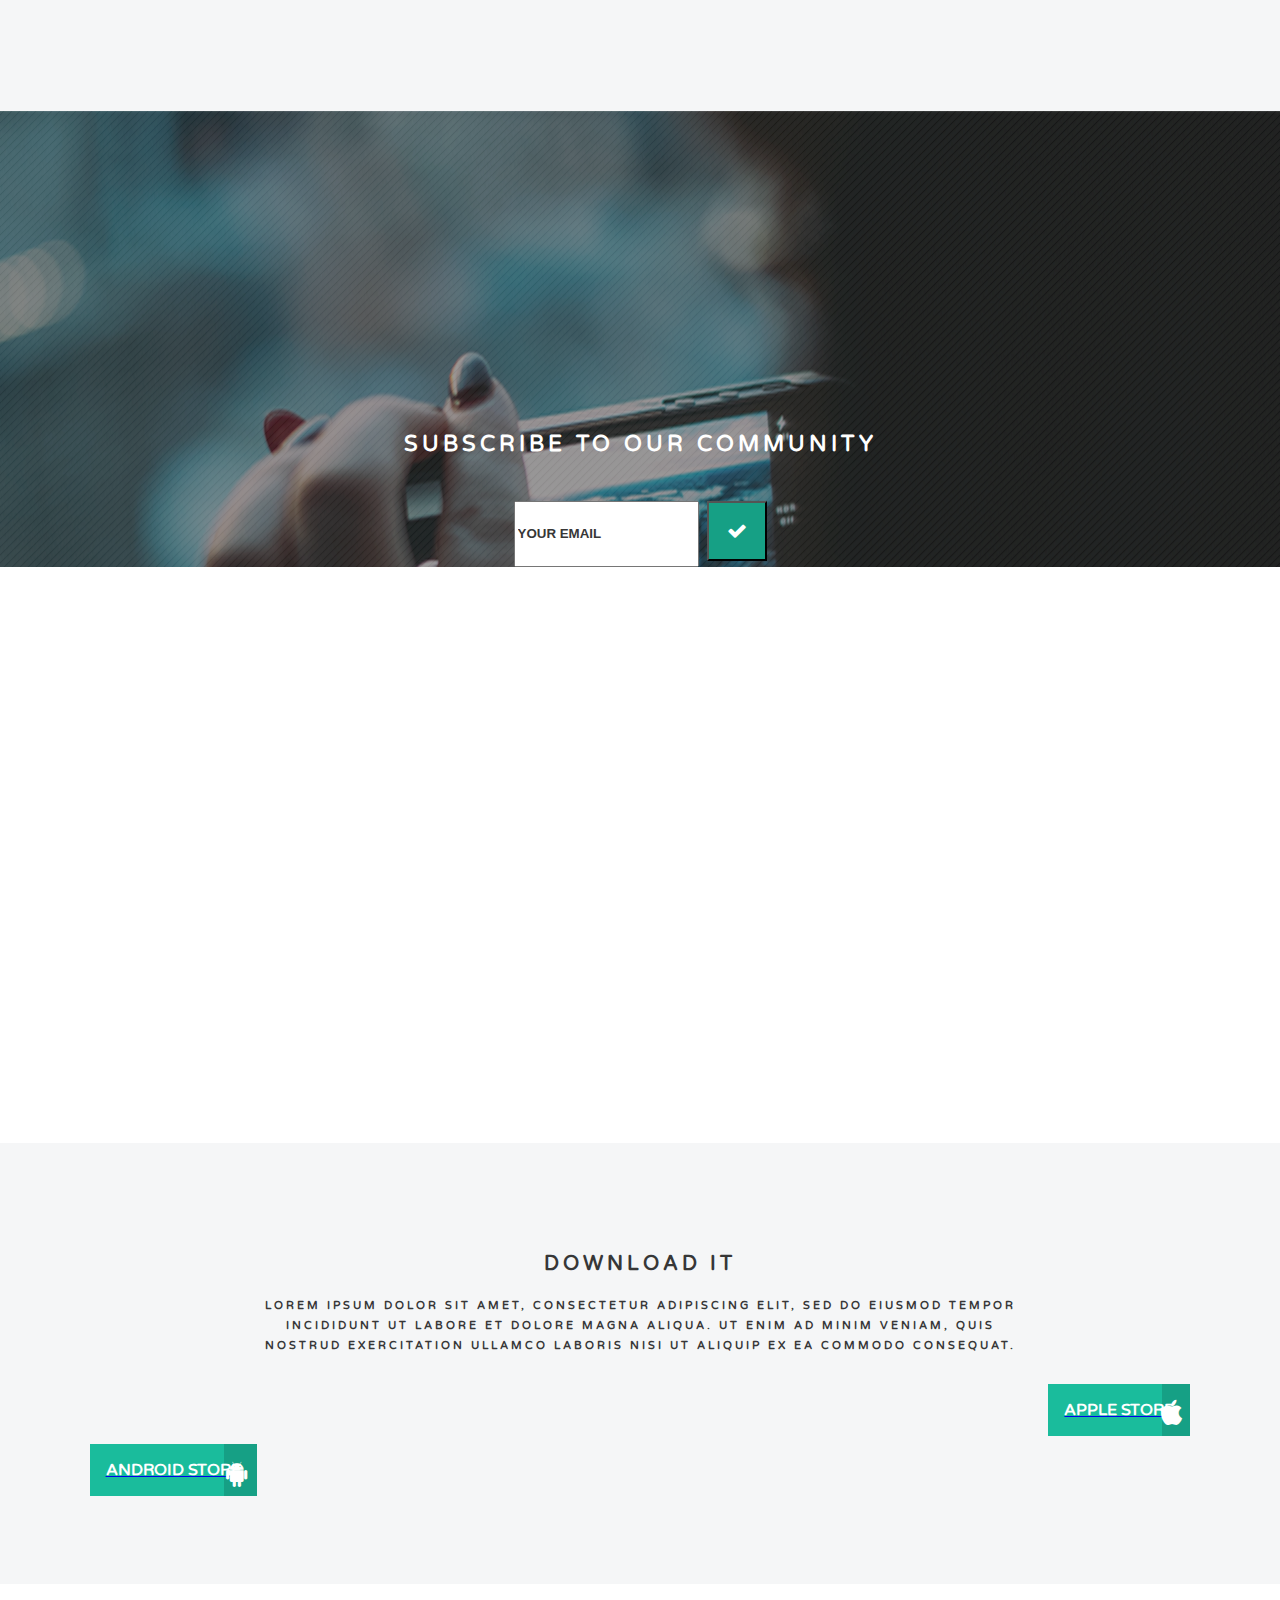
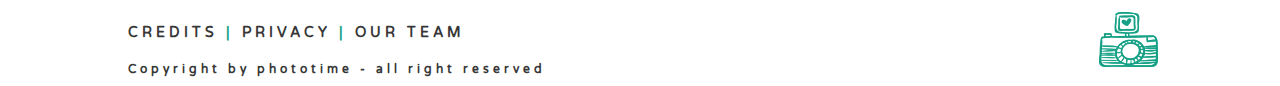
<file: project3/index.html>
<!DOCTYPE html>
<html>
    <head>
        <meta charset="UTF-8">
        <meta name="viewport" content="width=device-width, initial-scale=1.0">
        <title>Project3</title>
        <link rel="stylesheet" href="https://maxcdn.bootstrapcdn.com/bootstrap/3.3.6/css/bootstrap.min.css" integrity="sha384-1q8mTJOASx8j1Au+a5WDVnPi2lkFfwwEAa8hDDdjZlpLegxhjVME1fgjWPGmkzs7" crossorigin="anonymous">
        <link rel="stylesheet" href="https://cdnjs.cloudflare.com/ajax/libs/font-awesome/4.7.0/css/font-awesome.min.css">
        <link rel="stylesheet" href="css/owl.carousel.min.css">
        <link rel="stylesheet" href="css/owl.theme.default.min.css">
        <link rel="stylesheet" type="text/css" href="css/style.css">
    </head>
    <body>
        <div class="container">
            <div class="jumbotron" id="home">
                <header>
                    <div class="container">
                        <nav class="navbar navbar-default">
                            <div class="navbar-header">
                                <button type="button" class="navbar-toggle" data-toggle="collapse" data-target="#myNavbar">
                                    <span class="icon-bar"></span>
                                    <span class="icon-bar"></span>
                                    <span class="icon-bar"></span>
                                </button>
                            </div>
                            <div class="collapse navbar-collapse" id="myNavbar">
                                <ul class="nav navbar-nav navbar-center text-center">
                                    <li><a href="#home">Home</a></li>
                                    <li><a href="#photo">Photoapp</a></li>
                                    <li><a class="navbar-brand" href="#home"><img src="images/camera.png" class="img-responsive" alt="Logo"></a></li>
                                    <li><a href="#design">design</a></li>
                                    <li><a href="#download">download</a></li>
                                </ul>
                            </div>
                        </nav>
                    </div>
                </header>
                <section class="hero">
                    <div class="container">
                        <div class="slogan">
                            <h1>your life, a photo</h1>
                            <h2>print your life in a simple photo</h2>
                            <button type="button" class="btn btn-start center-block">Get started</button>
                        </div>
                        <ul class="icons">
                            <li><a href="https://www.twitter.com/" target="blank">
                                <div class="morph pic">
                                    <i class="fa fa-twitter" aria-hidden="true"></i>
                                </div>
                                </a>
                            </li>
                            <li><a href="https://www.flickr.com/" target="blank">
                                <div class="morph pic">
                                    <i class="fa fa-flickr" aria-hidden="true"></i>
                                </div>
                                </a>
                            </li>
                            <li><a href="https://dribbble.com/" target="blank">
                                <div class="morph pic">
                                    <i class="fa fa-dribbble" aria-hidden="true"></i>
                                </div>
                                </a>
                            </li>
                        </ul>
                    </div>
                </section>
            </div>
        </div>
        <section class="photo" id="photo">
            <div class="container">
                <div class="photo-item">
                    <div class="row">
                        <div class="col-md-6">
                            <div class = "content">
                                <h3>Represent your life with a simple photo</h3>
                                <p>Lorem ipsum dolor sit amet, consectetur adipiscing elit,
                                sed do eiusmod tempor incididunt ut labore et dolore
                                magna aliqua. Ut <span>enim ad minim</span> veniam, quis
                                nostrud exercitation ullamco laboris nisi
                                ut aliquip ex ea commodo consequat.</p>
                                <button type="button" class="btn btn-menu">Get started</button>
                            </div>
                        </div>
                    </div>
                </div>
            </div>
        </section>
        <section class="design" id="design">
            <div class="container">
                <div class="phone">
                    <div class="row">
                        <div class="col-md-offset-6 col-md-6">
                            <div class="owl-carousel owl-theme">
                                <div class="item">
                                    <h3>Design</h3>
                                    <p>Lorem ipsum dolor sit amet, consectetur adipiscing elit,
                                    sed do eiusmod tempor incididunt ut labore et dolore
                                    magna aliqua. Ut enim ad minim veniam, quis
                                    nostrud exercitation ullamco laboris nisi
                                    ut aliquip ex ea commodo consequat.</p>
                                </div>
                                <div class="item">
                                    <h3>Quisque</h3>
                                    <p>Sed ornare efficitur felis, vitae egestas sapien condimentum
                                    facilisis. Nunc nec dapibus sem. Ut aliquet bibendum eros in pellentesque.
                                    Donec efficitur, mauris vel maximus maximus, ante nisl
                                    pellentesque ex, nec mattis leo enim nec sapien.
                                    Quisque non auctor metus.</p>
                                </div>
                                <div class="item">
                                    <h3>Proin</h3>
                                    <p>Nulla condimentum arcu nec eros tempus, fermentum accumsan dolor sagittis.
                                    Fusce condimentum erat non est varius tempor.
                                    Nulla finibus nec nunc vitae maximus. Aliquam erat volutpat.
                                    Sed eget urna ligula. Proin mattis, enim nec scelerisque fermentum.</p>
                                </div>
                                <div class="item">
                                    <h3>Aliquam</h3>
                                    <p>Aliquam bibendum, felis nec ullamcorper dignissim,
                                    dolor est efficitur purus, in fermentum ipsum turpis non ex.
                                    Etiam nec rhoncus massa. Suspendisse potenti.
                                    In efficitur viverra mauris,
                                    id accumsan eros suscipit sed.</p>
                                </div>
                                <div class="item">
                                    <h3>Nullam</h3>
                                    <p>Nullam imperdiet tempor sem, in mollis dolor scelerisque vitae.
                                    Donec posuere sem id lectus vulputate, id congue eros mollis.
                                    Donec a finibus orci, nec placerat quam. Mauris euismod congue erat eget egestas.
                                    Cras ac vestibulum nisl, id efficitur augue.</p>
                                </div>
                            </div>
                            <button type="button" class="btn btn-menu">Learn more</button>
                            <div class="controllers owl-nav">
                            </div>
                        </div>
                    </div>
                </div>
            </div>
        </section>
        <section class="community">
            <div class="container">
                <div class="community-content">
                    <div class="row">
                        <div class="col-lg-4">
                            <div class="community-item">
                                <img src="images/livello-4.png" alt="logo">
                                <h4>Our Community</h4>
                                <p>Lorem ipsum dolor sit <br> amet, consectetur adipiscing elit.</p>
                            </div>
                        </div>
                        <div class="col-lg-4 text-center">
                            <div class="community-item-photo">
                                <img src="images/livello-5.png" class="img-responsive" alt="car">
                            </div>
                        </div>
                        <div class="col-lg-4 text-center">
                            <div class="community-item-photo">
                                <img src="images/livello-6.png" class="img-responsive" alt="tree">
                            </div>
                        </div>
                    </div>
                </div>
            </div>
        </section>
        <section class="subscribe">
            <div class="container">
                <div class="subscribe-item">
                    <div class="row">
                        <h2>Subscribe to our community</h2>
                        <div class="col-md-offset-3 col-md-6">
                            <div class="input-group">
                                <input type="text" class="form-control" placeholder="Your email" name="email">
                                <span class="input-group-btn">
                                    <button class="btn btn-secondary" type="button"><i class="fa fa-check" aria-hidden="true"></i></button>
                                </span>
                            </div>
                            </div>
                        </div>
                    </div>
                </div>
            </div>
        </section>
        <section class="download" id="download">
            <div class="container">
                <div class="download-content">
                    <div class="row">
                        <h3>Download it</h3>
                        <h5>Lorem ipsum dolor sit amet, consectetur adipiscing elit,
                        sed do eiusmod tempor incididunt ut labore et dolore
                        magna aliqua. Ut enim ad minim veniam, quis
                        nostrud exercitation ullamco laboris nisi
                        ut aliquip ex ea commodo consequat.</h5>
                        <div class="col-lg-offset-2 col-lg-4">
                            <div class="apple-item">
                                <a href="https://www.apple.com/" target="blank" class="btn btn-success btn-lg">
                                    <span>Apple store</span>
                                    <i class="fa fa-apple" aria-hidden="true"></i>
                                </a>
                            </div>
                        </div>
                        <div class="col-lg-4">
                            <div class="android-item">
                                <a href="https://play.google.com/" target="blank" class="btn btn-success btn-lg">
                                    <span>Android store</span>
                                    <i class="fa fa-android" aria-hidden="true"></i>
                                </a>
                            </div>
                        </div>
                    </div>
                </div>
            </div>
        </section>
        <section class="copyright">
            <div class="container">
                <div class="copyright-items">
                    <h4>Credits <span>|</span> Privacy <span>|</span> Our Team</h4>
                    <h2>Copyright by phototime - all right reserved</h2>
                </div>
            </div>
        </section>
        <script src="https://ajax.googleapis.com/ajax/libs/jquery/1.12.2/jquery.min.js"></script>
        <script src="https://maxcdn.bootstrapcdn.com/bootstrap/3.3.6/js/bootstrap.min.js" integrity="sha384-0mSbJDEHialfmuBBQP6A4Qrprq5OVfW37PRR3j5ELqxss1yVqOtnepnHVP9aJ7xS" crossorigin="anonymous"></script>
        <script src="js/owl.carousel.min.js"></script>
        <script type="text/javascript" src="js/scripts.js"></script>
    </body>
</html>
</file>
<file: christmas_tree_festival/css/style.css>
@import url("https://fonts.googleapis.com/css?family=Berkshire+Swash|Source+Sans+Pro:300,400,700,700i,900,900i");
* {
  box-sizing: border-box;
  -webkit-margin-before: 0;
  -webkit-margin-after: 0; }

body {
  margin: 0;
  box-sizing: border-box;
  font-family: 'Source Sans Pro', sans-serif;
  background: url("../images/background_mobile.jpg") no-repeat top;
  -webkit-background-size: cover;
  -moz-background-size: cover;
  -o-background-size: cover;
  background-size: cover;
  width: 100%; }

@media (min-width: 1200px) {
  body {
    background: url("../images/background.jpg") no-repeat top;
    -webkit-background-size: cover;
    -moz-background-size: cover;
    -o-background-size: cover;
    background-size: cover;
    width: 100%; } }

@media (max-width: 576px) {
  body {
    background: url("../images/bg_phones.jpg") no-repeat top;
    -webkit-background-size: cover;
    -moz-background-size: cover;
    -o-background-size: cover;
    background-size: cover;
    width: 100%; } }

p {
  line-height: 1.5; }

.nav-mobile-btn-bar {
  width: 100%;
  height: 42px;
  text-align: right;
  position: fixed;
  top: 0;
  z-index: 2; }
  .nav-mobile-btn-bar.clicked {
    background-color: #eaf1f7; }

.nav-mobile-btn {
  width: 42px;
  height: 42px;
  padding: 7px 8px;
  background-color: #eaf1f7;
  border: 1px solid #161616;
  outline: none; }

.icon-bar {
  width: 100%;
  height: 2px;
  display: block;
  background-color: #161616; }

.icon-bar + .icon-bar {
  margin-top: 4px; }

ul {
  margin: 0; }
  ul li {
    list-style: none;
    padding: 10px 14px; }
    ul li a {
      text-decoration: none;
      width: 100%;
      display: inline-block;
      color: #161616;
      text-transform: uppercase;
      font-size: 14px;
      font-weight: 900 !important; }

.nav-menu {
  position: fixed;
  width: 100%;
  transition: opacity 0.1s, transform 0.3s;
  transform: translateY(-42px);
  top: 42px;
  background-color: #eaf1f7;
  opacity: 0;
  box-shadow: 0 2px 10px 0 rgba(0, 0, 0, 0.1); }
  .nav-menu ul {
    padding: 0; }
  .nav-menu.clicked {
    transform: translateY(0);
    transition: opacity 0.1s, transform 0.3s;
    opacity: 1;
    z-index: 1; }

@media (min-width: 1200px) {
  .nav-mobile-btn-bar {
    display: none; }
  .nav-menu {
    position: absolute;
    top: 15%;
    opacity: 1;
    width: 100%;
    text-align: center;
    z-index: 1;
    box-shadow: none;
    transform: translateY(0);
    transition: none;
    background-color: inherit; }
  .sticky {
    position: fixed;
    top: 0;
    box-shadow: 0 2px 10px 0 rgba(0, 0, 0, 0.1);
    background-color: #eaf1f7; }
  ul {
    display: inline-block; }
    ul li {
      display: inline-block; }
      ul li a {
        font-size: 16px;
        position: relative;
        padding: 15px; }
        ul li a:hover {
          transition: .3s linear;
          background-color: #e31858;
          padding: 15px;
          border-radius: 5px;
          color: #ffffff; } }

.home {
  height: 100vh;
  text-align: center; }

.home-headers {
  transform: translate(0, 25%);
  height: 100%;
  padding: 0 10%; }

h1 {
  font-family: 'Berkshire Swash', cursive;
  font-weight: lighter;
  font-size: 30px;
  padding-bottom: 50px; }
  h1 span::before {
    background-color: #000;
    content: "";
    display: inline-block;
    height: 2px;
    position: relative;
    vertical-align: middle;
    width: 10%;
    right: 5px; }
  h1 span::after {
    background-color: #000;
    content: "";
    display: inline-block;
    height: 2px;
    position: relative;
    vertical-align: middle;
    width: 10%;
    left: 5px; }

h2 {
  font-size: 18px; }
  h2 span {
    font-size: 20px;
    font-weight: bold;
    color: #e31858;
    font-family: 'Berkshire Swash', cursive;
    font-weight: lighter; }

@media (min-width: 1200px) {
  h1 {
    font-size: 48px;
    padding-bottom: 80px; }
  .home-headers {
    transform: translate(0, 40%); }
  h2 span {
    font-size: 26px; } }

.info {
  padding: 0 10%; }
  .info::before {
    background-color: #000;
    content: "";
    display: inline-block;
    height: 1px;
    position: relative;
    vertical-align: middle;
    width: 100%;
    margin-bottom: 70px; }
  .info::after {
    background-color: #000;
    content: "";
    display: inline-block;
    height: 1px;
    position: relative;
    vertical-align: middle;
    width: 100%;
    margin-top: 50px; }

.description p {
  margin-bottom: 20px; }

.description span {
  color: #e31858;
  font-size: 18px;
  font-family: 'Berkshire Swash', cursive;
  font-weight: lighter; }

.christmas-tree {
  text-align: center; }
  .christmas-tree img {
    max-width: 100%; }

@media (min-width: 1200px) {
  .info {
    display: flex;
    flex-flow: row wrap;
    align-items: center;
    justify-content: center;
    padding: 0 15%; }
  .description {
    flex: 1; }
  .christmas-tree {
    flex: 1; } }

.program {
  padding: 0 10%; }
  .program::after {
    background-color: #000;
    content: "";
    display: inline-block;
    height: 1px;
    position: relative;
    vertical-align: middle;
    width: 100%;
    margin-top: 50px; }
  .program h2 {
    text-align: center;
    padding: 20% 0 0; }
  .program h3 {
    padding: 10px 0;
    margin-top: 50px; }
  .program h5 {
    text-align: center;
    padding: 10% 0 0;
    font-size: 16px; }
  .program a {
    color: #555;
    font-style: italic; }
  .program ul {
    padding-left: 10px; }
    .program ul li {
      display: block; }
    .program ul span {
      font-weight: bold; }

@media (min-width: 1200px) {
  .program {
    padding: 0 15%; }
    .program h2 {
      text-align: center;
      padding: 10% 0 2%; }
    .program h5 {
      padding: 3% 0 0; } }

.music {
  padding: 0 10%; }
  .music::after {
    background-color: #000;
    content: "";
    display: inline-block;
    height: 1px;
    position: relative;
    vertical-align: middle;
    width: 100%;
    margin-top: 50px; }
  .music h2 {
    text-align: center;
    padding: 20% 0 0; }
  .music h3 {
    padding: 10px 0;
    margin-top: 50px; }
  .music ul {
    padding-left: 0; }
    .music ul li {
      display: block;
      padding-left: 0; }
    .music ul span {
      font-weight: bold; }

@media (min-width: 1200px) {
  .music {
    padding: 0 15%; }
    .music h2 {
      text-align: center;
      padding: 10% 0 2%; }
    .music h5 {
      padding: 3% 0 0; } }

.organisations {
  padding: 0 10%; }
  .organisations::after {
    background-color: #000;
    content: "";
    display: inline-block;
    height: 1px;
    position: relative;
    vertical-align: middle;
    width: 100%;
    margin-top: 50px; }
  .organisations h2 {
    text-align: center;
    padding: 20% 0 10%; }
  .organisations h3 {
    text-align: center;
    padding-bottom: 5%; }
  .organisations ol {
    padding-left: 10%; }
    .organisations ol li {
      margin: 15px 0; }

@media (min-width: 1200px) {
  .organisations {
    padding: 0 15%; }
    .organisations h2 {
      padding: 5% 0; }
    .organisations ol {
      padding-left: 15px; } }

.contact {
  text-align: center;
  padding: 0 10%; }
  .contact h3 {
    padding: 50px 0; }
  .contact h2 {
    padding: 5% 0; }

.media {
  text-align: center;
  flex-wrap: wrap;
  margin-bottom: 25%; }
  .media i {
    background-color: #e31858;
    color: #ffffff;
    font-size: 25px;
    border-radius: 15%;
    width: 55px;
    height: 55px;
    line-height: 55px;
    margin: 30px 50px;
    transition: .3s; }
  .media a {
    display: flex;
    -webkit-box-orient: vertical;
    -ms-flex-direction: column;
    flex-direction: column;
    -webkit-box-pack: center;
    -ms-flex-pack: center;
    justify-content: center;
    -webkit-box-align: center;
    -ms-flex-align: center;
    align-items: center;
    text-decoration: none;
    color: #555;
    text-align: center;
    font-style: italic; }

@media (min-width: 1200px) {
  .media {
    width: 100%;
    display: flex;
    -webkit-box-orient: horizontal;
    -ms-flex-direction: row;
    flex-direction: row;
    justify-content: center;
    margin-bottom: 10%; }
    .media a {
      min-width: 275px; }
    .media i:hover {
      border-radius: 50%; }
  .contact {
    padding: 0 15%; } }

footer {
  text-align: center;
  padding: 20px; }
  footer p {
    font-size: 14px; }
  footer img {
    width: 20px; }

/*# sourceMappingURL=style.css.map */
</file>
<file: country_search/style.css>
@import url('https://fonts.googleapis.com/css?family=Oswald:300,400,600,700');

.country-search {
text-align: center;
margin:0 auto;
font-family: 'Oswald', sans-serif;
width: 900px;
background-color: #fff;
margin-top: 100px;
padding-bottom: 20px;
border-top: 50px solid #313131;
border-radius: 20px;
box-shadow: 5px 5px 15px;

}

h1 {
    margin-top: 0;
    font-size: 40px;
    color: #313131;
}

h2 {
    color: #313131;
    padding-bottom: 20px;
}

h3 {
    font-size: 24px;
    color: #313131;
}

ul {
    list-style: none;
    padding: 0
}

li {
    border-bottom: 1px solid;
}

li>img {
    width: 50px;
}

input {
    padding: 16px;
    font-size: 16px;
    border: 1px solid #313131;
}

#search{
    background-color: #313131;
    border: #016f91 1px solid;
    color: white;
    padding: 16px 32px;
    text-align: center;
    font-size: 16px;
    -webkit-transition-duration: 0.4s; /* Safari */
    transition-duration: 0.4s;
    cursor: pointer;
}

#search:hover {
    background-color: #191818;
}

.list {
    width: 20%;

    margin-left: 50%;
    transform: translate(-50%, 0);
}

.countries {
    margin: 10px auto;
    width: 60%;
    height: 100px;
    border: 1px solid #333;
    position:relative;
    text-align:center
}
</file>
<file: game/style.css>
@import url('https://fonts.googleapis.com/css?family=Bungee|Saira');

body {
    background-color: #23415E;
    font-family: 'Saira', sans-serif;
}

h3 {
    margin-bottom: 2%;
    color: #FFAA00;
    font-family: 'Bungee', cursive;
    font-size: 35px;
}

span {
    color: #fff;
    font-size: 18px;
}

.container {
    padding: 0;
}

.welcome {
    padding: 20% 0 2% 0;
}

.layer {
    position: absolute;
    top: 0;
    left: 50%;
    width: 50%;
    z-index: -1;
    transform: translate(-50%, 0);
}

.hands {
    width: 250px;
}

.new-game {
    background-color: #E32600;
    border: 3px dotted #FF9100;
    border-radius: 5px;
    color: #fff;
    width: 150px;
    height: 40px;
}

.new-game:hover {
    background-color: #FF9100;
    border: 3px dotted #E32600;
}

.icon {
    width: 15%;
    padding-bottom: 30px;
}

.player {
    font-size: 24px;
    text-transform: uppercase;
    font-weight: bold;
}

.badge {
    background-color: #FFAA00;
    font-size: 30px;
    color: #2d4d6c;
}

.fa-trophy {
    font-size: 38px;
    color: #FFAA00;
}

input {
    color: #000;
}

#dialogoverlay {
	display: none;
	opacity: .2;
	position: fixed;
	top: 0px;
	left: 0px;
	background: #FFF;
	width: 100%;
	z-index: 10;
}

#dialogbox {
	display: none;
	position: fixed;
	background: #000;
	border-radius:7px;
	width:550px;
	z-index: 10;
    top: 12%;
    left: 50%;
    transform: translate(-50%, 0);
}

#dialogbox > div{ background:#FFF; margin:4px;}
#dialogbox > div > #dialogboxhead{ background: #3D6387; text-align: center; color:#000; padding: 5px}
#dialogbox > div > #dialogboxbody{ background:#000; padding:20px; color:#FFF; font-size: 24px; text-align: center;}
#dialogbox > div > #dialogboxfoot{ background: #3D6387; padding:10px; text-align:right; }
</file>
<file: portfolio/css/style.css>
@import url("https://fonts.googleapis.com/css?family=Marck+Script|Lato:300,400,700,800,900");
body {
  font-family: 'Lato', sans-serif;
  color: #151515;
  box-sizing: border-box;
  letter-spacing: 1px;
  margin-left: 0;
  margin-right: 0; }

@media (min-width: 1201px) {
  body {
    margin: 0 10%;
    box-shadow: 0px 100px 200px #ccc; } }

.navbar {
  background-color: #fff;
  border-color: transparent;
  border-bottom: 1px solid #e7e7e7; }

.navbar-default {
  position: fixed;
  width: 100%;
  z-index: 1; }
  .navbar-default .navbar-toggle {
    border-color: #fff;
    margin-right: 5px; }
    .navbar-default .navbar-toggle:hover, .navbar-default .navbar-toggle:focus {
      background-color: #fff; }
    .navbar-default .navbar-toggle .icon-bar {
      background-color: #d7123d; }
  .navbar-default .navbar-collapse .navbar-nav {
    margin: 0 -15px; }
    .navbar-default .navbar-collapse .navbar-nav li {
      text-transform: uppercase;
      text-decoration: underline;
      font-size: 12px;
      font-weight: bold; }
      .navbar-default .navbar-collapse .navbar-nav li a {
        border: 2px solid #fff;
        color: #151515;
        transition: all 0.5s; }

.name {
  text-align: center;
  position: relative;
  margin: 80px 20% 0 20%; }

.cloned {
  position: fixed;
  margin-top: 5px;
  z-index: 1; }

h4 {
  font-family: 'Marck Script', cursive;
  font-size: 22px; }
  h4:after {
    background-color: #000;
    content: "";
    display: inline-block;
    height: 1px;
    position: relative;
    vertical-align: middle;
    width: 3%;
    left: 0.5em; }
  h4:before {
    background-color: #000;
    content: "";
    display: inline-block;
    height: 1px;
    position: relative;
    vertical-align: middle;
    width: 3%;
    right: 0.5em; }

@media (min-width: 1201px) {
  .navbar-default {
    width: 80%; } }

@media (min-width: 768px) {
  .navbar-default .navbar-nav li:first-child {
    padding-left: 75px;
    padding-right: 10px; }
  .navbar-default .navbar-nav li:last-child {
    padding-right: 75px;
    padding-left: 10px; }
  .navbar-default .navbar-nav li a:hover {
    border: 2px solid;
    border-image-source: linear-gradient(#c211cd, #d7123d);
    border-image-slice: 1; }
  h4 {
    font-size: 24px; } }

.key-animation {
  width: 100%;
  position: absolute;
  top: 0;
  left: 0; }

.line, circle, .flower {
  display: none; }

.pink_flower {
  padding: 0 45%;
  width: 0%;
  height: 100%;
  animation: transformer 1s ease-in 0s forwards; }

.slogan {
  padding: 10% 10%;
  text-align: center;
  position: relative; }

h2 {
  font-size: 16px;
  font-weight: bold; }

h3 {
  font-size: 16px;
  line-height: 35px; }

.line:nth-of-type(1) {
  -webkit-animation: Drawpath 1s ease-out 4.5s forwards, Rotate1 1s ease-in 7.5s forwards, Line-hide1 1s ease-in 8.3s forwards;
  animation: Drawpath 1s ease-out 4.5s forwards, Rotate1 1s ease-in 7.5s forwards, Line-hide1 1s ease-in 8.3s forwards;
  stroke-dasharray: 0,100; }

.line:nth-of-type(2) {
  -webkit-animation: Drawpath 1s ease-out 5s forwards, Rotate2 1s ease-in 7.5s forwards, Line-hide2 1s ease-in 8.3s forwards;
  animation: Drawpath 1s ease-out 5s forwards, Rotate2 1s ease-in 7.5s forwards, Line-hide2 1s ease-in 8.3s forwards;
  stroke-dasharray: 0,100; }

.line:nth-of-type(3) {
  -webkit-animation: Drawpath 1s ease-out 5.5s forwards, Rotate3 1s ease-in 7.5s forwards, Line-hide3 1s ease-in 8.3s forwards;
  animation: Drawpath 1s ease-out 5.5s forwards, Rotate3 1s ease-in 7.5s forwards, Line-hide3 1s ease-in 8.3s forwards;
  stroke-dasharray: 0,100; }

.line:nth-of-type(4) {
  -webkit-animation: Drawpath 1s ease-out 6s forwards, Rotate4 1s ease-in 7.5s forwards, Line-hide4 1s ease-in 8.3s forwards;
  animation: Drawpath 1s ease-out 6s forwards, Rotate4 1s ease-in 7.5s forwards, Line-hide4 1s ease-in 8.3s forwards;
  stroke-dasharray: 0,100; }

.line:nth-of-type(5) {
  -webkit-animation: Drawpath 1s ease-out 6.5s forwards, Rotate5 1s ease-in 7.5s forwards, Line-hide5 1s ease-in 8.3s forwards;
  animation: Drawpath 1s ease-out 6.5s forwards, Rotate5 1s ease-in 7.5s forwards, Line-hide5 1s ease-in 8.3s forwards;
  stroke-dasharray: 0,100; }

.line:nth-of-type(6) {
  -webkit-animation: Drawpath 1s ease-out 7s forwards, Rotate6 1s ease-in 7.5s forwards, Line-hide6 1s ease-in 8.3s forwards;
  animation: Drawpath 1s ease-out 7s forwards, Rotate6 1s ease-in 7.5s forwards, Line-hide6 1s ease-in 8.3s forwards;
  stroke-dasharray: 0,100; }

@keyframes Drawpath {
  from {
    stroke-dasharray: 0,500; }
  to {
    stroke-dasharray: 500,100; } }

@keyframes Rotate1 {
  from {
    transform: rotate(0, 0); }
  to {
    transform: rotate(-120deg); } }

@keyframes Rotate2 {
  from {
    transform: rotate(0, 0); }
  to {
    transform: rotate(-50deg); } }

@keyframes Rotate3 {
  from {
    transform: rotate(0, 0); }
  to {
    transform: rotate(30deg); } }

@keyframes Rotate4 {
  from {
    transform: rotate(0, 0); }
  to {
    transform: rotate(-132deg); } }

@keyframes Rotate5 {
  from {
    transform: rotate(0, 0); }
  to {
    transform: rotate(148deg); } }

@keyframes Rotate6 {
  from {
    transform: rotate(0, 0); }
  to {
    transform: rotate(60deg); } }

@keyframes Line-hide1 {
  from {
    opacity: inherit; }
  to {
    opacity: 0; } }

@keyframes Line-hide2 {
  from {
    opacity: inherit; }
  to {
    opacity: 0; } }

@keyframes Line-hide3 {
  from {
    opacity: inherit; }
  to {
    opacity: 0; } }

@keyframes Line-hide4 {
  from {
    opacity: inherit; }
  to {
    opacity: 0; } }

@keyframes Line-hide5 {
  from {
    opacity: inherit; }
  to {
    opacity: 0; } }

@keyframes Line-hide6 {
  from {
    opacity: inherit; }
  to {
    opacity: 0; } }

@keyframes Line-hide7 {
  from {
    opacity: inherit; }
  to {
    opacity: 0; } }

circle:nth-of-type(1) {
  r: 0;
  -webkit-animation: Show-circle1 1s ease-in 1.5s forwards, Move-circle1 1s ease-in 7.5s forwards, Circle-hide1 1s ease-in 1.5s forwards;
  animation: Show-circle1 1s ease-in 1.5s forwards, Move-circle1 1s ease-in 7.5s forwards, Circle-hide1 1s ease-in 8.3s forwards; }

circle:nth-of-type(2) {
  r: 0;
  -webkit-animation: Show-circle2 1s ease-in 2s forwards, Move-circle2 1s ease-in 7.5s forwards, Circle-hide2 1s ease-in 2s forwards;
  animation: Show-circle2 1s ease-in 2s forwards, Move-circle2 1s ease-in 7.5s forwards, Circle-hide2 1s ease-in 8.3s forwards; }

circle:nth-of-type(3) {
  r: 0;
  -webkit-animation: Show-circle3 1s ease-in 2.5s forwards, Move-circle3 1s ease-in 7.5s forwards, Circle-hide3 1s ease-in 2.5s forwards;
  animation: Show-circle3 1s ease-in 2.5s forwards, Move-circle3 1s ease-in 7.5s forwards, Circle-hide3 1s ease-in 8.3s forwards; }

circle:nth-of-type(4) {
  r: 0;
  -webkit-animation: Show-circle4 1s ease-in 3s forwards, Move-circle4 1s ease-in 7.5s forwards, Circle-hide4 1s ease-in 3s forwards;
  animation: Show-circle4 1s ease-in 3s forwards, Move-circle4 1s ease-in 7.5s forwards, Circle-hide4 1s ease-in 8.3s forwards; }

circle:nth-of-type(5) {
  r: 0;
  -webkit-animation: Show-circle5 1s ease-in 3.5s forwards, Move-circle5 1s ease-in 7.5s forwards, Circle-hide5 1s ease-in 3.5s forwards;
  animation: Show-circle5 1s ease-in 3.5s forwards, Move-circle5 1s ease-in 7.5s forwards, Circle-hide5 1s ease-in 8.3s forwards; }

circle:nth-of-type(6) {
  r: 0;
  -webkit-animation: Show-circle6 1s ease-in 4s forwards, Move-circle6 1s ease-in 7.5s forwards, Circle-hide6 1s ease-in 4s forwards;
  animation: Show-circle6 1s ease-in 4s forwards, Move-circle6 1s ease-in 7.5s forwards, Circle-hide6 1s ease-in 8.3s forwards; }

circle:nth-of-type(7) {
  r: 0;
  -webkit-animation: Show-circle7 1s ease-in 4.5s forwards, Move-circle7 1s ease-in 7.5s forwards, Circle-hide7 1s ease-in 4.5s forwards;
  animation: Show-circle7 1s ease-in 4.5s forwards, Move-circle7 1s ease-in 7.5s forwards, Circle-hide7 1s ease-in 8.3s forwards; }

@keyframes Show-circle1 {
  10% {
    r: 1; }
  20% {
    r: 3; }
  30% {
    r: 5; }
  40% {
    r: 3; }
  50% {
    r: 2; }
  100% {
    r: 5; } }

@keyframes Show-circle2 {
  10% {
    r: 1; }
  20% {
    r: 3; }
  30% {
    r: 5; }
  40% {
    r: 3; }
  50% {
    r: 2; }
  100% {
    r: 5; } }

@keyframes Show-circle3 {
  10% {
    r: 1; }
  20% {
    r: 3; }
  30% {
    r: 5; }
  40% {
    r: 3; }
  50% {
    r: 2; }
  100% {
    r: 2; } }

@keyframes Show-circle4 {
  10% {
    r: 1; }
  20% {
    r: 3; }
  30% {
    r: 5; }
  40% {
    r: 3; }
  50% {
    r: 2; }
  100% {
    r: 3; } }

@keyframes Show-circle5 {
  10% {
    r: 1; }
  20% {
    r: 3; }
  30% {
    r: 5; }
  40% {
    r: 3; }
  50% {
    r: 2; }
  100% {
    r: 2; } }

@keyframes Show-circle6 {
  10% {
    r: 1; }
  20% {
    r: 3; }
  30% {
    r: 5; }
  40% {
    r: 3; }
  50% {
    r: 2; }
  100% {
    r: 4; } }

@keyframes Show-circle7 {
  10% {
    r: 1; }
  20% {
    r: 3; }
  30% {
    r: 5; }
  40% {
    r: 3; }
  50% {
    r: 2; }
  100% {
    r: 2; } }

@keyframes Move-circle1 {
  from {
    transform: translate(0, 0); }
  to {
    transform: translate(228px, -160px); } }

@keyframes Move-circle2 {
  from {
    transform: translate(0, 0); }
  to {
    transform: translate(178px, -30px); } }

@keyframes Move-circle3 {
  from {
    transform: translate(0, 0); }
  to {
    transform: translate(-222px, -160px); } }

@keyframes Move-circle4 {
  from {
    transform: translate(0, 0); }
  to {
    transform: translate(-132px, -70px); } }

@keyframes Move-circle5 {
  from {
    transform: translate(0, 0); }
  to {
    transform: translate(148px, -130px); } }

@keyframes Move-circle6 {
  from {
    transform: translate(0, 0); }
  to {
    transform: translate(0px, 0px); } }

@keyframes Move-circle7 {
  from {
    transform: translate(0, 0); }
  to {
    transform: translate(-192px, -60px); } }

@keyframes Circle-hide1 {
  from {
    opacity: 1; }
  to {
    opacity: 0; } }

@keyframes Circle-hide2 {
  from {
    opacity: 1; }
  to {
    opacity: 0; } }

@keyframes Circle-hide3 {
  from {
    opacity: 1; }
  to {
    opacity: 0; } }

@keyframes Circle-hide4 {
  from {
    opacity: 1; }
  to {
    opacity: 0; } }

@keyframes Circle-hide5 {
  from {
    opacity: 1; }
  to {
    opacity: 0; } }

@keyframes Circle-hide6 {
  from {
    opacity: 1; }
  to {
    opacity: 0; } }

@keyframes Circle-hide7 {
  from {
    opacity: 1; }
  to {
    opacity: 0; } }

.flower {
  opacity: 0;
  -webkit-animation: Show-flower 1s ease-in 0s forwards;
  animation: Show-flower 1.5s ease-in 8.3s forwards; }

@keyframes Show-flower {
  from {
    opacity: 0; }
  to {
    opacity: 0.9; } }

@keyframes transformer {
  from {
    width: 90%; }
  to {
    width: 100%; } }

@media (min-width: 993px) {
  .slogan {
    padding: 10% 30%; } }

@media (min-width: 1201px) {
  .pink_flower {
    display: none; }
  .line, circle, .flower {
    display: block; } }

.projects {
  text-align: center;
  padding: 2% 2% 7% 2%; }

.project-item {
  display: inline-block; }

.view {
  max-width: 400px;
  float: left;
  border: 10px solid #fff;
  overflow: hidden;
  position: relative;
  cursor: default; }
  .view img {
    width: 500px;
    box-shadow: 1px 1px 2px #e6e6e6;
    filter: grayscale(100%); }

.mask {
  margin-top: 10%; }
  .mask span {
    background: linear-gradient(#c211cd, #d7123d);
    color: #fff;
    text-transform: uppercase;
    padding: 10px 30px;
    border-radius: 2px;
    font-size: 12px; }
  .mask p {
    padding-top: 10%; }
  .mask a:hover {
    text-decoration: none; }

@media (min-width: 1201px) {
  .view {
    box-shadow: 1px 1px 2px #e6e6e6; }
    .view:hover .mask {
      opacity: 1; }
    .view:hover img {
      transform: scale(1.2);
        transform-opacity: 0; }
    .view:hover p {
      transform: scale(1);
      opacity: 1; }
    .view:hover span {
      transform: scale(1);
      opacity: 1;
      cursor: pointer; }
    .view img {
      transition: all 0.7s ease-in-out;
        transition-position: relative; }
  .mask {
    background-image: url("../images/mask.png");
    transition: all 0.5s linear;
    opacity: 0;
    width: 380px;
    height: 301.656px;
    position: absolute;
    margin-top: 0;
    top: 0; }
    .mask span {
      position: absolute;
      left: 122.531px;
      top: 180px;
      opacity: 0;
      transform: scale(0);
      transition: all 0.5s linear;
      background: #232338;
      border: 1px solid #232338; }
      .mask span:hover {
        background: inherit;
        border: 1px solid #fff; }
    .mask p {
      color: #fff;
      opacity: 0;
      transform: scale(0);
      transition: all 0.5s linear;
      position: relative;
      font-size: 12px;
      top: 25%;
      border-bottom: 1px solid rgba(255, 255, 255, 0.5);
      margin: 0 80px;
      padding: 10px; } }

.diagram {
  text-align: center; }
  .diagram ul {
    padding: 0; }
  .diagram p {
    padding: 5% 10%;
    line-height: 30px;
    text-align: left; }

.technologies, .graphic {
  padding-top: 10%; }
  .technologies li, .graphic li {
    list-style: none; }

.graphic .empty-circle {
  border: 1px solid #c211cd; }

.graphic .full-circle {
  border: 3px solid #c211cd; }

.full-circle {
  display: inline-block;
  border: 3px solid #d7123d;
  border-radius: 50%; }

.empty-circle {
  width: 6px;
  height: 6px;
  display: inline-block;
  border: 1px solid #d7123d;
  border-radius: 50%; }

.scheme {
  display: none; }

.scheme-phone {
  padding: 0 10%; }

@media (min-width: 993px) {
  .scheme-phone {
    display: none; }
  .scheme {
    display: block; }
  .diagram p {
    padding: 1% 25% 4%;
    text-align: center; } }

.contact {
  text-align: center;
  padding-bottom: 20px; }
  .contact h2 {
    margin-top: 10%; }
  .contact span {
    color: #d7123d;
    font-size: 20px; }
  .contact ul {
    padding: 0; }
  .contact li {
    display: inline-block;
    border: 1px solid rgba(0, 0, 0, 0.2);
    width: 50px;
    height: 50px;
    transition: all 0.5s; }
  .contact i {
    color: #151515;
    line-height: 50px;
    font-size: 25px; }
  .contact img {
    transition: all 0.5s; }
    .contact img:hover {
      transform: translateY(-10px); }

.arrow-item {
  padding: 50px; }

@media (min-width: 1201px) {
  .contact h2 {
    margin-top: 7%; }
  .contact li {
    border: 2px solid rgba(0, 0, 0, 0.1); }
    .contact li:hover {
      cursor: pointer;
      border: 2px solid;
      border-image-source: linear-gradient(#c211cd, #d7123d);
      border-image-slice: 1; } }

/*# sourceMappingURL=style.css.map */
</file>
<file: project1/css/style.css>
@import url("https://fonts.googleapis.com/css?family=Open+Sans:300,300i,400,400i,600,600i,700,700i,800,800i");
* {
  box-sizing: border-box; }

@media (max-width: 767px) {
  p {
    font-size: 0.9em; } }

/* For desktop and tv */
.col-1 {
  width: 8.33%; }

.col-2 {
  width: 16.66%; }

.col-3 {
  width: 24.99%; }

.col-4 {
  width: 33.32%; }

.col-5 {
  width: 41.65%; }

.col-6 {
  width: 49.98%; }

.col-7 {
  width: 58.31%; }

.col-8 {
  width: 66.64%; }

.col-9 {
  width: 74.97%; }

.col-10 {
  width: 83.3%; }

.col-11 {
  width: 91.63%; }

.col-12 {
  width: 99.96%; }

.col-offset-1 {
  margin-left: 8.33%; }

.col-offset-2 {
  margin-left: 16.66%; }

.col-offset-3 {
  margin-left: 24.99%; }

.col-offset-4 {
  margin-left: 33.32%; }

.col-offset-5 {
  margin-left: 41.65%; }

.col-offset-6 {
  margin-left: 49.98%; }

.col-offset-7 {
  margin-left: 58.31%; }

.col-offset-8 {
  margin-left: 66.64%; }

.col-offset-9 {
  margin-left: 74.97%; }

.col-offset-10 {
  margin-left: 83.3%; }

.col-offset-11 {
  margin-left: 91.63%; }

.col-offset-12 {
  margin-left: 99.96%; }

/* For tablets and desktop: */
@media (max-width: 1200px) {
  .col-m-1 {
    width: 8.33%; }
  .col-m-2 {
    width: 16.66%; }
  .col-m-3 {
    width: 24.99%; }
  .col-m-4 {
    width: 33.32%; }
  .col-m-5 {
    width: 41.65%; }
  .col-m-6 {
    width: 49.98%; }
  .col-m-7 {
    width: 58.31%; }
  .col-m-8 {
    width: 66.64%; }
  .col-m-9 {
    width: 74.97%; }
  .col-m-10 {
    width: 83.3%; }
  .col-m-11 {
    width: 91.63%; }
  .col-m-12 {
    width: 99.96%; } }

/* For tablets and phones: */
@media (max-width: 767px) {
  .col-s-1 {
    width: 8.33%; }
  .col-s-2 {
    width: 16.66%; }
  .col-s-3 {
    width: 24.99%; }
  .col-s-4 {
    width: 33.32%; }
  .col-s-5 {
    width: 41.65%; }
  .col-s-6 {
    width: 49.98%; }
  .col-s-7 {
    width: 58.31%; }
  .col-s-8 {
    width: 66.64%; }
  .col-s-9 {
    width: 74.97%; }
  .col-s-10 {
    width: 83.3%; }
  .col-s-11 {
    width: 91.63%; }
  .col-s-12 {
    width: 99.96%; } }

.container:after {
  content: "";
  display: table;
  clear: both; }

body {
  margin: 0;
  font-family: 'Open Sans', sans-serif; }

p {
  color: #fff;
  font-weight: 300; }

section img {
  width: 100%; }

[class*="col"] {
  padding: 15px;
  float: left; }

.container {
  max-width: 1200px;
  margin: 0 auto;
  width: 100%; }

.row {
  overflow: auto; }

/*=== HEADER ===*/
nav {
  background-color: #313332;
  height: auto; }
  nav img {
    padding: 10px 20px; }
  nav ul {
    padding: 0;
    margin: 0;
    list-style-type: none;
    float: right; }
  nav li {
    display: inline-block; }
  nav a {
    text-decoration: none;
    line-height: 50px;
    padding: 0 15px;
    display: block;
    color: #fff;
    text-transform: uppercase;
    font-size: 0.9em; }

@media (min-width: 768px) {
  nav a:hover {
    color: #06BFDD; } }

@media (max-width: 767px) {
  nav {
    text-align: center; }
    nav ul {
      float: none; }
    nav li {
      display: block; }
    nav a {
      font-size: 0.8em; } }

/*=== SECTION HERO ===*/
.hero-item {
  position: relative; }

.slogan {
  padding: 0 20% 0 5%;
  background-color: rgba(0, 0, 0, 0.5);
  top: 50%;
  right: 0;
  position: absolute;
  transform: translate(0, -50%); }

h1 {
  font-weight: 400;
  color: #fff;
  font-size: 30px;
  text-transform: uppercase; }

span {
  @expand h1 {}  font-weight: 800; }

.hero img {
  max-width: 100%; }

@media (max-width: 767px) {
  h1 {
    font-size: 1em; } }

/*=== SECTION ADVANTAGES ===*/
.advantages-item {
  text-align: center;
  margin-top: 10%; }

.addition-item {
  margin-bottom: 5%;
  text-align: center; }

.advantages p {
  color: #8F8F8F;
  line-height: 25px; }

.advantages i {
  color: #fff;
  background-color: #313332;
  border-radius: 10px;
  width: 80px;
  height: 80px;
  font-size: 50px;
  line-height: 80px; }

.advantages h4 {
  color: #313332;
  font-weight: 800;
  font-size: 34px;
  text-transform: uppercase;
  margin-bottom: 0; }

.advantages h3 {
  color: #313332;
  text-transform: uppercase;
  font-weight: bold;
  font-size: 20px;
  line-height: 5px;
  padding-top: 20px; }

@media (min-width: 768px) {
  .advantages-item:hover i {
    background-color: #06BFDD;
    cursor: pointer;
    transition: background-color 0.3s; }
  .advantages-item:hover h3 {
    color: #06BFDD;
    cursor: pointer;
    transition: background-color 0.3s; }
  .advantages-item:hover p {
    cursor: pointer; } }

@media (max-width: 767px) {
  .addition h4 {
    margin-top: 0;
    font-size: 1.5em; } }

/*=== SECTION GALLERY ===*/
.collage {
  padding: 0;
  width: 100%; }

.photo {
  padding: 0;
  margin-bottom: 0;
  position: relative;
  overflow: hidden; }
  .photo .icons {
    top: 50%;
    left: 50%;
    position: absolute;
    transform: translate(-50%, -50%);
    transition: transform .3s; }
  .photo .layer {
    position: absolute;
    width: 100%;
    background-color: rgba(0, 0, 0, 0.5);
    height: 100%;
    opacity: 0;
    transform: translate(0, -50%);
    transition: opacity .3s, transform .3s; }
  .photo:hover .layer {
    opacity: 1;
    display: inline-block;
    cursor: pointer;
    transform: translate(0, 0); }
  .photo i {
    background-color: #fff;
    border-radius: 20%;
    width: 30px;
    height: 30px;
    text-align: center;
    line-height: 30px; }

section img {
  display: block; }

.fa-camera-retro {
  margin-right: 20px; }

@media (max-width: 767px) {
  .collage {
    height: auto; }
  .photo {
    display: block;
    padding: 0 5%; }
    .photo .layer {
      opacity: 1;
      background-color: inherit;
      top: 50%;
      left: 0; }
    .photo:hover .layer {
      transform: translate(0, -50%); } }

/*=== SECTION TEAM ===*/
.team-item {
  margin: 0 5%;
  margin-bottom: 10%;
  text-align: center;
  color: #5B5B59;
  margin-top: 50px; }
  .team-item div {
    position: relative; }
  .team-item img {
    border-radius: 50%;
    display: block; }
  .team-item p {
    position: absolute;
    top: 50%;
    right: 50%;
    transform: translate(50%, -50%);
    font-size: 1.00em;
    margin: 0; }
  .team-item .layer {
    display: block;
    position: absolute;
    top: 0;
    width: 100%;
    height: 100%;
    background-color: rgba(0, 0, 0, 0.5);
    border-radius: 50%;
    opacity: 0;
    transition: opacity .3s; }

@media (min-width: 768px) {
  .team-item:hover .layer {
    cursor: pointer;
    color: #fff;
    opacity: 1; } }

/*=== SECTION PICTURE ===*/
.picture .col-12 {
  background-image: url("../images/tablet.png");
  background-repeat: no-repeat;
  background-color: #ccc;
  background-size: 600px;
  background-position: 50px 80px; }

.picture h2 {
  font-weight: 800;
  text-transform: uppercase;
  color: #fff;
  font-size: 30px;
  margin-top: 5%;
  text-align: left;
  margin-bottom: 0;
  padding-left: 15px; }

.text-items {
  margin-left: 47%; }

.picture-item-italic {
  font-style: italic; }

@media (max-width: 767px) {
  .text-items {
    margin-left: 0; }
  .picture h2 {
    font-size: 1.5em; }
  .picture .col-12 {
    background-image: none; } }

/*=== SECTION NUMBERS ===*/
.numbers-item {
  text-align: center;
  margin-bottom: 20%; }
  .numbers-item h4 {
    font-weight: 800;
    text-transform: uppercase;
    color: #313332;
    font-size: 40px;
    margin-bottom: 0; }
  .numbers-item h5 {
    color: #06BFDD;
    text-transform: uppercase;
    font-size: 18px;
    margin-top: 0; }

.value-items {
  margin-left: 15%;
  margin-right: 15%; }

@media (max-width: 768px) {
  .numbers-item {
    margin-top: 20%; }
    .numbers-item h4 {
      font-size: 1.4em;
      margin: 0; }
    .numbers-item h5 {
      font-size: 0.9em; } }

/*=== SECTION FOOTER ===*/
.footer [class*="col"] {
  padding-bottom: 0; }

.footer i {
  background-color: #02C4E7;
  font-size: 18px;
  width: 35px;
  height: 35px;
  text-align: center;
  line-height: 35px; }

.footer h3 {
  color: #F2F4F3;
  font-size: 25px;
  text-transform: uppercase;
  overflow: hidden;
  margin: 0; }
  .footer h3:after {
    background-color: #fff;
    content: "";
    display: inline-block;
    height: 3px;
    position: relative;
    vertical-align: middle;
    width: 50%;
    left: 0.5em;
    margin-right: -50%; }

.footer .row .row:nth-child(n+3) .col-3 {
  padding-top: 0; }

.footer .row .row:nth-child(n+3) .col-9 {
  padding-top: 0; }

.footer .col-3 p {
  font-weight: bold;
  margin-bottom: 0; }

.footer .col-9 p {
  margin-bottom: 0; }

.footer-item {
  padding-bottom: 10%; }

.info {
  background-color: #313332;
  color: #fff; }

@media (max-width: 767px) {
  .footer-item {
    text-align: center; }
  .footer h3:before {
    background-color: #fff;
    content: "";
    display: inline-block;
    height: 3px;
    position: relative;
    vertical-align: middle;
    width: 50%;
    right: 0.5em;
    margin-left: -50%; } }

.copyrights {
  background-color: #252726;
  text-align: center;
  padding-top: 0; }
  .copyrights p {
    font-weight: 400;
    font-size: 14px; }

/*# sourceMappingURL=style.css.map */
</file>
<file: project2/css/style.css>
@import url("https://fonts.googleapis.com/css?family=Open+Sans:400,700|Raleway:300,300i,400,400i,500,500i,600,600i,700,700i,800,800i|Cardo:400,400i");
body {
  margin: 0;
  font-family: "Raleway", sans-serif; }

p {
  color: #6c7279;
  font-size: 14px;
  font-weight: 400;
  line-height: 21px; }

.jumbotron {
  background-image: url("../images/layer-34.jpg");
  background-size: cover;
  margin: 0;
  padding: 0; }
  .jumbotron h1 {
    text-align: center;
    color: #ffffff;
    font-family: "Open Sans", sans-serif;
    font-size: 65px;
    font-weight: 700;
    line-height: 71px;
    text-transform: uppercase;
    margin: 0;
    padding: 0 9%; }
    @media (max-width: 991px) {
      .jumbotron h1 {
        font-size: 2.5em; } }
  .jumbotron h2 {
    color: #ffffff;
    font-size: 22px;
    font-weight: 400;
    line-height: 33px;
    text-align: center;
    margin-top: 41px;
    margin-bottom: 77px;
    padding: 0 9%; }

.btn-menu, .btn-download {
  width: 200px;
  height: 46px;
  border-radius: 2px;
  background-color: #e84545;
  color: #ffffff;
  font-size: 13px;
  font-weight: 600;
  line-height: 21px;
  text-transform: uppercase;
  outline: none !important; }
  .btn-menu:hover, .btn-download:hover {
    background-color: #3A3E64;
    text-decoration: none;
    color: #ffffff; }
  .btn-menu:focus, .btn-download:focus {
    color: #ffffff; }

.navbar-default {
  background-color: inherit;
  border: 0;
  padding: 25px 0;
  margin: 0; }
  .navbar-default .navbar-header {
    margin-left: 15px; }
  .navbar-default .navbar-nav li a {
    opacity: 0.75;
    color: #ffffff;
    font-size: 13px;
    font-weight: 700;
    text-transform: uppercase; }
    .navbar-default .navbar-nav li a:hover {
      color: #66697F; }

.slogan {
  padding: 12% 0; }

.features h3 {
  color: #2d3033;
  font-size: 14px;
  font-weight: 700;
  text-transform: uppercase; }

.features .features-item {
  padding: 10% 32px; }

.work {
  margin-bottom: 5.32%; }
  .work [class*="col"] {
    padding: 0;
    overflow: hidden; }
    .work [class*="col"]:hover .layer {
      opacity: 1;
      display: inline-block;
      cursor: pointer;
      transform: translate(0, 0); }
  .work img {
    width: 100%; }
  .work p {
    color: #ffffff; }
  .work h4 {
    color: #ffffff;
    font-size: 14px;
    font-weight: 700;
    text-transform: uppercase; }
  .work a {
    position: absolute;
    width: 100%;
    height: 100%;
    left: 0;
    top: 0;
    z-index: 10;
    display: block; }
  .work .text {
    position: absolute;
    top: 50%;
    left: 50%;
    transform: translate(-50%, -50%); }
  .work .layer {
    position: absolute;
    width: 100%;
    text-align: center;
    background-color: rgba(232, 69, 69, 0.9);
    height: 100%;
    opacity: 0;
    transform: translate(0, -50%);
    transition: opacity .3s, transform .3s; }

.work-image {
  padding: 0; }

@media (max-width: 1200px) {
  .work .layer {
    opacity: 1;
    background-color: inherit;
    left: 0;
    transform: translate(0, 0); }
  .work .text {
    background-color: rgba(232, 69, 69, 0.9);
    padding: 15px; } }

.team {
  margin-bottom: 5.37%; }
  .team h3 {
    color: #2d3033;
    font-size: 22px;
    font-weight: 400; }
  .team h5 {
    color: #e84545;
    font-size: 13px;
    font-weight: 400;
    text-transform: uppercase; }
  .team ul {
    padding: 0; }
  .team li {
    list-style: none;
    display: inline-block; }
  .team a {
    width: 40px;
    height: 40px;
    display: inline-block;
    border: 1px solid #e8ecee;
    background-color: #ffffff;
    text-align: center;
    line-height: 40px; }

.employee {
  width: 100%; }

@media (max-width: 767px) {
  .employee {
    padding: 10%; }
  .team-item {
    text-align: center; } }

.clients .caption {
  background-color: #53354a;
  padding: 3% 13% 0 4.47%; }

.clients .page {
  padding: 0; }

.clients .board {
  background-color: #53354a; }

.clients h6 {
  color: #ffffff;
  font-family: "Cardo", serif;
  font-size: 36px;
  font-style: italic;
  line-height: 42px; }

.clients p {
  color: #ffffff;
  font-size: 13px;
  font-weight: 700;
  text-transform: uppercase; }

.carousel-indicators {
  left: 70%; }
  .carousel-indicators li {
    background-color: #ffffff;
    opacity: 0.2; }
  .carousel-indicators .active {
    background-color: #ffffff;
    opacity: 1; }

@media (max-width: 1200px) {
  .clients .caption {
    padding: 0 10% 0 3%; }
    .clients .caption h6 {
      font-size: 1.9em; }
    .clients .caption p {
      font-size: 0.8em; } }

@media (max-width: 991px) {
  .clients .caption {
    text-align: center;
    padding: 0 10% 60px; }
  .carousel-indicators {
    left: 50%; } }

.download {
  text-align: center; }
  .download h2 {
    color: #2d3033;
    font-size: 28px;
    font-weight: 300; }
  .download p {
    color: #2d3033;
    font-size: 13px;
    font-weight: 700;
    line-height: 21px;
    text-transform: uppercase; }

.btn-download {
  width: 280px;
  height: 46px; }

.download-item {
  padding: 8.55% 10%; }

@media (max-width: 767px) {
  .btn-download {
    width: 200px; } }

.footer {
  background-color: #3a3e64; }
  .footer h3 {
    color: #ffffff;
    font-size: 14px;
    font-weight: 700;
    text-transform: uppercase; }
  .footer p {
    opacity: 0.5;
    color: #ffffff;
    font-size: 14px;
    font-weight: 400;
    line-height: 23px; }
  .footer ul {
    padding: 0; }
  .footer li {
    list-style: none;
    display: inline-block; }
  .footer a {
    width: 40px;
    height: 40px;
    display: inline-block;
    border: 1px solid #ffffff;
    background-color: inherit;
    text-align: center;
    line-height: 40px; }

.contact-item {
  padding: 8.55% 10%; }

.copyrights {
  background-color: #313454; }

.copyrights-item {
  font-size: 14px;
  font-weight: 400;
  line-height: 23px;
  padding: 20px 10px;
  /* Text style for "Copyright" */
  color: #808080;
  font-family: Raleway;
  /* Text style for "Y" */
  /* Text style for "by Kamal C" */ }
  .copyrights-item .heart {
    color: #e84545;
    font-family: Webdings; }
  .copyrights-item .author {
    color: #ffffff;
    font-family: Raleway; }
  .copyrights-item p {
    margin: 0; }

/*# sourceMappingURL=style.css.map */
</file>
<file: project3/css/style.css>
@import url("https://fonts.googleapis.com/css?family=Varela+Round");
body {
  margin: 0;
  font-family: 'Varela Round', sans-serif;
  letter-spacing: 4px; }

@media (min-width: 1200px) {
  .container {
    width: 1280px; } }

h2 {
  color: #ffffff;
  font-size: 16px;
  font-weight: 500; }

#home {
  background-image: url("../images/jumbotron.png");
  background-size: cover;
  margin: 0;
  border-radius: 0; }

#myNavbar ul li {
  width: 20%; }
  #myNavbar ul li a {
    left: 50%;
    transform: translate(-50%, 0);
    color: #ffffff;
    font-size: 16px;
    text-transform: uppercase;
    font-weight: 700;
    letter-spacing: normal; }
    #myNavbar ul li a:hover {
      color: #16a085; }
    #myNavbar ul li a:focus {
      color: #ccc; }

.navbar-nav {
  width: 100%;
  padding: 0 15%; }

.navbar {
  background-color: transparent;
  border: none; }

@media (max-width: 992px) {
  #myNavbar ul li {
    width: 25%; }
    #myNavbar ul li:nth-child(3) {
      display: none; }
  .navbar-nav {
    padding: 0; } }

@media (max-width: 767px) {
  .navbar-nav {
    text-align: left; } }

.icons {
  text-align: center;
  padding: 0; }
  .icons li {
    display: inline-block;
    padding: 4px; }
  .icons i {
    color: #ffffff;
    font-size: 25px; }

.morph {
  transition: all 0.5s ease; }

.morph:hover {
  transform: translateY(-15px); }

.slogan {
  text-align: center;
  padding: 16% 0; }
  .slogan h1 {
    color: #ffffff;
    font-size: 36px;
    font-weight: 700;
    text-transform: uppercase; }

.btn-start, .btn-menu {
  color: #ffffff;
  font-size: 12px;
  font-weight: 700;
  text-transform: uppercase;
  width: 166px;
  height: 49px;
  border-radius: 3px;
  background-color: #16a085;
  margin-top: 20px; }
  .btn-start:hover, .btn-menu:hover {
    background-color: #11846d;
    text-decoration: none;
    color: #ffffff; }

.photo-item {
  background-color: #F5F6F7;
  background-image: url("../images/6-layers.png");
  background-repeat: no-repeat;
  background-position: 80% -20%; }

p {
  line-height: 30px;
  font-weight: 300;
  letter-spacing: normal; }
  p span {
    font-weight: 700; }

.content {
  padding: 10% 20%; }

h3 {
  font-size: 18px;
  color: #16a085;
  font-weight: 700;
  text-transform: uppercase;
  line-height: 24px;
  padding-bottom: 20px; }

@media (max-width: 991px) {
  .photo-item {
    background-image: none; }
  .content {
    text-align: center; } }

.btn-menu {
  width: 192px;
  height: 51px; }

.phone {
  background-image: url("../images/phone.png");
  background-repeat: no-repeat;
  background-position: 10% 140px;
  padding: 10% 5% 5%; }

.arrow {
  border: 0;
  background-color: inherit;
  margin-top: 10%; }

.fa-chevron-left, .fa-chevron-right {
  font-size: 25px; }

.controllers {
  padding-top: 25px; }

.owl-prev, .owl-next {
  padding: 10px;
  display: inline-block; }

@media (max-width: 991px) {
  .phone {
    background-image: none; }
  .owl-carousel {
    text-align: center; }
  .phone {
    text-align: center; }
    .phone .btn-menu {
      display: inline; } }

.community-content {
  background-color: #F5F6F7; }

h4 {
  font-size: 18px;
  color: #373737;
  font-weight: 700;
  text-transform: uppercase;
  line-height: 20px;
  padding: 20px 0; }

.community-item {
  padding: 30%;
  text-align: center; }
  .community-item p {
    font-size: 12px;
    line-height: 20px;
    letter-spacing: normal; }

.community-item-photo {
  padding: 30% 0; }

@media (max-width: 1200px) {
  .community-item-photo {
    padding: 5% 0;
    display: inline-block;
    margin: 0 5%;
    text-align: center; }
  .community-item {
    padding: 5%; } }

.subscribe-item {
  text-align: center;
  background-image: url("../images/livello-3.png"); }
  .subscribe-item h2 {
    margin-top: 0;
    color: #ffffff;
    font-weight: bold;
    text-transform: uppercase;
    padding: 25% 5% 2% 5%;
    font-size: 22px; }
  .subscribe-item input::placeholder {
    color: #373737;
    text-transform: uppercase;
    font-weight: bold; }

.input-group {
  margin: 0 22% 45% 22%; }
  .input-group input, .input-group button {
    height: 60px; }

.btn-secondary {
  background-color: #16A085;
  width: 60px; }

.fa-check {
  color: #ffffff;
  font-size: 20px; }

.btn-secondary:hover {
  background-color: #1ABC9C; }

@media (max-width: 567px) {
  .input-group {
    margin: 0 7% 45% 7%; } }

.download h3 {
  color: #373737;
  font-size: 20px;
  padding: 0; }

.download h5 {
  color: #373737;
  text-transform: uppercase;
  font-size: 11px;
  line-height: 20px;
  padding: 0 15%;
  font-weight: bold;
  letter-spacing: 3px; }

.download span {
  color: #ffffff;
  text-transform: uppercase;
  font-weight: bold;
  font-size: 16px; }

.download i {
  color: #ffffff;
  font-size: 27px;
  position: absolute;
  right: 6%; }

.btn-success {
  background-image: -webkit-linear-gradient(180deg, #16A085 20%, #1ABC9C 15%);
  text-align: left;
  width: 85%;
  letter-spacing: normal;
  padding: 16px 16px;
  position: relative;
  max-width: 310px; }

.btn-success:hover {
  background-image: -webkit-linear-gradient(180deg, #1ABC9C 20%, #16A085 15%); }

.btn-success:focus {
  border-color: #1ABC9C; }

.download-content {
  text-align: center;
  padding: 7%;
  background-color: #F5F6F7; }

.apple-item, .android-item {
  padding: 25px 0 15px 0; }

.apple-item {
  text-align: right; }

.android-item {
  text-align: left; }

@media (max-width: 1200px) {
  .apple-item, .android-item {
    text-align: center; } }

.copyright h4 {
  font-size: 14px;
  font-weight: bold;
  padding-bottom: 0; }

.copyright h2 {
  color: #373737;
  font-weight: bold;
  font-size: 12px; }

.copyright span {
  color: #16A085; }

.copyright-items {
  padding-left: 10%;
  background-image: url("../images/livello-4.png");
  background-repeat: no-repeat;
  background-position: top 50% right 10%; }

@media (max-width: 767px) {
  .copyright-items {
    text-align: center;
    padding: 0; }
    .copyright-items h4 {
      padding-bottom: 60px; }
  .copyright-items {
    background-position: top 60% left 50%; } }

/*# sourceMappingURL=style.css.map */
</file>
